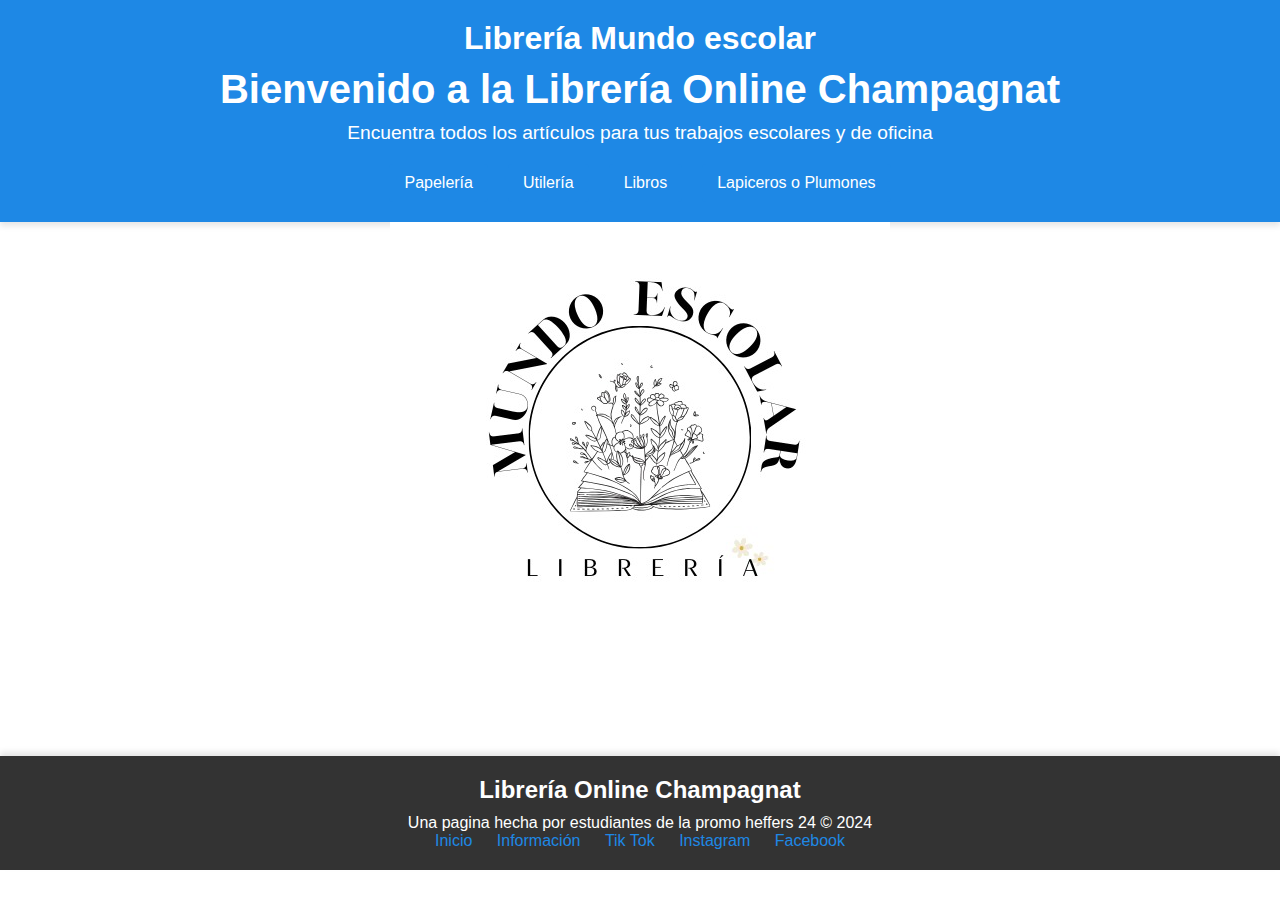
<file: index.html>
<!DOCTYPE html>
<html lang="en">
<head>
    <meta charset="UTF-8">
    <meta name="viewport" content="width=device-width, initial-scale=1.0">
    <title>Librería Online Champagnat</title>
    <link rel="stylesheet" href="style.css">
</head>
<body>
    <header class="header">
        <div class="menu">
            <a href="#" class="logo">Librería Mundo escolar</a>
        </div>
        <div class="header-content container">
            <h1>Bienvenido a la Librería Online Champagnat</h1>
            <p>Encuentra todos los artículos para tus trabajos escolares y de oficina</p>
            <div class="button-container">
                <a href="papeleria.html" class="header-button">Papelería</a>
                <a href="utileria.html" class="header-button">Utilería</a>
                <a href="libros.html" class="header-button">Libros</a>
                <a href="lapiceros.html" class="header-button">Lapiceros o Plumones</a>
            </div>
        </div>
    </header>
    <!-- Sección de Imagen Responsiva -->
    <section class="hero-image">
        <img src="ventas/logo nuevo.jpeg" alt="Imagen de librería" class="responsive-image">
    </section>



    <!-- Footer -->
    <footer class="footer container">
        <h3>Librería Online Champagnat</h3>
        <p>Una pagina hecha por estudiantes de la promo heffers 24  &copy; 2024</p>
        <div class="links">
            <ul>
                <li><a href="#">Inicio</a></li>
                <li><a href="informacion.html">Información</a></li>
                <li><a href="https://www.tiktok.com/@libreria_mundoesc?_t=8rDCK4qss1I&_r=1">Tik Tok</a></li>
                <li><a href="https://www.instagram.com/libreria__mundoescolar?igsh=MWx2NHFrb2ZqYzIyMw==">Instagram</a></li>
                <li><a href="https://www.facebook.com/profile.php?id=61568429519338&mibextid=LQQJ4d">Facebook</a></li>
                
            </ul>
        </div>
    </footer>

   
</body>
</html>
</file>
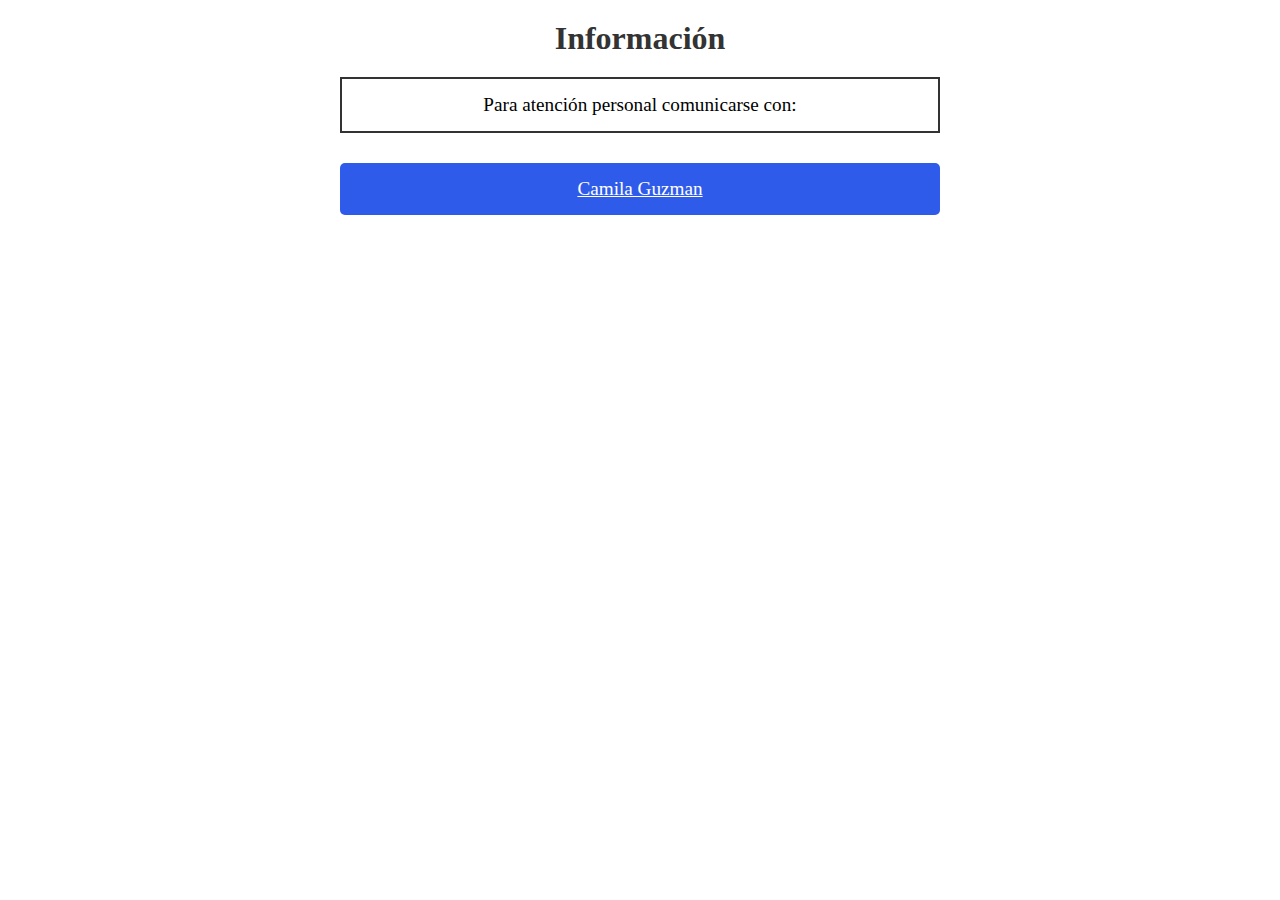
<file: informacion.html>
<!DOCTYPE html>
<html lang="en">
<head>
    <meta charset="UTF-8">
    <meta name="viewport" content="width=device-width, initial-scale=1.0">
    <title>Información</title>
    <link rel="stylesheet" href="info.css">
</head>
<body>
    <section class="info-section">
        <h1>Información</h1>
        <p class="info-paragraph">Para atención personal comunicarse con:</p>
        <div class="button-container">
            <a  href="https://wa.me/+59163584371" class="contact-button">Camila Guzman</a>
            
        </div>
    </section>
</body>
</html>
</file>
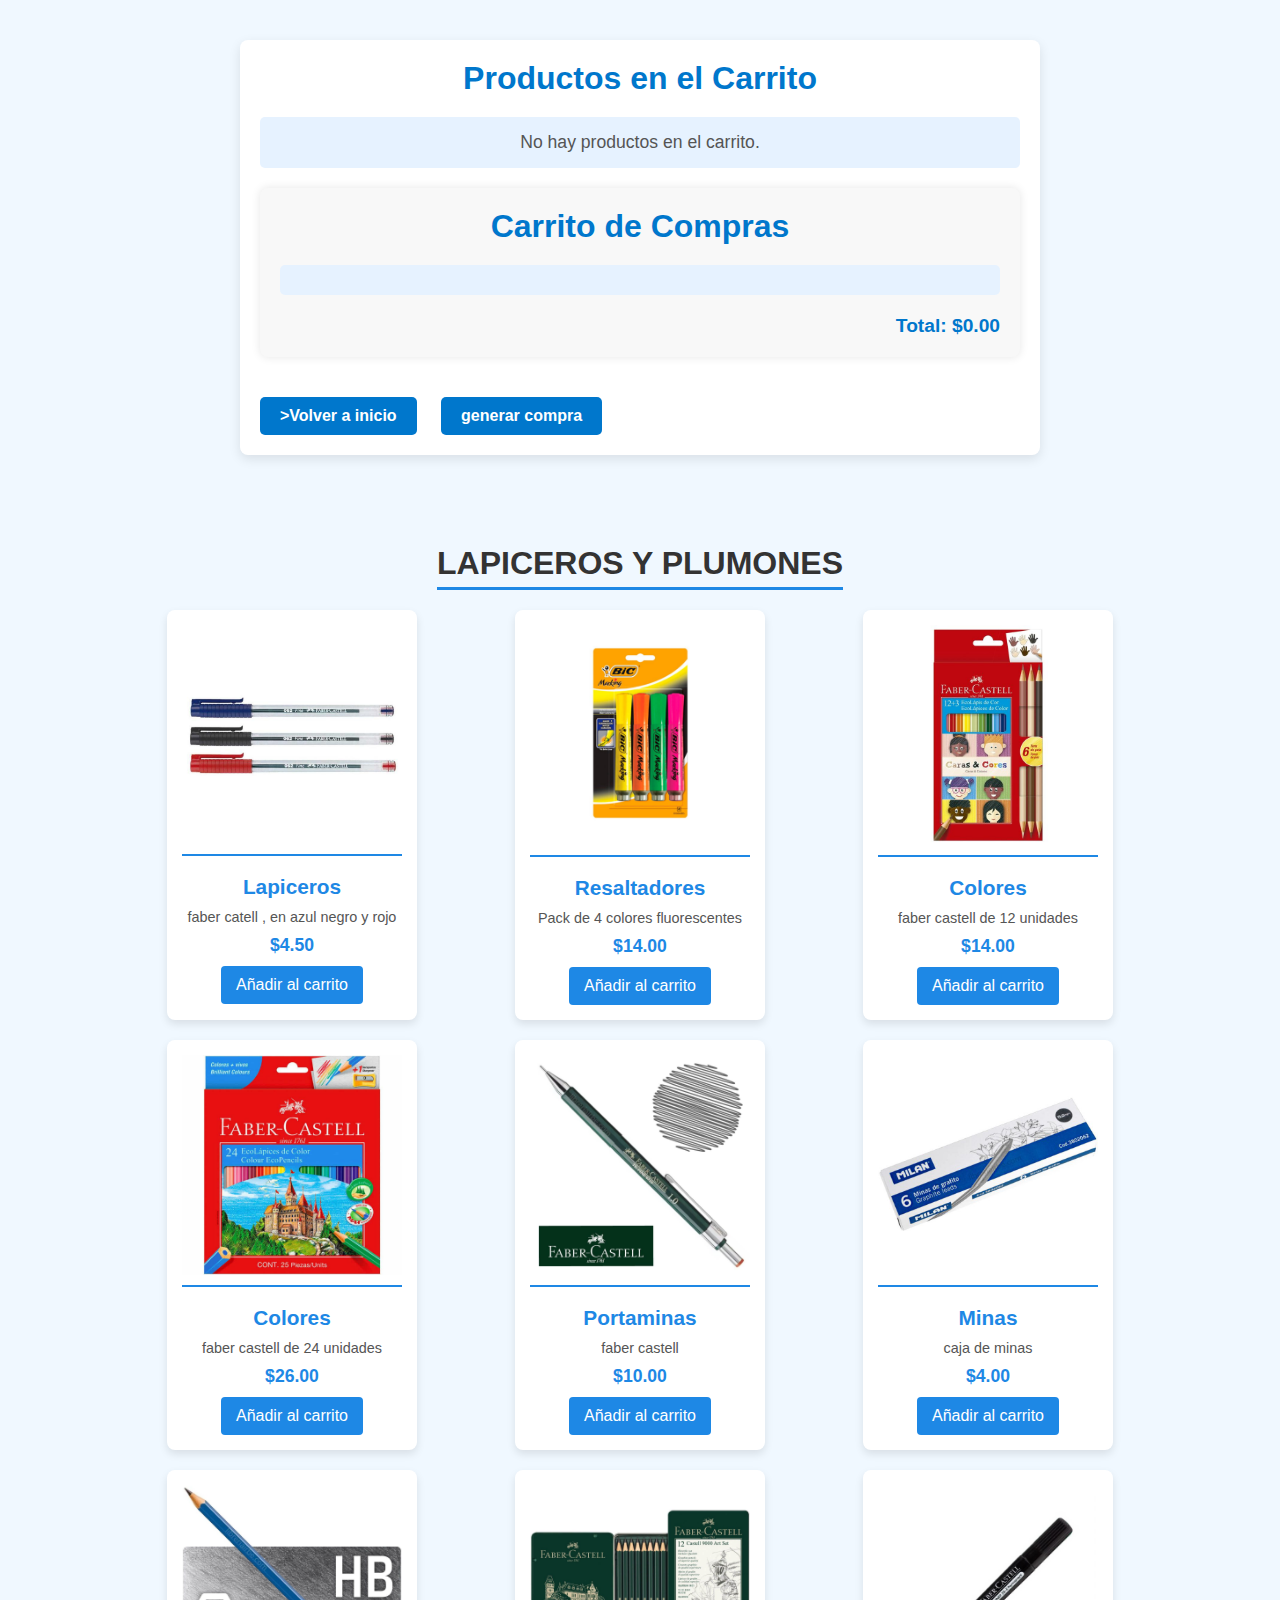
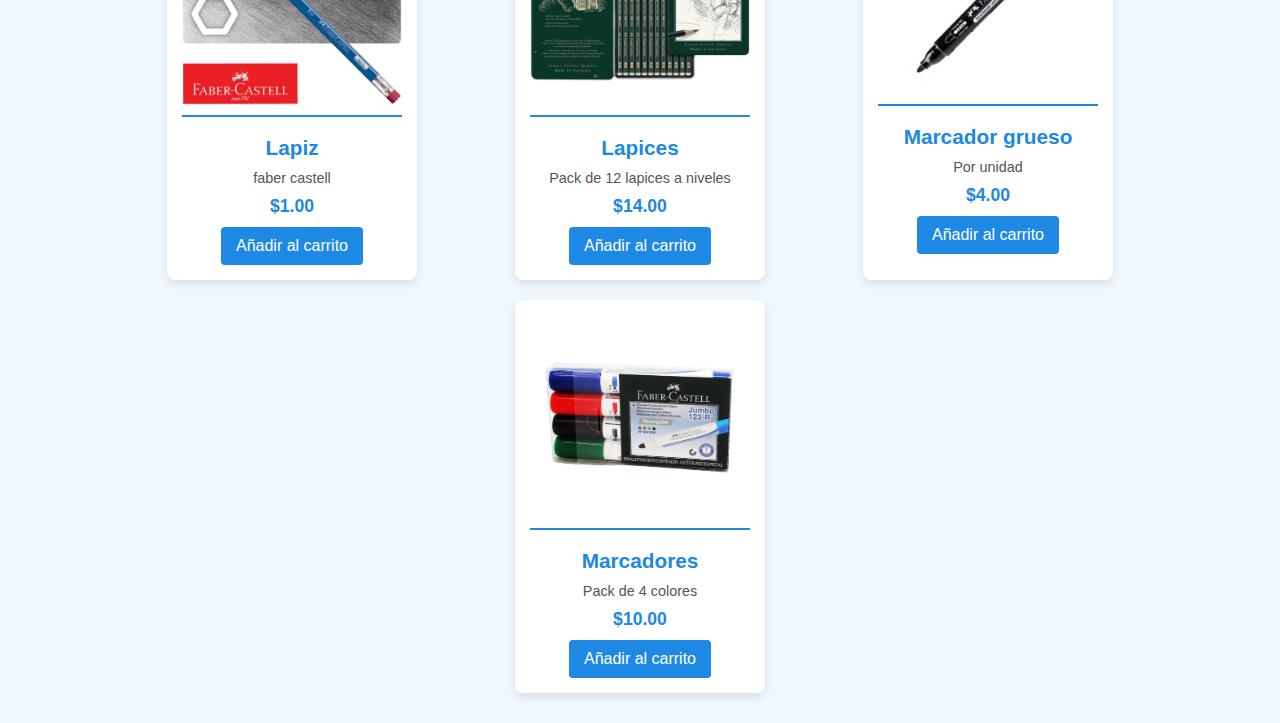
<file: lapiceros.html>
<!DOCTYPE html>
<html lang="en">
<head>
    <meta charset="UTF-8">
    <meta name="viewport" content="width=device-width, initial-scale=1.0">
    <title>Document</title>
    <link rel="stylesheet" href="lapiceros.css"> </head>
</head>
<body>
    <!-- Sección del Carrito -->
    <section class="cart container" id="carrito">
        <h2>Productos en el Carrito</h2>
        <div class="cart-items" id="cartItems">
            <p>No hay productos en el carrito.</p> <!-- Mensaje inicial -->
        </div>
        <div class="cart">
            <h2>Carrito de Compras</h2>
            <div class="cart-items" id="cartItemsContainer"></div>
            <div id="cartTotal" class="cart-total">Total: $0.00</div> <!-- Espacio para el total -->
        </div>
        
        <a href="index.html" class="btn checkout"> >Volver a inicio</a>
        <a href="qr.html" class="header-button">generar compra</a>
    </section>


    <section class="section container" id="lapiceros">
        <h2>Lapiceros y Plumones</h2>
        <div class="product-grid">
            <div class="product">
                <img src="ventas/lapfaber.jpeg" alt="Lapicero Azul">
                <h3>Lapiceros</h3>
                <p>faber catell , en azul negro y rojo</p>
                <p class="price">$4.50</p>
                <button class="btn add-to-cart" data-name="Lapicero Azul" data-price="2.50">Añadir al carrito</button>
            </div>
            
            <div class="product">
                <img src="ventas/resalbic.jpeg" alt="Resaltadores">
                <h3>Resaltadores</h3>
                <p>Pack de 4 colores fluorescentes</p>
                <p class="price">$14.00</p>
                <button class="btn add-to-cart" data-name="Resaltadores" data-price="3.50">Añadir al carrito</button>
            </div>
            <div class="product">
                <img src="ventas/colores 12.jpeg" alt="Resaltadores">
                <h3>Colores</h3>
                <p>faber castell de 12 unidades</p>
                <p class="price">$14.00</p>
                <button class="btn add-to-cart" data-name="Resaltadores" data-price="3.50">Añadir al carrito</button>
            </div>
            <div class="product">
                <img src="ventas/colores 24.jpeg" alt="Resaltadores">
                <h3>Colores</h3>
                <p>faber castell de 24 unidades</p>
                <p class="price">$26.00</p>
                <button class="btn add-to-cart" data-name="Resaltadores" data-price="3.50">Añadir al carrito</button>
            </div>
            <div class="product">
                <img src="ventas/portamin.jpeg" alt="Resaltadores">
                <h3>Portaminas </h3>
                <p>faber castell</p>
                <p class="price">$10.00</p>
                <button class="btn add-to-cart" data-name="Resaltadores" data-price="3.50">Añadir al carrito</button>
            </div>
            <div class="product">
                <img src="ventas/minas.jpeg" alt="Resaltadores">
                <h3>Minas</h3>
                <p>caja de minas</p>
                <p class="price">$4.00</p>
                <button class="btn add-to-cart" data-name="Resaltadores" data-price="3.50">Añadir al carrito</button>
            </div>
            <div class="product">
                <img src="ventas/lapiz.jpeg" alt="Resaltadores">
                <h3>Lapiz </h3>
                <p>faber castell</p>
                <p class="price">$1.00</p>
                <button class="btn add-to-cart" data-name="Resaltadores" data-price="3.50">Añadir al carrito</button>
            </div>
            <div class="product">
                <img src="ventas/lapices.jpeg" alt="Resaltadores">
                <h3>Lapices</h3>
                <p>Pack de 12 lapices a niveles</p>
                <p class="price">$14.00</p>
                <button class="btn add-to-cart" data-name="Resaltadores" data-price="3.50">Añadir al carrito</button>
            </div>
            <div class="product">
                <img src="ventas/marcador.jpeg" alt="Resaltadores">
                <h3>Marcador grueso</h3>
                <p>Por unidad</p>
                <p class="price">$4.00</p>
                <button class="btn add-to-cart" data-name="Resaltadores" data-price="3.50">Añadir al carrito</button>
            </div>
            <div class="product">
                <img src="ventas/marcadoresgrue.jpeg" alt="Resaltadores">
                <h3>Marcadores</h3>
                <p>Pack de 4 colores</p>
                <p class="price">$10.00</p>
                <button class="btn add-to-cart" data-name="Resaltadores" data-price="3.50">Añadir al carrito</button>
            </div>
            
        </div>
    </section>
    <script>
        let cartItems = []; // Array para almacenar los artículos del carrito
const cartItemsContainer = document.getElementById('cartItemsContainer');
const cartTotal = document.getElementById('cartTotal'); // Referencia al elemento de total

// Event listeners para agregar productos al carrito
document.querySelectorAll('.btn').forEach(button => {
    button.addEventListener('click', () => {
        const productName = button.parentElement.querySelector('h3').textContent;
        const productPrice = parseFloat(button.parentElement.querySelector('.price').textContent.replace('$', ''));

        // Agregar el producto al carrito
        cartItems.push({ name: productName, price: productPrice });

        // Actualizar la visualización del carrito
        updateCartDisplay();
    });
});

function updateCartDisplay() {
    cartItemsContainer.innerHTML = ''; // Limpiar el contenido actual
    let total = 0; // Inicializar el total

    if (cartItems.length === 0) {
        cartItemsContainer.innerHTML = '<p>No hay productos en el carrito.</p>';
        cartTotal.textContent = 'Total: $0.00'; // Actualizar total
        return;
    }

    cartItems.forEach((item, index) => {
        const itemElement = document.createElement('div');
        itemElement.textContent = `${item.name} - $${item.price.toFixed(2)}`;

        // Crear el botón de eliminar
        const removeButton = document.createElement('button');
        removeButton.textContent = 'Eliminar';
        removeButton.classList.add('btn', 'remove-from-cart');
        removeButton.addEventListener('click', () => {
            // Eliminar el producto del carrito
            cartItems.splice(index, 1);
            updateCartDisplay(); // Actualizar visualización
        });

        itemElement.appendChild(removeButton);
        cartItemsContainer.appendChild(itemElement);

        // Sumar el precio al total
        total += item.price;
    });

    // Actualizar el total mostrado en el carrito
    cartTotal.textContent = `Total: $${total.toFixed(2)}`;
}

    </script>

</body>
</html>
</file>
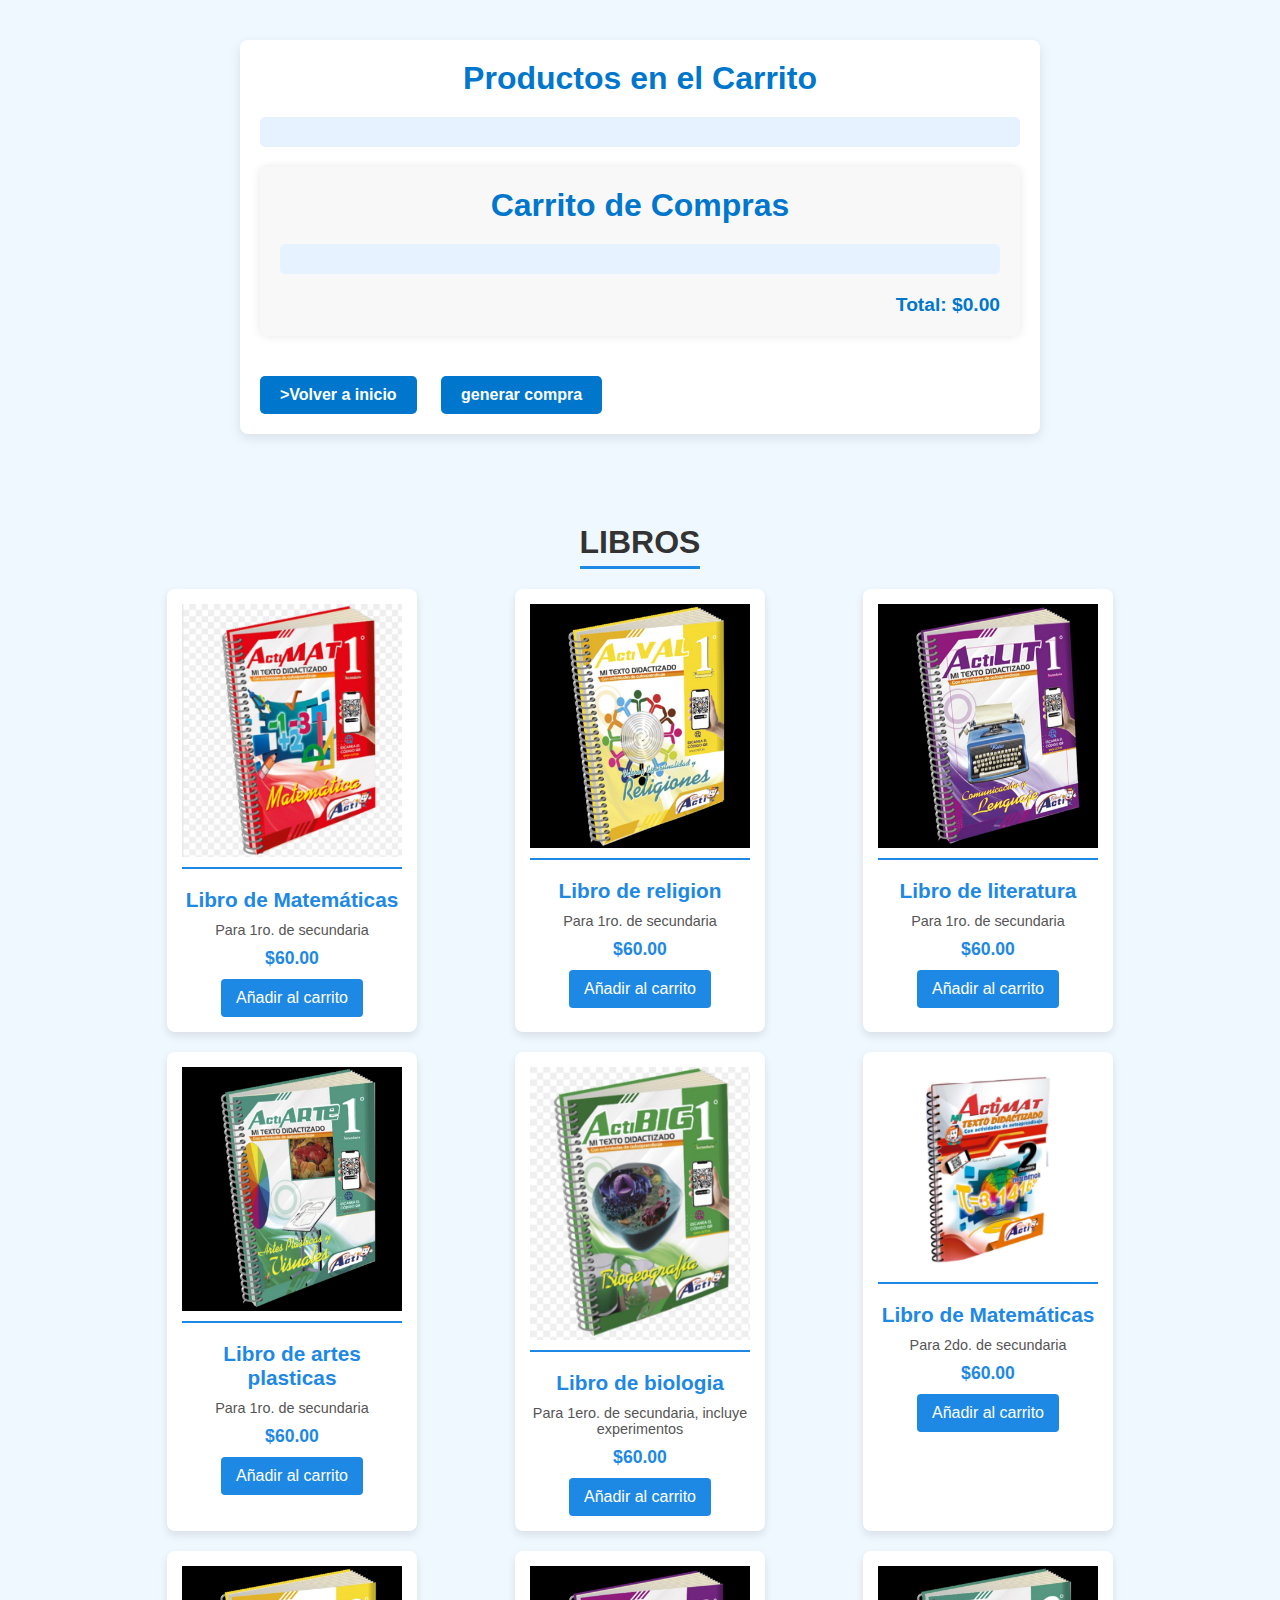
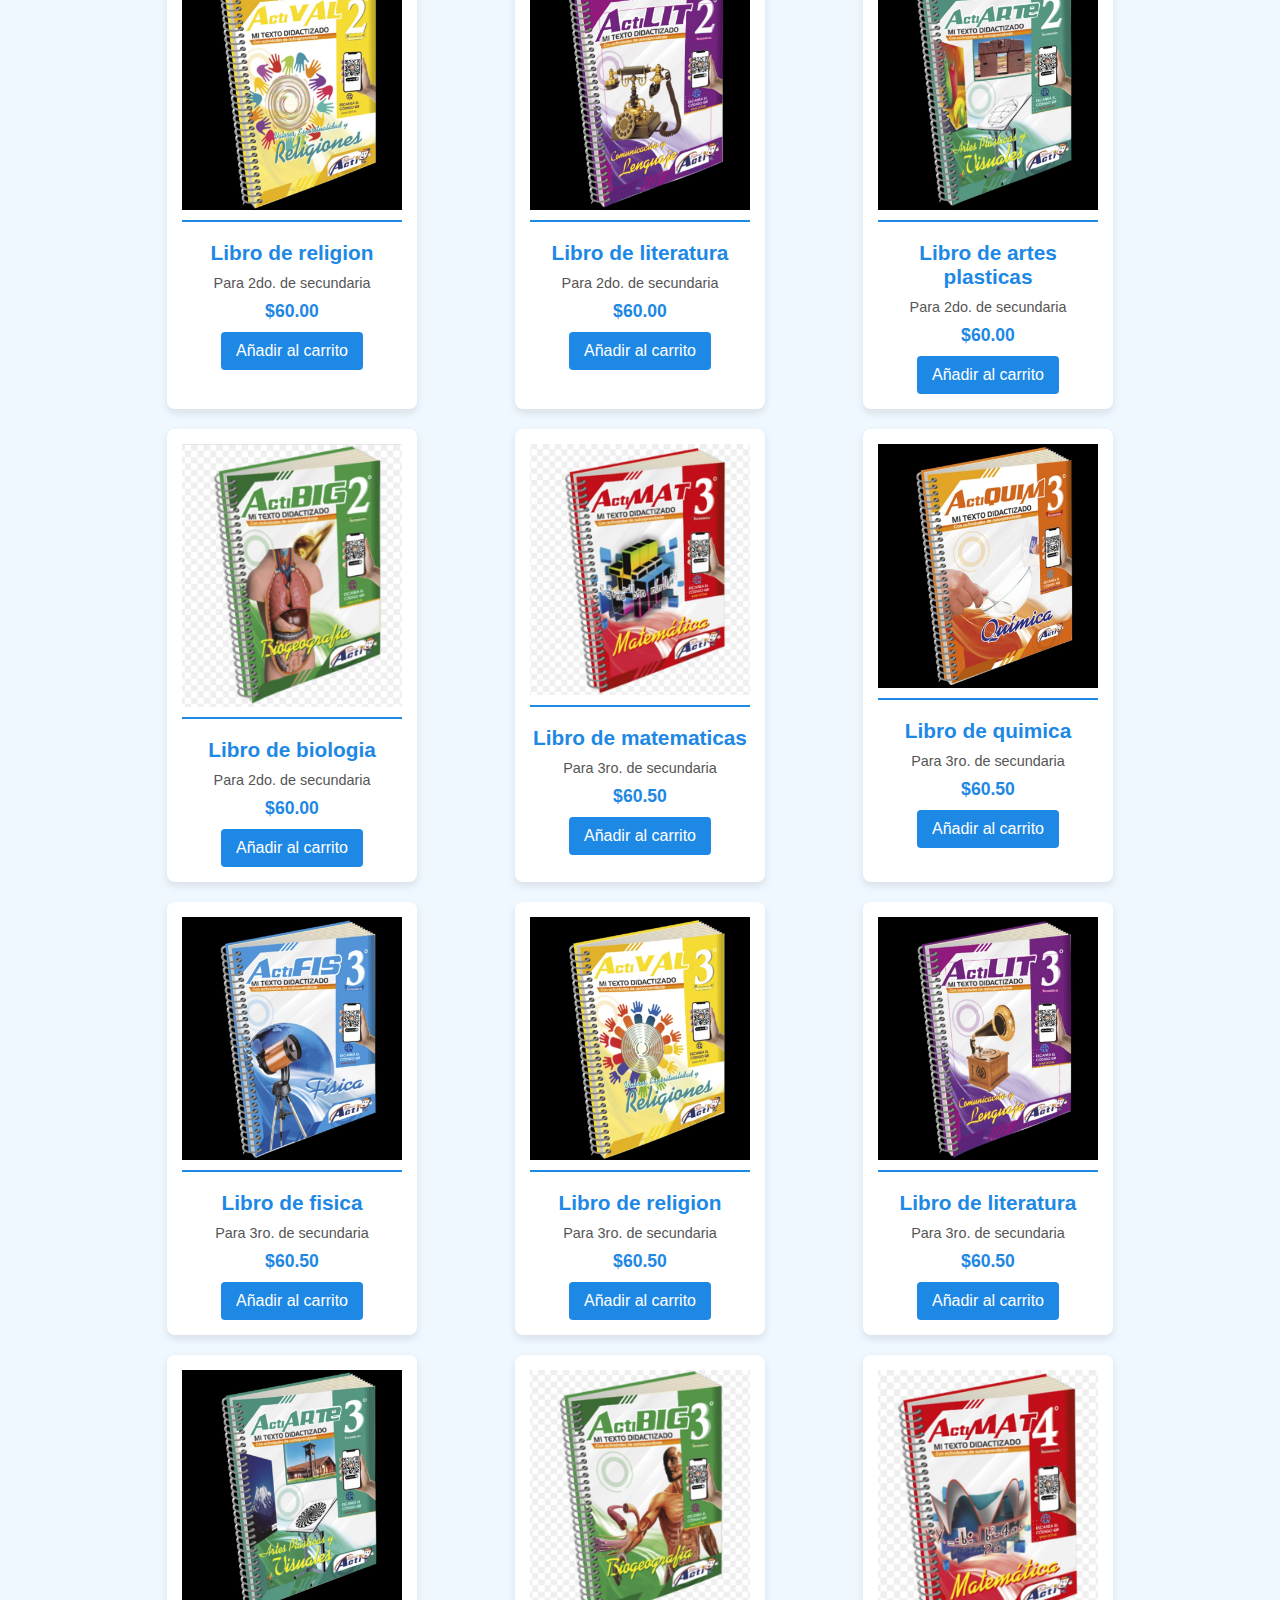
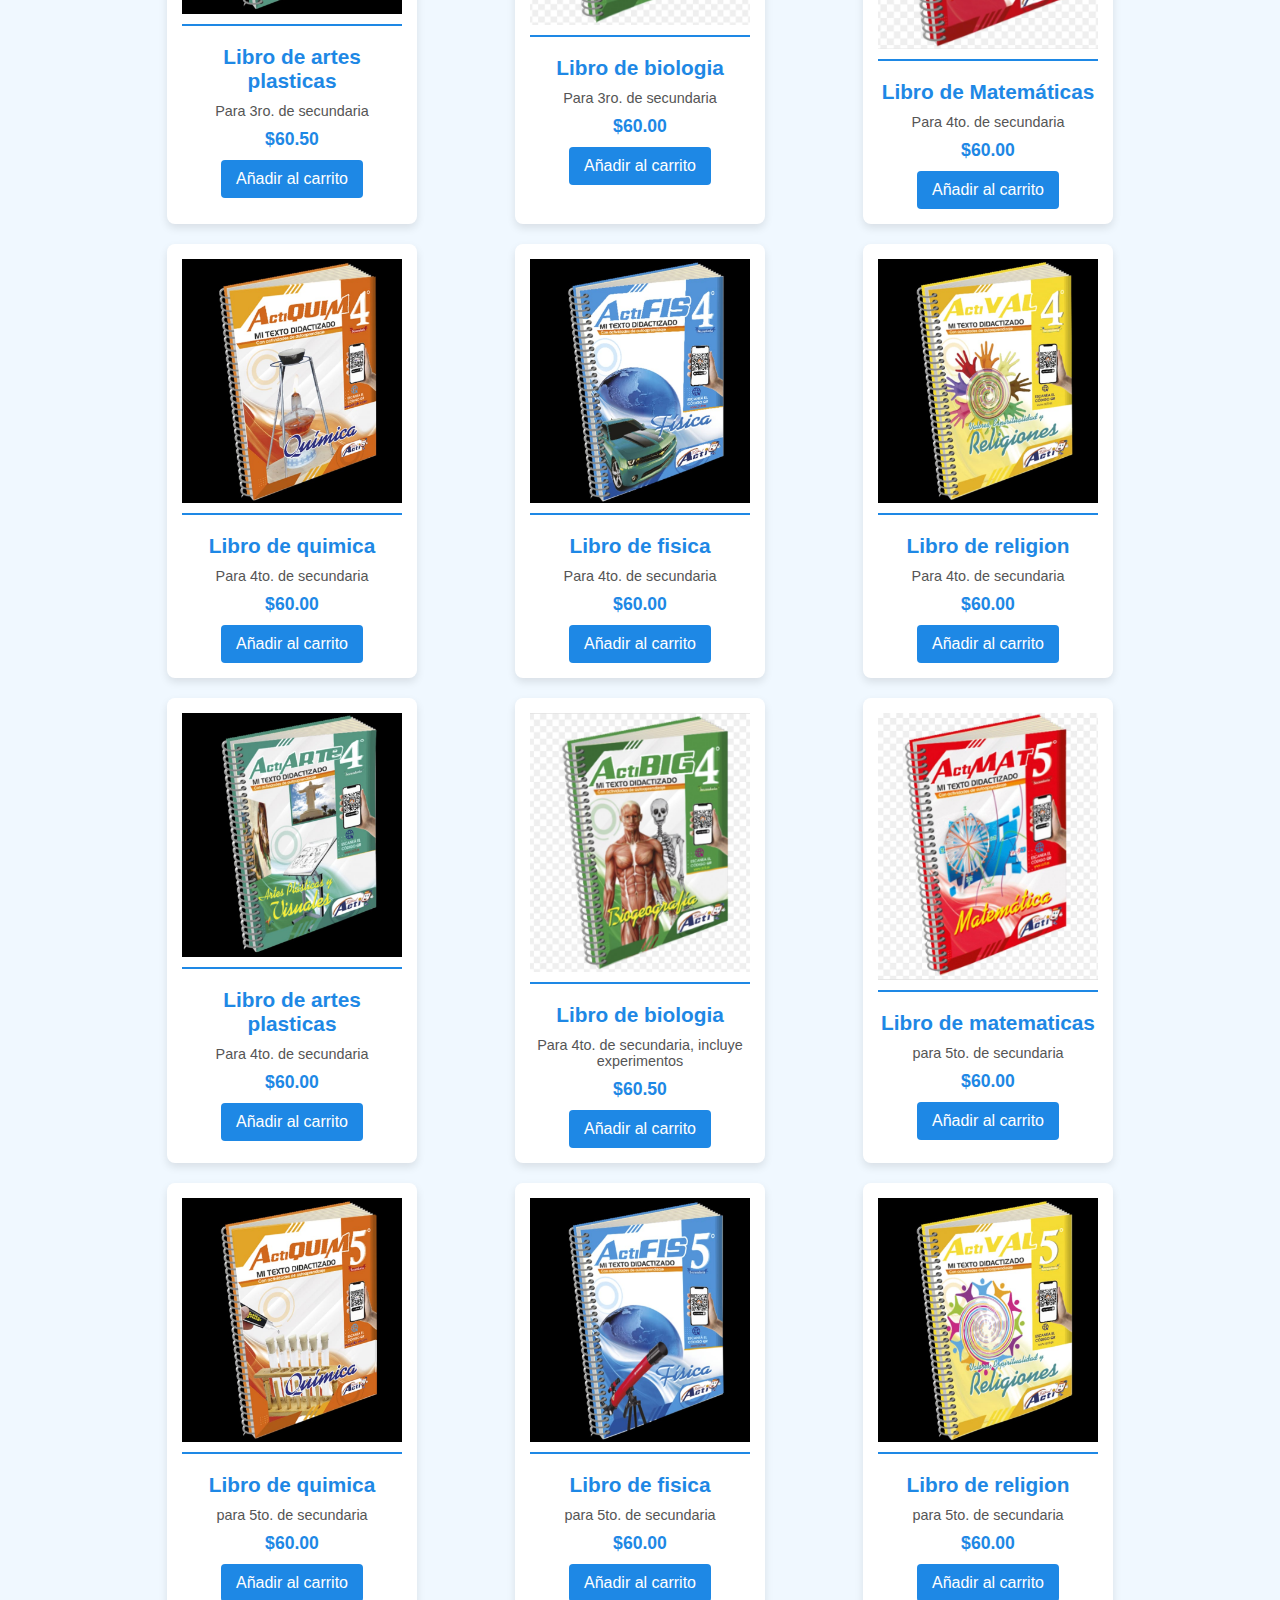
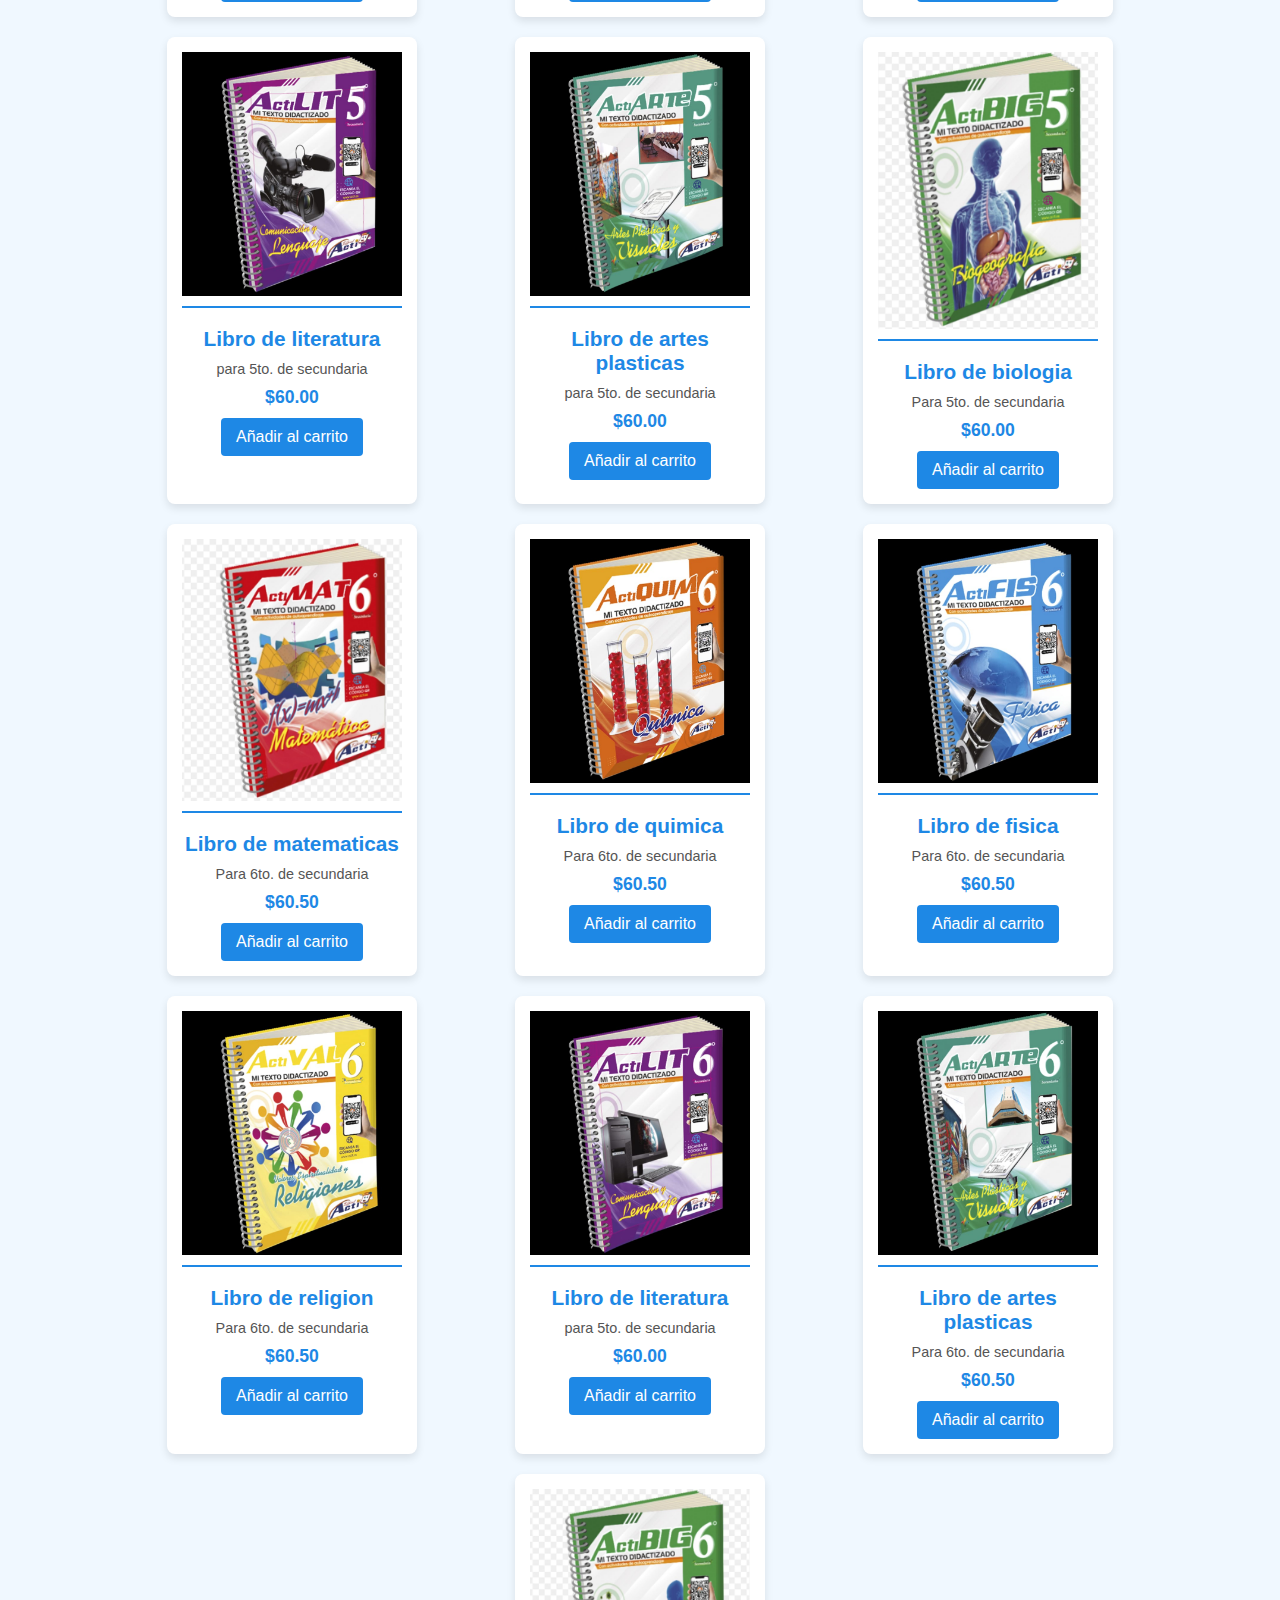
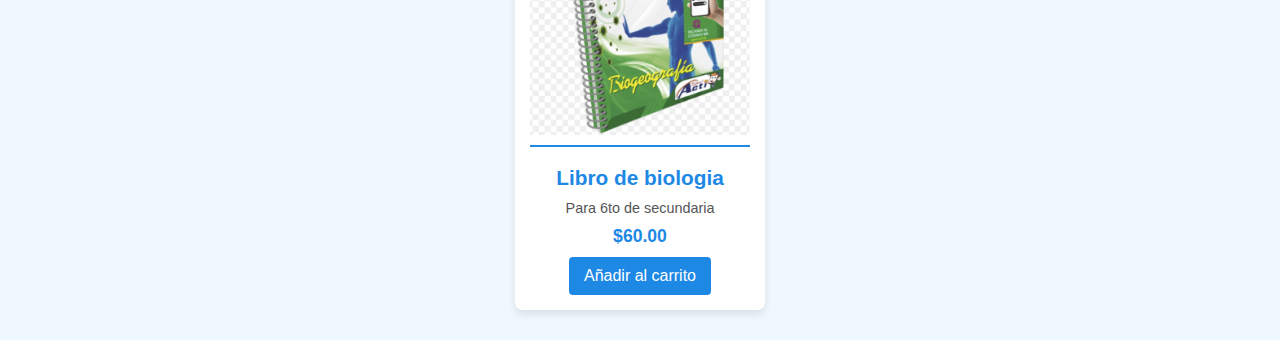
<file: libros.html>
<!DOCTYPE html>
<html lang="en">
<head>
    <meta charset="UTF-8">
    <meta name="viewport" content="width=device-width, initial-scale=1.0">
    <title>Document</title>
    <link rel="stylesheet" href="libros.css"> </head>
</head>
<body>
    
   
    
    
    <!-- Sección del Carrito -->
    <section class="cart container" id="carrito">
        <h2>Productos en el Carrito</h2>
        <div class="cart-items" id="cartItems">
            <p></p> <!-- Mensaje inicial -->
        </div>
        <div class="cart">
            <h2>Carrito de Compras</h2>
            <div class="cart-items" id="cartItemsContainer"></div>
            <div id="cartTotal" class="cart-total">Total: $0.00</div> <!-- Espacio para el total -->
        </div>
        
        <a href="index.html" class="btn checkout"> >Volver a inicio</a>
        <a href="qr.html" class="header-button">generar compra</a>
    </section>


    <section class="section container" id="libros">
        <h2>Libros</h2>
        <div class="product-grid">
            <div class="product">
                <img src="ventas/1ero.jpeg" alt="Libro de Matemáticas">
                <h3>Libro de Matemáticas</h3>
                <p>Para 1ro. de secundaria</p>
                <p class="price">$60.00</p>
                <button class="btn add-to-cart" data-name="Libro de Matemáticas" data-price="15.00">Añadir al carrito</button>
            </div>
            
            
            
            <div class="product">
                <img src="ventas/reli1.jpeg" alt="Libro de Matemáticas">
                <h3>Libro de religion</h3>
                <p>Para 1ro. de secundaria</p>
                <p class="price">$60.00</p>
                <button class="btn add-to-cart" data-name="Libro de Matemáticas" data-price="15.00">Añadir al carrito</button>
            </div>
            
            <div class="product">
                <img src="ventas/lite1.jpeg" alt="Libro de Matemáticas">
                <h3>Libro de literatura</h3>
                <p>Para 1ro. de secundaria</p>
                <p class="price">$60.00</p>
                <button class="btn add-to-cart" data-name="Libro de Matemáticas" data-price="15.00">Añadir al carrito</button>
            </div>
            <div class="product">
                <img src="ventas/arte 1.jpeg" alt="Libro de Matemáticas">
                <h3>Libro de artes plasticas</h3>
                <p>Para 1ro. de secundaria</p>
                <p class="price">$60.00</p>
                <button class="btn add-to-cart" data-name="Libro de Matemáticas" data-price="15.00">Añadir al carrito</button>
            </div>
            <div class="product">
                <img src="ventas/1er2.jpeg" alt="Libro de Ciencias">
                <h3>Libro de biologia</h3>
                <p>Para 1ero. de secundaria, incluye experimentos</p>
                <p class="price">$60.00</p>
                <button class="btn add-to-cart" data-name="Libro de Ciencias" data-price="13.50">Añadir al carrito</button>
            </div>
            <div class="product">
                <img src="ventas/2do.jpeg" alt="Libro de Literatura">
                <h3>Libro de Matemáticas</h3>
                <p>Para 2do. de secundaria</p>
                <p class="price">$60.00</p>
                <button class="btn add-to-cart" data-name="Libro de Literatura" data-price="14.00">Añadir al carrito</button>
            </div>
            <div class="product">
                <img src="ventas/reli2.jpeg" alt="Libro de Literatura">
                <h3>Libro de religion</h3>
                <p>Para 2do. de secundaria</p>
                <p class="price">$60.00</p>
                <button class="btn add-to-cart" data-name="Libro de Literatura" data-price="14.00">Añadir al carrito</button>
            </div>
            
            
            <div class="product">
                <img src="ventas/lite2.jpeg" alt="Libro de Literatura">
                <h3>Libro de literatura</h3>
                <p>Para 2do. de secundaria</p>
                <p class="price">$60.00</p>
                <button class="btn add-to-cart" data-name="Libro de Literatura" data-price="14.00">Añadir al carrito</button>
            </div>
            <div class="product">
                <img src="ventas/arte3.jpeg" alt="Libro de Literatura">
                <h3>Libro de artes plasticas</h3>
                <p>Para 2do. de secundaria</p>
                <p class="price">$60.00</p>
                <button class="btn add-to-cart" data-name="Libro de Literatura" data-price="14.00">Añadir al carrito</button>
            </div>
            <div class="product">
                <img src="ventas/2do2.jpeg" alt="Libro de Matemáticas">
                <h3>Libro de biologia</h3>
                <p>Para 2do. de secundaria</p>
                <p class="price">$60.00</p>
                <button class="btn add-to-cart" data-name="Libro de Matemáticas" data-price="15.00">Añadir al carrito</button>
            </div>
            <div class="product">
                <img src="ventas/3ro.jpeg" alt="Libro de Ciencias">
                <h3>Libro de matematicas</h3>
                <p>Para 3ro. de secundaria</p>
                <p class="price">$60.50</p>
                <button class="btn add-to-cart" data-name="Libro de Ciencias" data-price="13.50">Añadir al carrito</button>
            </div>
            <div class="product">
                <img src="ventas/quimi3.jpeg" alt="Libro de Ciencias">
                <h3>Libro de quimica</h3>
                <p>Para 3ro. de secundaria</p>
                <p class="price">$60.50</p>
                <button class="btn add-to-cart" data-name="Libro de Ciencias" data-price="13.50">Añadir al carrito</button>
            </div>
            <div class="product">
                <img src="ventas/fis3.jpeg" alt="Libro de Ciencias">
                <h3>Libro de fisica</h3>
                <p>Para 3ro. de secundaria</p>
                <p class="price">$60.50</p>
                <button class="btn add-to-cart" data-name="Libro de Ciencias" data-price="13.50">Añadir al carrito</button>
            </div>
            <div class="product">
                <img src="ventas/reli3.jpeg" alt="Libro de Ciencias">
                <h3>Libro de religion</h3>
                <p>Para 3ro. de secundaria</p>
                <p class="price">$60.50</p>
                <button class="btn add-to-cart" data-name="Libro de Ciencias" data-price="13.50">Añadir al carrito</button>
            </div>
            
            
            <div class="product">
                <img src="ventas/lite 3.jpeg" alt="Libro de Ciencias">
                <h3>Libro de literatura</h3>
                <p>Para 3ro. de secundaria</p>
                <p class="price">$60.50</p>
                <button class="btn add-to-cart" data-name="Libro de Ciencias" data-price="13.50">Añadir al carrito</button>
            </div>
            <div class="product">
                <img src="ventas/arte4.jpeg" alt="Libro de Ciencias">
                <h3>Libro de artes plasticas</h3>
                <p>Para 3ro. de secundaria</p>
                <p class="price">$60.50</p>
                <button class="btn add-to-cart" data-name="Libro de Ciencias" data-price="13.50">Añadir al carrito</button>
            </div>
            <div class="product">
                <img src="ventas/3ro2.jpeg" alt="Libro de Literatura">
                <h3>Libro de biologia</h3>
                <p>Para 3ro. de secundaria</p>
                <p class="price">$60.00</p>
                <button class="btn add-to-cart" data-name="Libro de Literatura" data-price="14.00">Añadir al carrito</button>
            </div>
            <div class="product">
                <img src="ventas/4to.jpeg" alt="Libro de Matemáticas">
                <h3>Libro de Matemáticas</h3>
                <p>Para 4to. de secundaria</p>
                <p class="price">$60.00</p>
                <button class="btn add-to-cart" data-name="Libro de Matemáticas" data-price="15.00">Añadir al carrito</button>
            </div>
            <div class="product">
                <img src="ventas/quimi4.jpeg" alt="Libro de Matemáticas">
                <h3>Libro de quimica</h3>
                <p>Para 4to. de secundaria</p>
                <p class="price">$60.00</p>
                <button class="btn add-to-cart" data-name="Libro de Matemáticas" data-price="15.00">Añadir al carrito</button>
            </div>
            <div class="product">
                <img src="ventas/fis4.jpeg" alt="Libro de Matemáticas">
                <h3>Libro de fisica</h3>
                <p>Para 4to. de secundaria</p>
                <p class="price">$60.00</p>
                <button class="btn add-to-cart" data-name="Libro de Matemáticas" data-price="15.00">Añadir al carrito</button>
            </div>
            <div class="product">
                <img src="ventas/reli4.jpeg" alt="Libro de Matemáticas">
                <h3>Libro de religion</h3>
                <p>Para 4to. de secundaria</p>
                <p class="price">$60.00</p>
                <button class="btn add-to-cart" data-name="Libro de Matemáticas" data-price="15.00">Añadir al carrito</button>
            </div>
            
            
            <div class="product">
                <img src="ventas/arte 5.jpeg" alt="Libro de Matemáticas">
                <h3>Libro de artes plasticas</h3>
                <p>Para 4to. de secundaria</p>
                <p class="price">$60.00</p>
                <button class="btn add-to-cart" data-name="Libro de Matemáticas" data-price="15.00">Añadir al carrito</button>
            </div>
            <div class="product">
                <img src="ventas/4to2.jpeg" alt="Libro de Ciencias">
                <h3>Libro de biologia</h3>
                <p>Para 4to. de secundaria, incluye experimentos</p>
                <p class="price">$60.50</p>
                <button class="btn add-to-cart" data-name="Libro de Ciencias" data-price="13.50">Añadir al carrito</button>
            </div>
            <div class="product">
                <img src="ventas/5to.jpeg" alt="Libro de Literatura">
                <h3>Libro de matematicas</h3>
                <p>para 5to. de secundaria</p>
                <p class="price">$60.00</p>
                <button class="btn add-to-cart" data-name="Libro de Literatura" data-price="14.00">Añadir al carrito</button>
            </div>
            <div class="product">
                <img src="ventas/quimi5.jpeg" alt="Libro de Literatura">
                <h3>Libro de quimica</h3>
                <p>para 5to. de secundaria</p>
                <p class="price">$60.00</p>
                <button class="btn add-to-cart" data-name="Libro de Literatura" data-price="14.00">Añadir al carrito</button>
            </div>
            <div class="product">
                <img src="ventas/fis5.jpeg" alt="Libro de Literatura">
                <h3>Libro de fisica</h3>
                <p>para 5to. de secundaria</p>
                <p class="price">$60.00</p>
                <button class="btn add-to-cart" data-name="Libro de Literatura" data-price="14.00">Añadir al carrito</button>
            </div>
            <div class="product">
                <img src="ventas/reli5.jpeg" alt="Libro de Literatura">
                <h3>Libro de religion</h3>
                <p>para 5to. de secundaria</p>
                <p class="price">$60.00</p>
                <button class="btn add-to-cart" data-name="Libro de Literatura" data-price="14.00">Añadir al carrito</button>
            </div>
            
            
            <div class="product">
                <img src="ventas/lite5.jpeg" alt="Libro de Literatura">
                <h3>Libro de literatura</h3>
                <p>para 5to. de secundaria</p>
                <p class="price">$60.00</p>
                <button class="btn add-to-cart" data-name="Libro de Literatura" data-price="14.00">Añadir al carrito</button>
            </div>
            <div class="product">
                <img src="ventas/arte6.jpeg" alt="Libro de Literatura">
                <h3>Libro de artes plasticas</h3>
                <p>para 5to. de secundaria</p>
                <p class="price">$60.00</p>
                <button class="btn add-to-cart" data-name="Libro de Literatura" data-price="14.00">Añadir al carrito</button>
            </div>
            <div class="product">
                <img src="ventas/5to2.jpeg" alt="Libro de Matemáticas">
                <h3>Libro de biologia</h3>
                <p>Para 5to. de secundaria</p>
                <p class="price">$60.00</p>
                <button class="btn add-to-cart" data-name="Libro de Matemáticas" data-price="15.00">Añadir al carrito</button>
            </div>
            <div class="product">
                <img src="ventas/6to.jpeg" alt="Libro de Ciencias">
                <h3>Libro de matematicas</h3>
                <p>Para 6to. de secundaria</p>
                <p class="price">$60.50</p>
                <button class="btn add-to-cart" data-name="Libro de Ciencias" data-price="13.50">Añadir al carrito</button>
            </div>
            <div class="product">
                <img src="ventas/quimi6.jpeg" alt="Libro de Ciencias">
                <h3>Libro de quimica</h3>
                <p>Para 6to. de secundaria</p>
                <p class="price">$60.50</p>
                <button class="btn add-to-cart" data-name="Libro de Ciencias" data-price="13.50">Añadir al carrito</button>
            </div>
            <div class="product">
                <img src="ventas/fis6.jpeg" alt="Libro de Ciencias">
                <h3>Libro de fisica</h3>
                <p>Para 6to. de secundaria</p>
                <p class="price">$60.50</p>
                <button class="btn add-to-cart" data-name="Libro de Ciencias" data-price="13.50">Añadir al carrito</button>
            </div>
            <div class="product">
                <img src="ventas/reli6.jpeg" alt="Libro de Ciencias">
                <h3>Libro de religion</h3>
                <p>Para 6to. de secundaria</p>
                <p class="price">$60.50</p>
                <button class="btn add-to-cart" data-name="Libro de Ciencias" data-price="13.50">Añadir al carrito</button>
            </div>
            
            
            <div class="product">
                <img src="ventas/lite 6.jpeg" alt="Libro de Literatura">
                <h3>Libro de literatura</h3>
                <p>para 5to. de secundaria</p>
                <p class="price">$60.00</p>
                <button class="btn add-to-cart" data-name="Libro de Literatura" data-price="14.00">Añadir al carrito</button>
            </div>
            <div class="product">
                <img src="ventas/arte 2.jpeg" alt="Libro de Ciencias">
                <h3>Libro de artes plasticas</h3>
                <p>Para 6to. de secundaria</p>
                <p class="price">$60.50</p>
                <button class="btn add-to-cart" data-name="Libro de Ciencias" data-price="13.50">Añadir al carrito</button>
            </div>
            <div class="product">
                <img src="ventas/6to2.jpeg" alt="Libro de Literatura">
                <h3>Libro de biologia</h3>
                <p>Para 6to de secundaria</p>
                <p class="price">$60.00</p>
                <button class="btn add-to-cart" data-name="Libro de Literatura" data-price="14.00">Añadir al carrito</button>
            </div>
        </div>
    </section>
    <script>
        let cartItems = []; // Array para almacenar los artículos del carrito
const cartItemsContainer = document.getElementById('cartItemsContainer');
const cartTotal = document.getElementById('cartTotal'); // Referencia al elemento de total

// Event listeners para agregar productos al carrito
document.querySelectorAll('.btn').forEach(button => {
    button.addEventListener('click', () => {
        const productName = button.parentElement.querySelector('h3').textContent;
        const productPrice = parseFloat(button.parentElement.querySelector('.price').textContent.replace('$', ''));

        // Agregar el producto al carrito
        cartItems.push({ name: productName, price: productPrice });

        // Actualizar la visualización del carrito
        updateCartDisplay();
    });
});

function updateCartDisplay() {
    cartItemsContainer.innerHTML = ''; // Limpiar el contenido actual
    let total = 0; // Inicializar el total

    if (cartItems.length === 0) {
        cartItemsContainer.innerHTML = '<p>No hay productos en el carrito.</p>';
        cartTotal.textContent = 'Total: $0.00'; // Actualizar total
        return;
    }

    cartItems.forEach((item, index) => {
        const itemElement = document.createElement('div');
        itemElement.textContent = `${item.name} - $${item.price.toFixed(2)}`;

        // Crear el botón de eliminar
        const removeButton = document.createElement('button');
        removeButton.textContent = 'Eliminar';
        removeButton.classList.add('btn', 'remove-from-cart');
        removeButton.addEventListener('click', () => {
            // Eliminar el producto del carrito
            cartItems.splice(index, 1);
            updateCartDisplay(); // Actualizar visualización
        });

        itemElement.appendChild(removeButton);
        cartItemsContainer.appendChild(itemElement);

        // Sumar el precio al total
        total += item.price;
    });

    // Actualizar el total mostrado en el carrito
    cartTotal.textContent = `Total: $${total.toFixed(2)}`;
}

    </script>
    <script>
        function filterContent() {
            const searchTerm = document.querySelector('.search-input').value.toLowerCase();
            const items = document.querySelectorAll('.item');
            
            items.forEach(item => {
                if (item.textContent.toLowerCase().includes(searchTerm)) {
                    item.style.display = 'block';
                } else {
                    item.style.display = 'none';
                }
            });
        }
    </script>
    

</body>
</html>
</file>
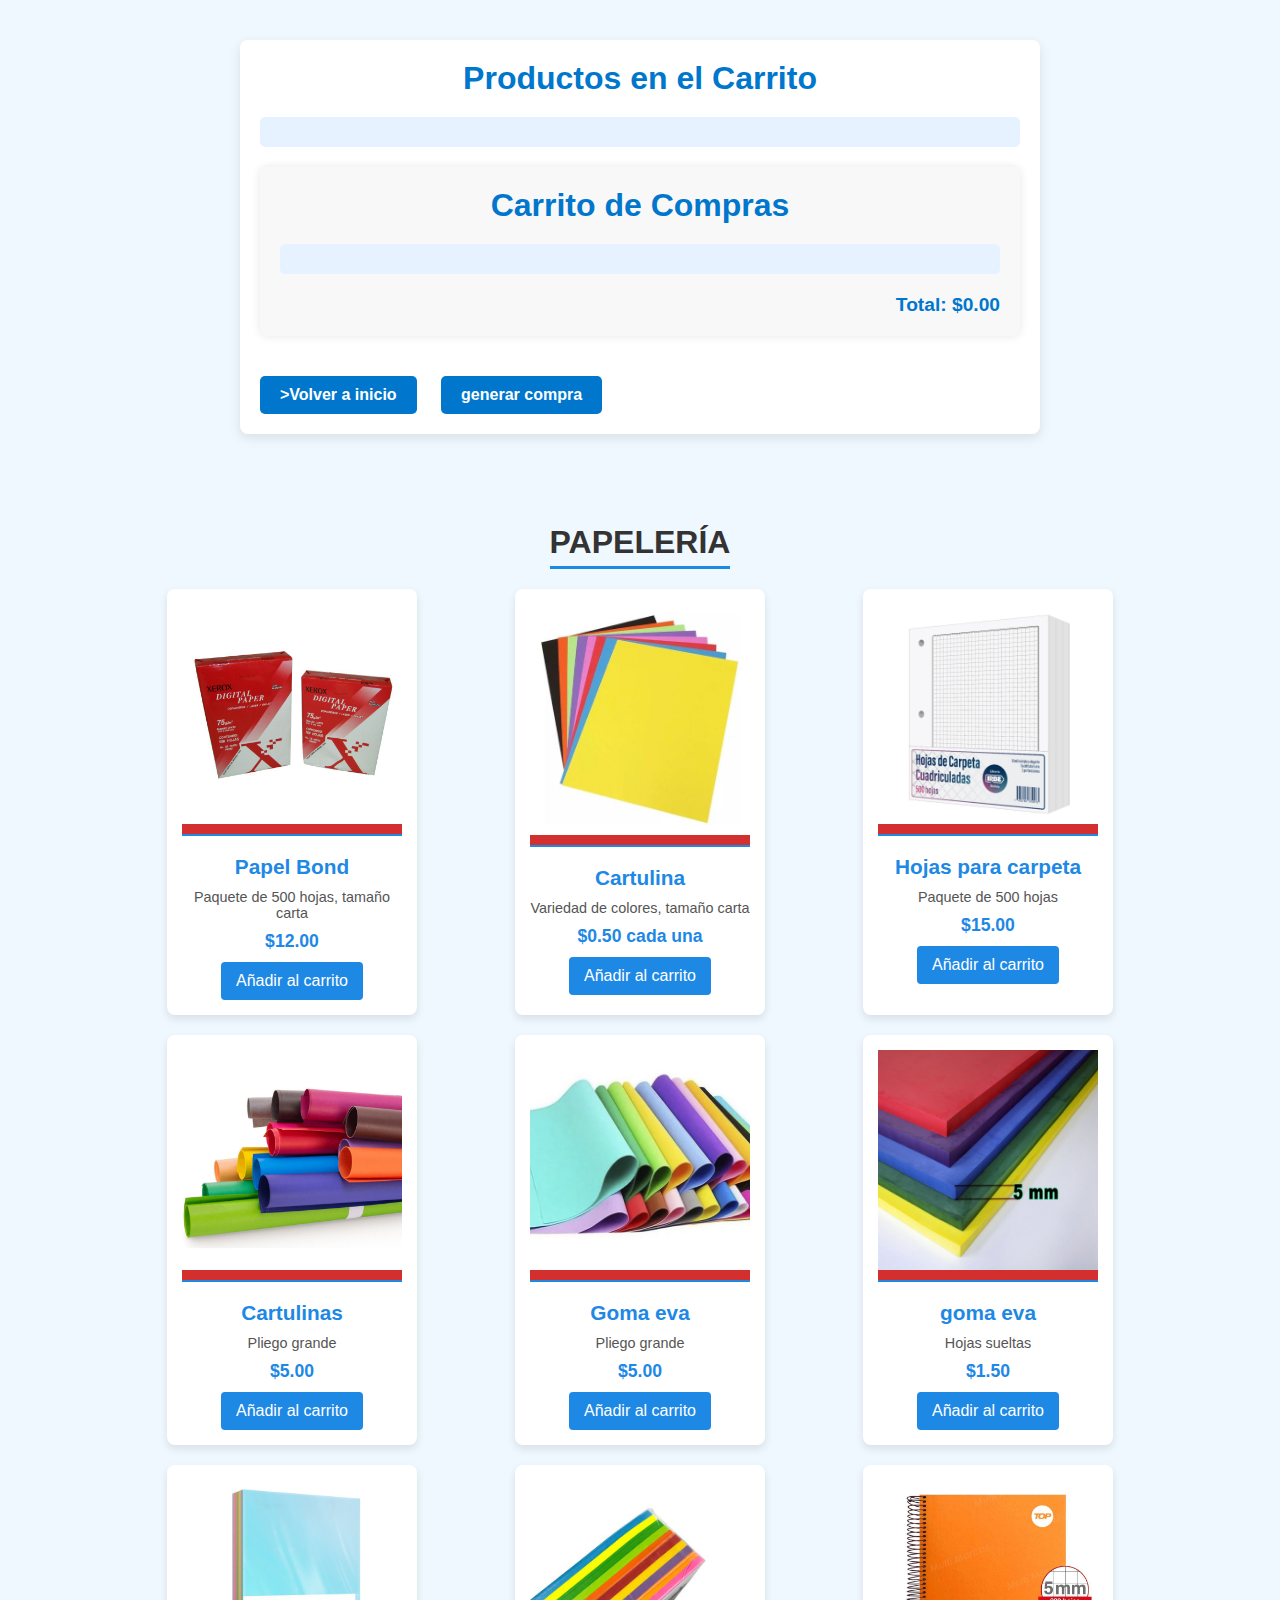
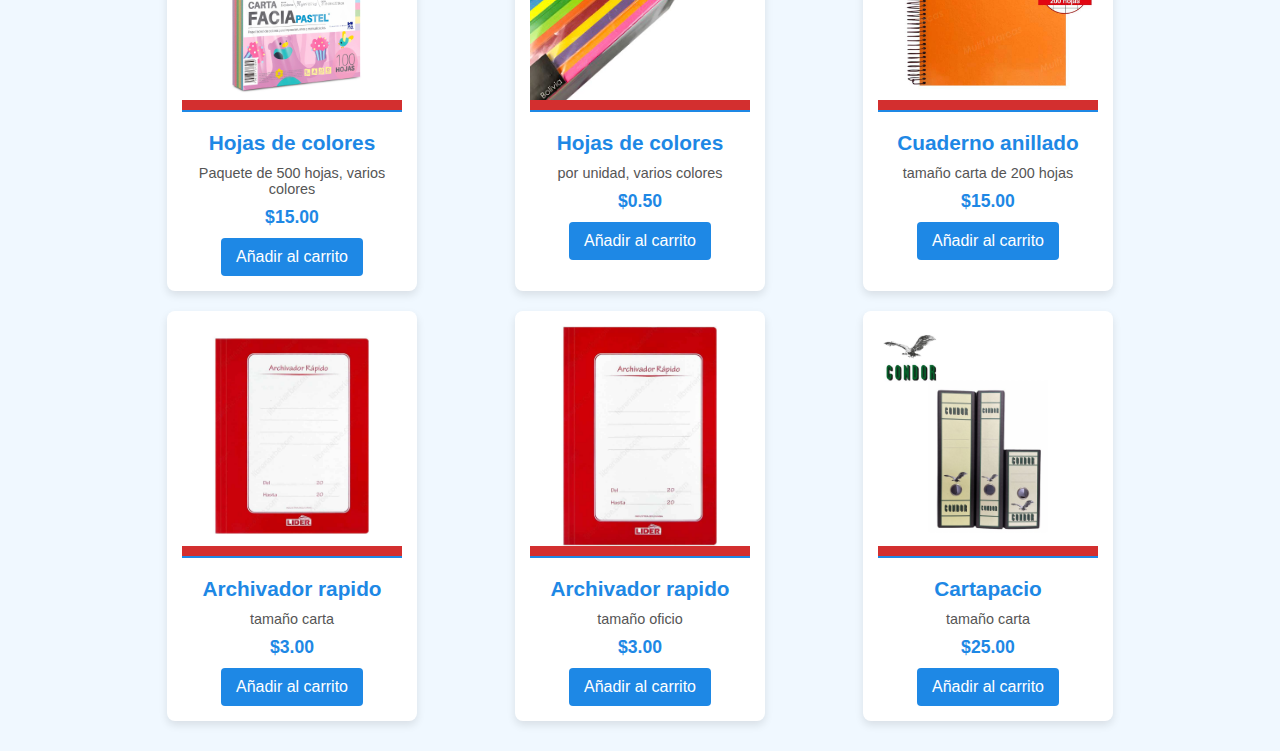
<file: papeleria.html>
<!DOCTYPE html>
<html lang="en">
<head>
    <meta charset="UTF-8">
    <meta name="viewport" content="width=device-width, initial-scale=1.0">
    <title>Document</title>
    <link rel="stylesheet" href="pape.css">
</head>
<body>
    <!-- Sección del Carrito -->
    <section class="cart container" id="carrito">
        <h2>Productos en el Carrito</h2>
        <div class="cart-items" id="cartItems">
            <p></p> <!-- Mensaje inicial -->
        </div>
        <div class="cart">
            <h2>Carrito de Compras</h2>
            <div class="cart-items" id="cartItemsContainer"></div>
            <div id="cartTotal" class="cart-total">Total: $0.00</div> <!-- Espacio para el total -->
        </div>
        
        <a href="index.html" class="btn checkout"> >Volver a inicio</a>
        <a href="qr.html" class="header-button">generar compra</a>
    </section>


    <section class="section container" id="papeleria">
        <h2>Papelería</h2>
        <div class="product-grid">
            <div class="product">
                <img src="ventas/bondofi.jpeg" alt="Papel Bond">
                <h3>Papel Bond</h3>
                <p>Paquete de 500 hojas, tamaño carta</p>
                <p class="price">$12.00</p>
                <button class="btn add-to-cart" data-name="Papel Bond" data-price="12.00">Añadir al carrito</button>
            </div>
            <div class="product">
                <img src="ventas/hoja cart.jpeg" alt="Cartulina">
                <h3>Cartulina</h3>
                <p>Variedad de colores, tamaño carta</p>
                <p class="price">$0.50 cada una</p>
                <button class="btn add-to-cart" data-name="Cartulina" data-price="0.50">Añadir al carrito</button>
            </div>
            <div class="product">
                <img src="ventas/carpeta.jpeg" alt="Notas Adhesivas">
                <h3>Hojas para carpeta </h3>
                <p>Paquete de 500 hojas</p>
                <p class="price">$15.00</p>
                <button class="btn add-to-cart" data-name="Notas Adhesivas" data-price="3.00">Añadir al carrito</button>
            </div>
           
            <div class="product">
                <img src="ventas/pliego cartu.jpeg" alt="Notas Adhesivas">
                <h3>Cartulinas</h3>
                <p>Pliego grande</p>
                <p class="price">$5.00</p>
                <button class="btn add-to-cart" data-name="Notas Adhesivas" data-price="3.00">Añadir al carrito</button>
            </div>
            <div class="product">
                <img src="ventas/pliego bon.jpeg" alt="Notas Adhesivas">
                <h3>Goma eva </h3>
                <p>Pliego grande</p>
                <p class="price">$5.00</p>
                <button class="btn add-to-cart" data-name="Notas Adhesivas" data-price="3.00">Añadir al carrito</button>
            </div>
            <div class="product">
                <img src="ventas/hoja bon.jpeg" alt="Notas Adhesivas">
                <h3>goma eva</h3>
                <p>Hojas sueltas </p>
                <p class="price">$1.50</p>
                <button class="btn add-to-cart" data-name="Notas Adhesivas" data-price="3.00">Añadir al carrito</button>
            </div>
            <div class="product">
                <img src="ventas/paquete colores.jpeg" alt="Notas Adhesivas">
                <h3>Hojas de colores</h3>
                <p>Paquete de 500 hojas, varios colores</p>
                <p class="price">$15.00</p>
                <button class="btn add-to-cart" data-name="Notas Adhesivas" data-price="3.00">Añadir al carrito</button>
            </div>
            <div class="product">
                <img src="ventas/hojacolores.jpeg" alt="Notas Adhesivas">
                <h3>Hojas de colores</h3>
                <p>por unidad, varios colores</p>
                <p class="price">$0.50</p>
                <button class="btn add-to-cart" data-name="Notas Adhesivas" data-price="3.00">Añadir al carrito</button>
            </div>
            <div class="product">
                <img src="ventas/cuadercar.jpeg" alt="Notas Adhesivas">
                <h3>Cuaderno anillado</h3>
                <p>tamaño carta de 200 hojas</p>
                <p class="price">$15.00</p>
                <button class="btn add-to-cart" data-name="Notas Adhesivas" data-price="3.00">Añadir al carrito</button>
            </div>
            
            <div class="product">
                <img src="ventas/archicar.jpeg" alt="Notas Adhesivas">
                <h3>Archivador rapido</h3>
                <p>tamaño carta</p>
                <p class="price">$3.00</p>
                <button class="btn add-to-cart" data-name="Notas Adhesivas" data-price="3.00">Añadir al carrito</button>
            </div>
            <div class="product">
                <img src="ventas/archiofi.jpeg" alt="Notas Adhesivas">
                <h3>Archivador rapido</h3>
                <p>tamaño oficio</p>
                <p class="price">$3.00</p>
                <button class="btn add-to-cart" data-name="Notas Adhesivas" data-price="3.00">Añadir al carrito</button>
            </div>
            <div class="product">
                <img src="ventas/cartapas.jpeg" alt="Notas Adhesivas">
                <h3>Cartapacio</h3>
                <p>tamaño carta</p>
                <p class="price">$25.00</p>
                <button class="btn add-to-cart" data-name="Notas Adhesivas" data-price="3.00">Añadir al carrito</button>
            </div>
           
        </div>
    </section>
    <script>
        let cartItems = []; // Array para almacenar los artículos del carrito
const cartItemsContainer = document.getElementById('cartItemsContainer');
const cartTotal = document.getElementById('cartTotal'); // Referencia al elemento de total

// Event listeners para agregar productos al carrito
document.querySelectorAll('.btn').forEach(button => {
    button.addEventListener('click', () => {
        const productName = button.parentElement.querySelector('h3').textContent;
        const productPrice = parseFloat(button.parentElement.querySelector('.price').textContent.replace('$', ''));

        // Agregar el producto al carrito
        cartItems.push({ name: productName, price: productPrice });

        // Actualizar la visualización del carrito
        updateCartDisplay();
    });
});

function updateCartDisplay() {
    cartItemsContainer.innerHTML = ''; // Limpiar el contenido actual
    let total = 0; // Inicializar el total

    if (cartItems.length === 0) {
        cartItemsContainer.innerHTML = '<p>No hay productos en el carrito.</p>';
        cartTotal.textContent = 'Total: $0.00'; // Actualizar total
        return;
    }

    cartItems.forEach((item, index) => {
        const itemElement = document.createElement('div');
        itemElement.textContent = `${item.name} - $${item.price.toFixed(2)}`;

        // Crear el botón de eliminar
        const removeButton = document.createElement('button');
        removeButton.textContent = 'Eliminar';
        removeButton.classList.add('btn', 'remove-from-cart');
        removeButton.addEventListener('click', () => {
            // Eliminar el producto del carrito
            cartItems.splice(index, 1);
            updateCartDisplay(); // Actualizar visualización
        });

        itemElement.appendChild(removeButton);
        cartItemsContainer.appendChild(itemElement);

        // Sumar el precio al total
        total += item.price;
    });

    // Actualizar el total mostrado en el carrito
    cartTotal.textContent = `Total: $${total.toFixed(2)}`;
}

    </script>
</body>
</html>
</file>
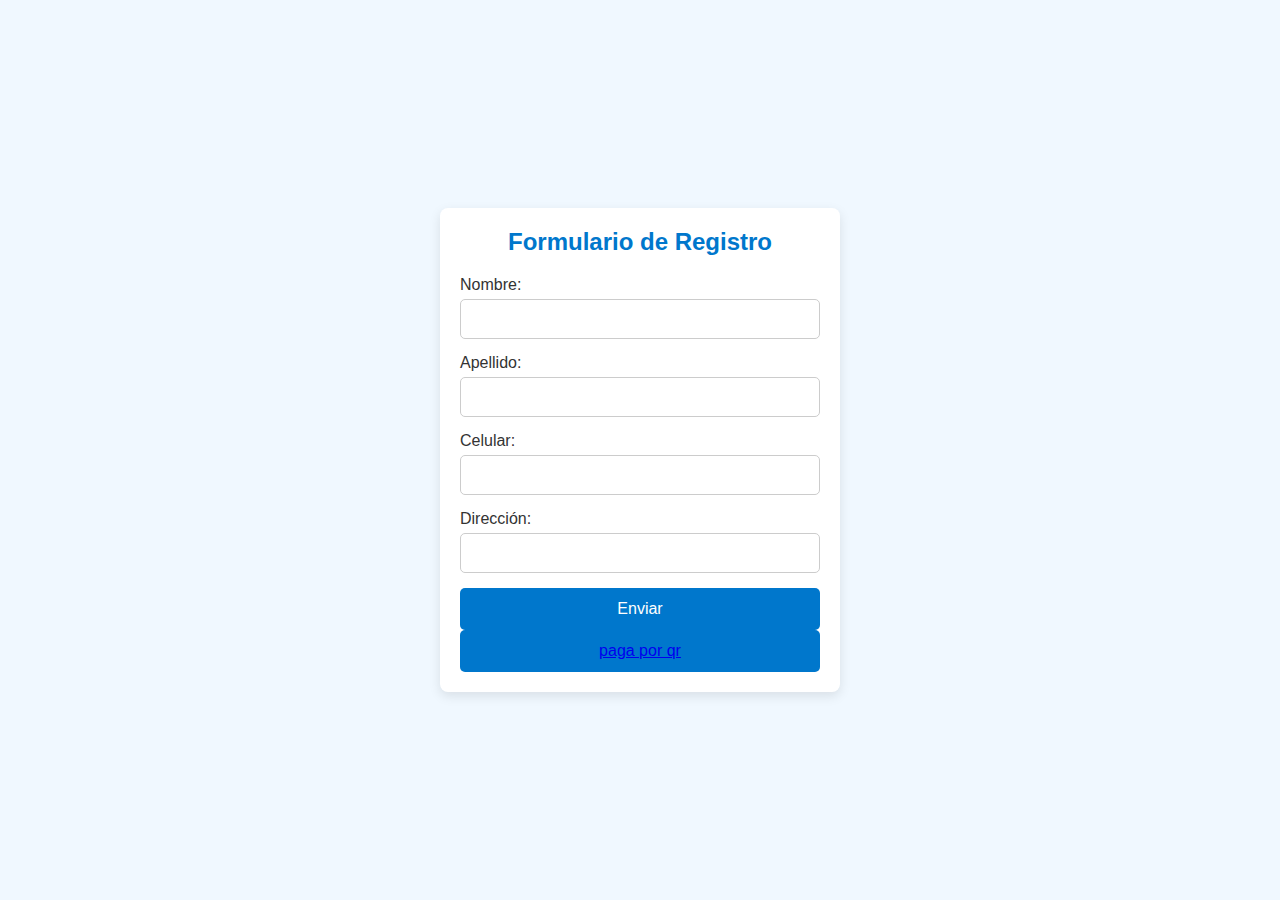
<file: qr.html>
<!DOCTYPE html>
<html lang="es">
<head>
    <meta charset="UTF-8">
    <meta name="viewport" content="width=device-width, initial-scale=1.0">
    <title>Formulario de Registro</title>
    <style>
        /* Basic reset */
        * {
            margin: 0;
            padding: 0;
            box-sizing: border-box;
            font-family: Arial, sans-serif;
        }

        body {
            display: flex;
            justify-content: center;
            align-items: center;
            min-height: 100vh;
            background-color: #f0f8ff;
        }

        .form-container {
            width: 90%;
            max-width: 400px;
            background-color: #ffffff;
            padding: 20px;
            border-radius: 8px;
            box-shadow: 0 4px 12px rgba(0, 0, 0, 0.1);
        }

        .form-container h2 {
            text-align: center;
            color: #0077cc;
            margin-bottom: 20px;
        }

        .form-group {
            margin-bottom: 15px;
        }

        .form-group label {
            display: block;
            margin-bottom: 5px;
            color: #333;
        }

        .form-group input {
            width: 100%;
            padding: 10px;
            border: 1px solid #ccc;
            border-radius: 5px;
            font-size: 1em;
        }

        .submit-btn {
            width: 100%;
            padding: 12px;
            background-color: #0077cc;
            color: #ffffff;
            border: none;
            border-radius: 5px;
            font-size: 1em;
            cursor: pointer;
            transition: background-color 0.3s ease;
        }

        .submit-btn:hover {
            background-color: #005fa3;
        }

        .message {
            text-align: center;
            margin-top: 20px;
            color: green;
            font-size: 1.1em;
            display: none; /* Hidden by default */
        }
    </style>
</head>
<body>

    <div class="form-container">
        <h2>Formulario de Registro</h2>
        <form id="registrationForm">
            <div class="form-group">
                <label for="nombre">Nombre:</label>
                <input type="text" id="nombre" required>
            </div>
            <div class="form-group">
                <label for="apellido">Apellido:</label>
                <input type="text" id="apellido" required>
            </div>
            <div class="form-group">
                <label for="celular">Celular:</label>
                <input type="tel" id="celular" required>
            </div>
            <div class="form-group">
                <label for="direccion">Dirección:</label>
                <input type="text" id="direccion" required>
            </div>
            <button type="submit" class="submit-btn">Enviar</button>
            <button type="submit" class="submit-btn"><a href="qrr.html">paga por qr</a></button>
        </form>
        <div class="message" id="successMessage">Datos registrados</div>
    </div>

    <script>
        // JavaScript to handle form submission
        document.getElementById("registrationForm").addEventListener("submit", function(event) {
            event.preventDefault(); // Prevents form from refreshing the page
            
            // Display the success message
            document.getElementById("successMessage").style.display = "block";
        });
    </script>

</body>
</html>
</file>
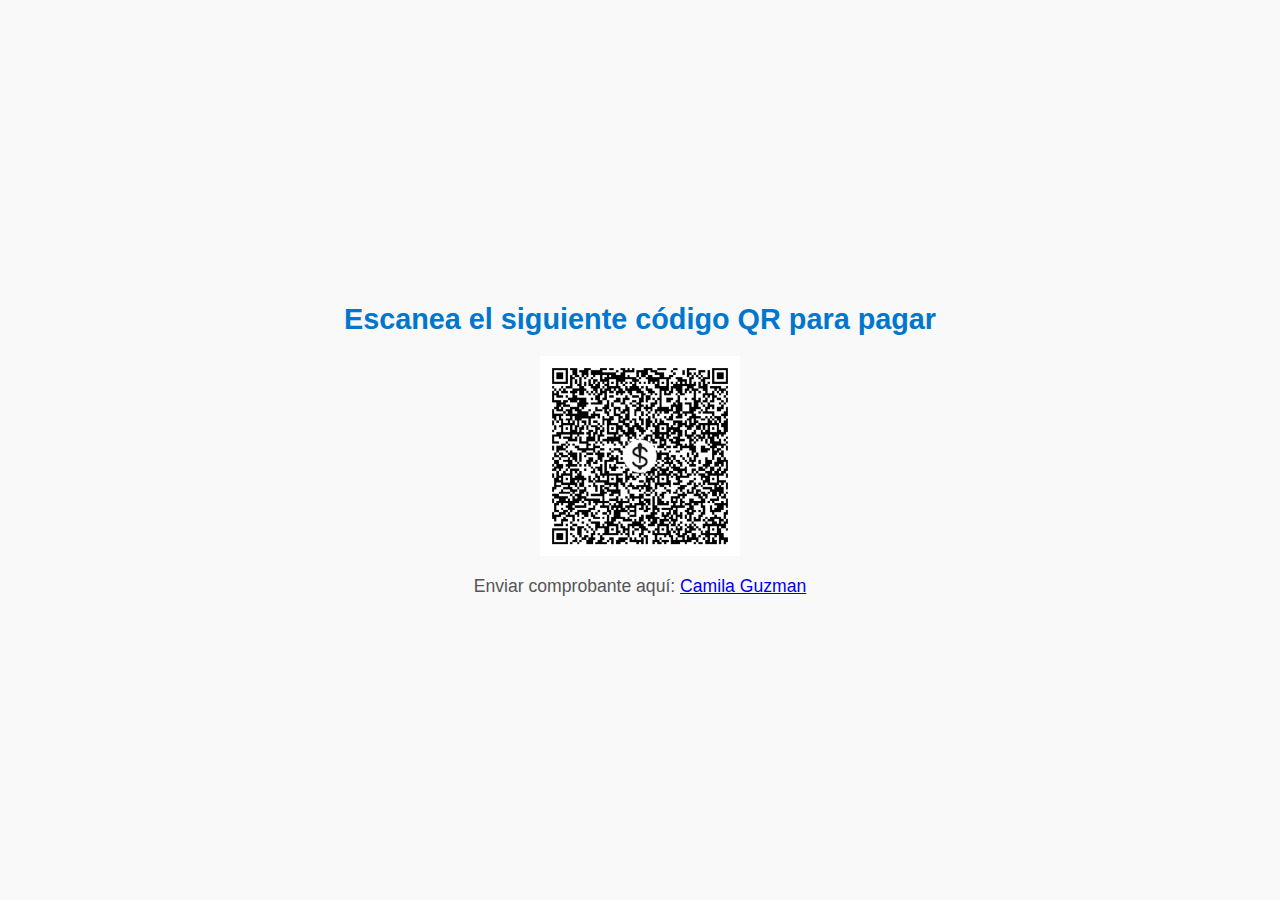
<file: qrr.html>
<!DOCTYPE html>
<html lang="es">
<head>
    <meta charset="UTF-8">
    <meta name="viewport" content="width=device-width, initial-scale=1.0">
    <title>Pagar con QR</title>
    <style>
        /* Basic Reset */
        * {
            margin: 0;
            padding: 0;
            box-sizing: border-box;
            font-family: Arial, sans-serif;
        }

        body {
            display: flex;
            justify-content: center;
            align-items: center;
            min-height: 100vh;
            background-color: #f9f9f9;
            color: #333;
            flex-direction: column;
            padding: 20px;
            text-align: center;
        }

        h1 {
            font-size: 1.8em;
            color: #0077cc;
            margin-bottom: 20px;
        }

        .qr-image {
            width: 200px;
            height: 200px;
            margin-bottom: 20px;
        }

        p {
            font-size: 1.1em;
            color: #555;
        }
    </style>
</head>
<body>

    <h1>Escanea el siguiente código QR para pagar</h1>
    
    <!-- Replace "qr-code.png" with the path to your QR code image -->
    <img src="ventas/qr miar.jpeg" alt="Código QR de Pago" class="qr-image">
    
    <p>Enviar comprobante aquí: <a href="https://wa.me/+59163584371">Camila Guzman</a></p>

</body>
</html>
</file>
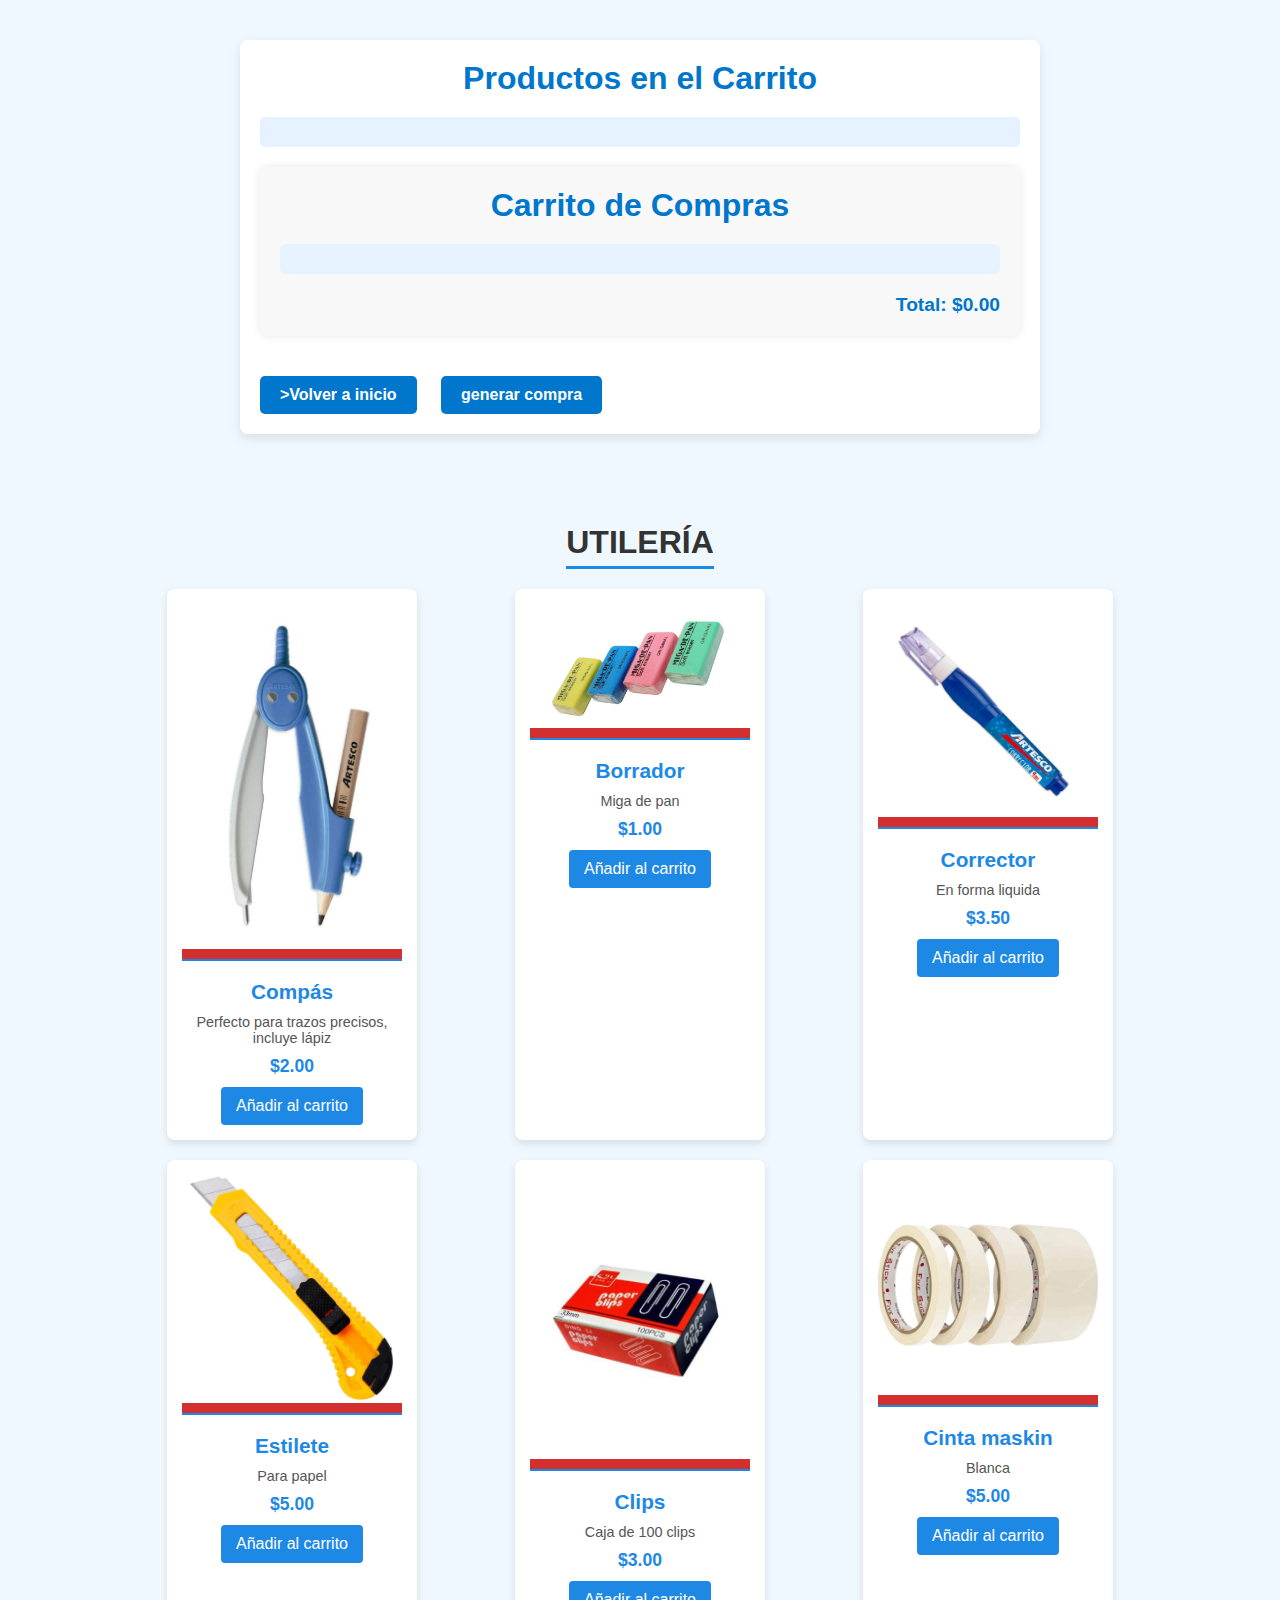
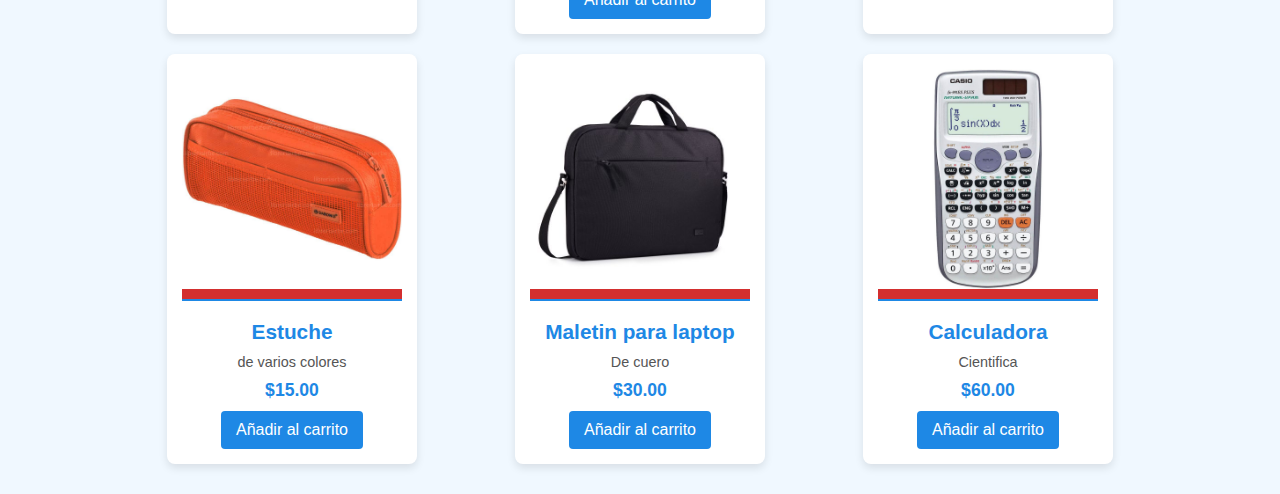
<file: utileria.html>
<!DOCTYPE html>
<html lang="en">
<head>
    <meta charset="UTF-8">
    <meta name="viewport" content="width=device-width, initial-scale=1.0">
    <title>Document</title>
    <link rel="stylesheet" href="util.css"> </head>
</head>
<body>
    <!-- Sección del Carrito -->
    <section class="cart container" id="carrito">
        <h2>Productos en el Carrito</h2>
        <div class="cart-items" id="cartItems">
            <p></p> <!-- Mensaje inicial -->
        </div>
        <div class="cart">
            <h2>Carrito de Compras</h2>
            <div class="cart-items" id="cartItemsContainer"></div>
            <div id="cartTotal" class="cart-total">Total: $0.00</div> <!-- Espacio para el total -->
        </div>
        
        <a href="index.html" class="btn checkout"> >Volver a inicio</a>
        <a href="qr.html" class="header-button">generar compra</a>
    </section>


    <section class="section container" id="utileria">
        <h2>Utilería</h2>
        <div class="product-grid">

            
            
            <div class="product">
                <img src="ventas/compas.jpeg" alt="Compás">
                <h3>Compás</h3>
                <p>Perfecto para trazos precisos, incluye lápiz</p>
                <p class="price">$2.00</p>
                <button class="btn add-to-cart" data-name="Compás" data-price="2.00">Añadir al carrito</button>
            </div>
            
            <div class="product">
                <img src="ventas/miga de pan.jpeg" alt="Tijeras">
                <h3>Borrador</h3>
                <p>Miga de pan</p>
                <p class="price">$1.00</p>
                <button class="btn add-to-cart" data-name="Tijeras" data-price="1.20">Añadir al carrito</button>
            </div>
            <div class="product">
                <img src="ventas/correc.jpeg" alt="Tijeras">
                <h3>Corrector</h3>
                <p>En forma liquida</p>
                <p class="price">$3.50</p>
                <button class="btn add-to-cart" data-name="Tijeras" data-price="1.20">Añadir al carrito</button>
            </div>
            
            <div class="product">
                <img src="ventas/estile.jpeg" alt="Tijeras">
                <h3>Estilete</h3>
                <p>Para papel</p>
                <p class="price">$5.00</p>
                <button class="btn add-to-cart" data-name="Tijeras" data-price="1.20">Añadir al carrito</button>
            </div>
            <div class="product">
                <img src="ventas/clips.jpeg" alt="Tijeras">
                <h3>Clips</h3>
                <p>Caja de 100 clips</p>
                <p class="price">$3.00</p>
                <button class="btn add-to-cart" data-name="Tijeras" data-price="1.20">Añadir al carrito</button>
            </div>
            
            <div class="product">
                <img src="ventas/masking.jpeg" alt="Tijeras">
                <h3>Cinta maskin</h3>
                <p>Blanca</p>
                <p class="price">$5.00</p>
                <button class="btn add-to-cart" data-name="Tijeras" data-price="1.20">Añadir al carrito</button>
            </div>
            <div class="product">
                <img src="ventas/estuchera.jpeg" alt="Tijeras">
                <h3>Estuche</h3>
                <p>de varios colores</p>
                <p class="price">$15.00</p>
                <button class="btn add-to-cart" data-name="Tijeras" data-price="1.20">Añadir al carrito</button>
            </div>
            
            <div class="product">
                <img src="ventas/maletin.jpeg" alt="Tijeras">
                <h3>Maletin para laptop</h3>
                <p>De cuero</p>
                <p class="price">$30.00</p>
                <button class="btn add-to-cart" data-name="Tijeras" data-price="1.20">Añadir al carrito</button>
            </div>
            <div class="product">
                <img src="ventas/calcu.jpeg" alt="Tijeras">
                <h3>Calculadora</h3>
                <p>Cientifica</p>
                <p class="price">$60.00</p>
                <button class="btn add-to-cart" data-name="Tijeras" data-price="1.20">Añadir al carrito</button>
            </div>
        </div>
    </section>
    <script>
        let cartItems = []; // Array para almacenar los artículos del carrito
const cartItemsContainer = document.getElementById('cartItemsContainer');
const cartTotal = document.getElementById('cartTotal'); // Referencia al elemento de total

// Event listeners para agregar productos al carrito
document.querySelectorAll('.btn').forEach(button => {
    button.addEventListener('click', () => {
        const productName = button.parentElement.querySelector('h3').textContent;
        const productPrice = parseFloat(button.parentElement.querySelector('.price').textContent.replace('$', ''));

        // Agregar el producto al carrito
        cartItems.push({ name: productName, price: productPrice });

        // Actualizar la visualización del carrito
        updateCartDisplay();
    });
});

function updateCartDisplay() {
    cartItemsContainer.innerHTML = ''; // Limpiar el contenido actual
    let total = 0; // Inicializar el total

    if (cartItems.length === 0) {
        cartItemsContainer.innerHTML = '<p>No hay productos en el carrito.</p>';
        cartTotal.textContent = 'Total: $0.00'; // Actualizar total
        return;
    }

    cartItems.forEach((item, index) => {
        const itemElement = document.createElement('div');
        itemElement.textContent = `${item.name} - $${item.price.toFixed(2)}`;

        // Crear el botón de eliminar
        const removeButton = document.createElement('button');
        removeButton.textContent = 'Eliminar';
        removeButton.classList.add('btn', 'remove-from-cart');
        removeButton.addEventListener('click', () => {
            // Eliminar el producto del carrito
            cartItems.splice(index, 1);
            updateCartDisplay(); // Actualizar visualización
        });

        itemElement.appendChild(removeButton);
        cartItemsContainer.appendChild(itemElement);

        // Sumar el precio al total
        total += item.price;
    });

    // Actualizar el total mostrado en el carrito
    cartTotal.textContent = `Total: $${total.toFixed(2)}`;
}

    </script>


</body>
</html>
</file>
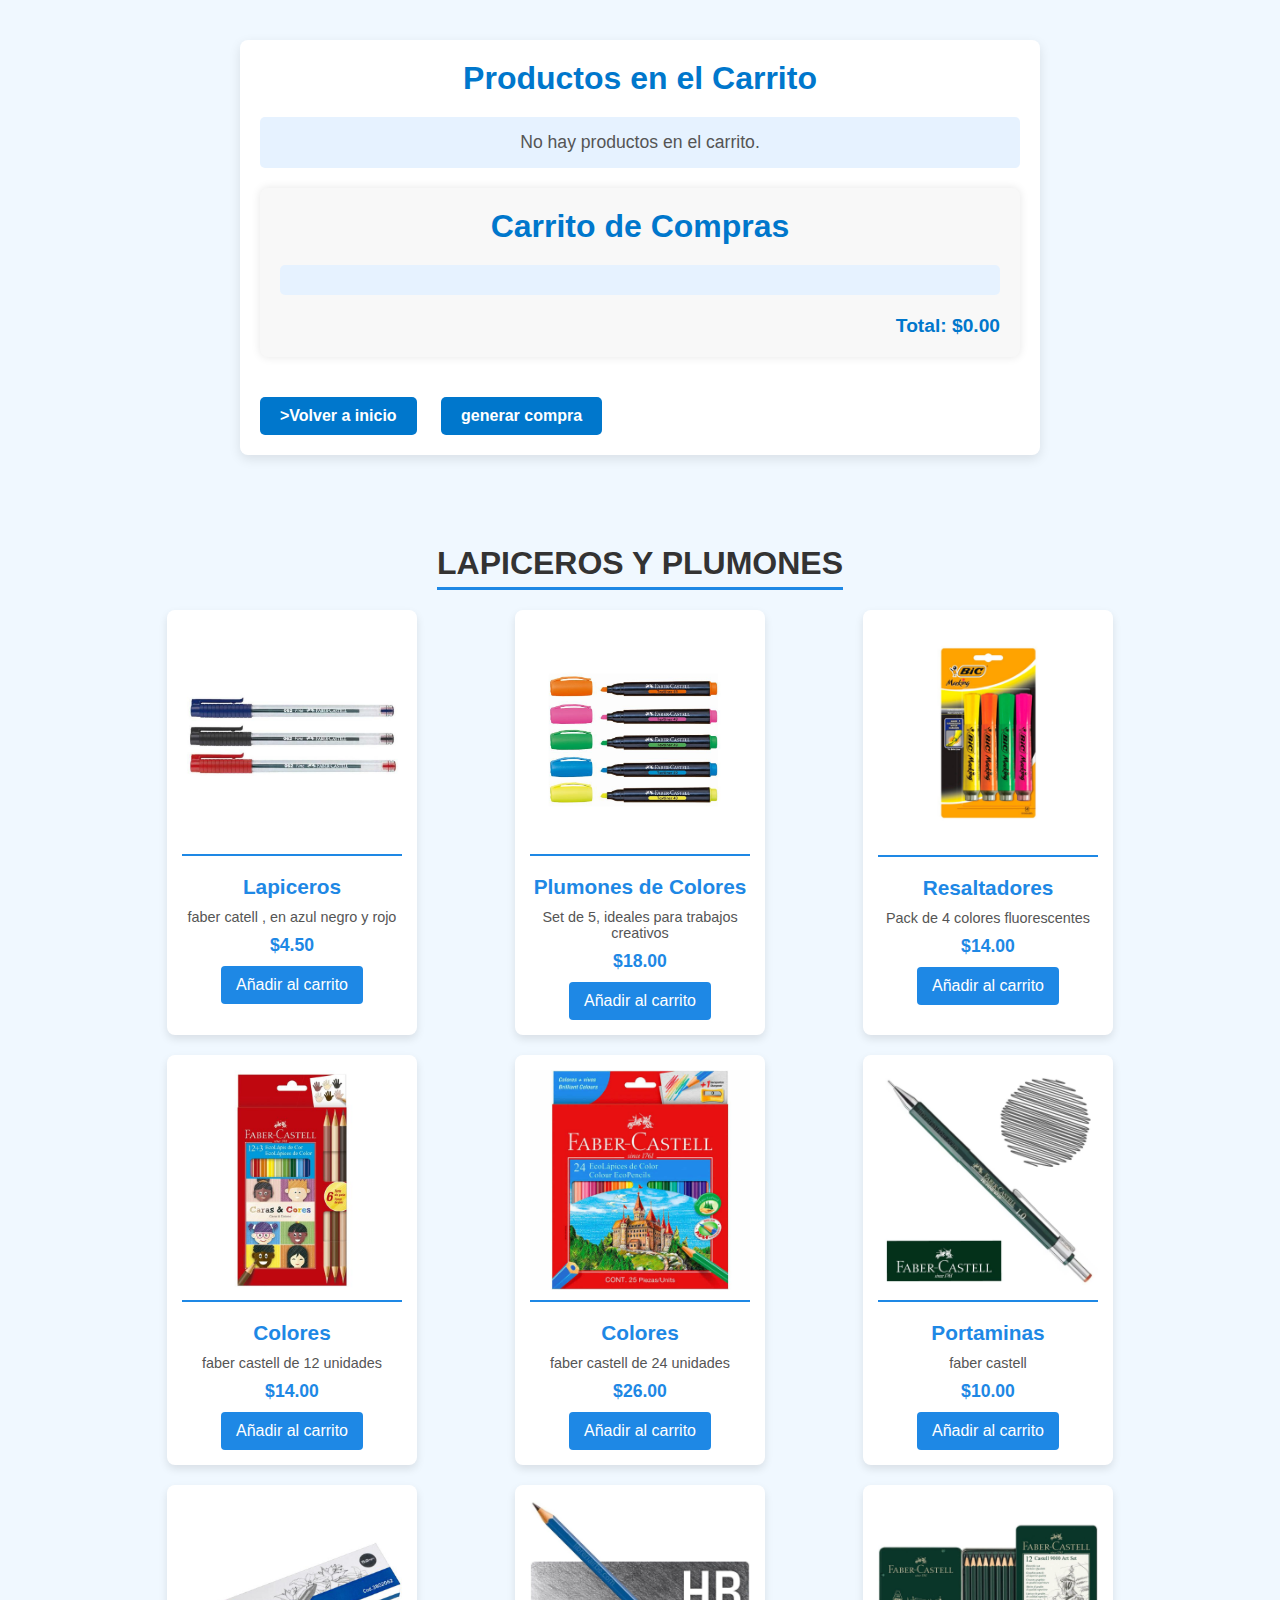
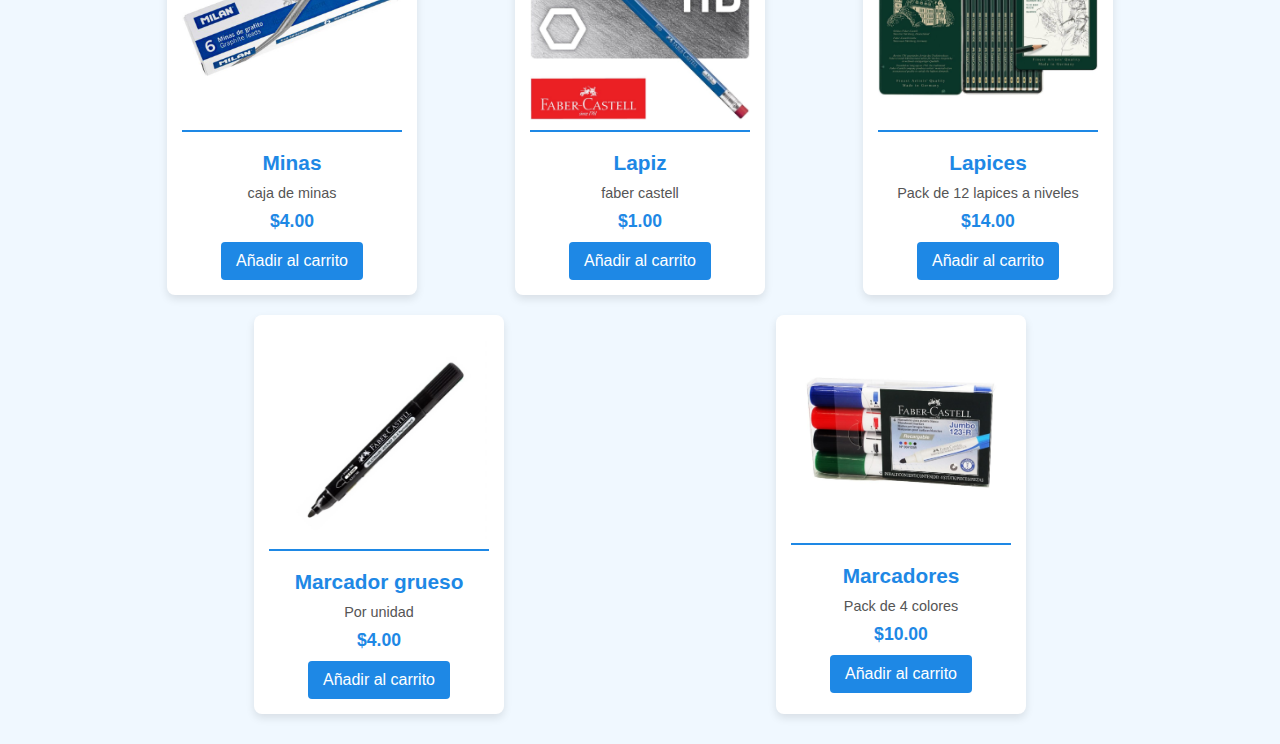
<file: ventas/lapiceros.html>
<!DOCTYPE html>
<html lang="en">
<head>
    <meta charset="UTF-8">
    <meta name="viewport" content="width=device-width, initial-scale=1.0">
    <title>Document</title>
    <link rel="stylesheet" href="lapiceros.css"> </head>
</head>
<body>
    <!-- Sección del Carrito -->
    <section class="cart container" id="carrito">
        <h2>Productos en el Carrito</h2>
        <div class="cart-items" id="cartItems">
            <p>No hay productos en el carrito.</p> <!-- Mensaje inicial -->
        </div>
        <div class="cart">
            <h2>Carrito de Compras</h2>
            <div class="cart-items" id="cartItemsContainer"></div>
            <div id="cartTotal" class="cart-total">Total: $0.00</div> <!-- Espacio para el total -->
        </div>
        
        <a href="index.html" class="btn checkout"> >Volver a inicio</a>
        <a href="qr.html" class="header-button">generar compra</a>
    </section>


    <section class="section container" id="lapiceros">
        <h2>Lapiceros y Plumones</h2>
        <div class="product-grid">
            <div class="product">
                <img src="ventas/lapfaber.jpeg" alt="Lapicero Azul">
                <h3>Lapiceros</h3>
                <p>faber catell , en azul negro y rojo</p>
                <p class="price">$4.50</p>
                <button class="btn add-to-cart" data-name="Lapicero Azul" data-price="2.50">Añadir al carrito</button>
            </div>
            <div class="product">
                <img src="ventas/resalfaber.jpeg" alt="Plumones de Colores">
                <h3>Plumones de Colores</h3>
                <p>Set de 5, ideales para trabajos creativos</p>
                <p class="price">$18.00</p>
                <button class="btn add-to-cart" data-name="Plumones de Colores" data-price="5.00">Añadir al carrito</button>
            </div>
            <div class="product">
                <img src="ventas/resalbic.jpeg" alt="Resaltadores">
                <h3>Resaltadores</h3>
                <p>Pack de 4 colores fluorescentes</p>
                <p class="price">$14.00</p>
                <button class="btn add-to-cart" data-name="Resaltadores" data-price="3.50">Añadir al carrito</button>
            </div>
            <div class="product">
                <img src="ventas/colores 12.jpeg" alt="Resaltadores">
                <h3>Colores</h3>
                <p>faber castell de 12 unidades</p>
                <p class="price">$14.00</p>
                <button class="btn add-to-cart" data-name="Resaltadores" data-price="3.50">Añadir al carrito</button>
            </div>
            <div class="product">
                <img src="ventas/colores 24.jpeg" alt="Resaltadores">
                <h3>Colores</h3>
                <p>faber castell de 24 unidades</p>
                <p class="price">$26.00</p>
                <button class="btn add-to-cart" data-name="Resaltadores" data-price="3.50">Añadir al carrito</button>
            </div>
            <div class="product">
                <img src="ventas/portamin.jpeg" alt="Resaltadores">
                <h3>Portaminas </h3>
                <p>faber castell</p>
                <p class="price">$10.00</p>
                <button class="btn add-to-cart" data-name="Resaltadores" data-price="3.50">Añadir al carrito</button>
            </div>
            <div class="product">
                <img src="ventas/minas.jpeg" alt="Resaltadores">
                <h3>Minas</h3>
                <p>caja de minas</p>
                <p class="price">$4.00</p>
                <button class="btn add-to-cart" data-name="Resaltadores" data-price="3.50">Añadir al carrito</button>
            </div>
            <div class="product">
                <img src="ventas/lapiz.jpeg" alt="Resaltadores">
                <h3>Lapiz </h3>
                <p>faber castell</p>
                <p class="price">$1.00</p>
                <button class="btn add-to-cart" data-name="Resaltadores" data-price="3.50">Añadir al carrito</button>
            </div>
            <div class="product">
                <img src="ventas/lapices.jpeg" alt="Resaltadores">
                <h3>Lapices</h3>
                <p>Pack de 12 lapices a niveles</p>
                <p class="price">$14.00</p>
                <button class="btn add-to-cart" data-name="Resaltadores" data-price="3.50">Añadir al carrito</button>
            </div>
            <div class="product">
                <img src="ventas/marcador.jpeg" alt="Resaltadores">
                <h3>Marcador grueso</h3>
                <p>Por unidad</p>
                <p class="price">$4.00</p>
                <button class="btn add-to-cart" data-name="Resaltadores" data-price="3.50">Añadir al carrito</button>
            </div>
            <div class="product">
                <img src="ventas/marcadoresgrue.jpeg" alt="Resaltadores">
                <h3>Marcadores</h3>
                <p>Pack de 4 colores</p>
                <p class="price">$10.00</p>
                <button class="btn add-to-cart" data-name="Resaltadores" data-price="3.50">Añadir al carrito</button>
            </div>
            
        </div>
    </section>
    <script>
        let cartItems = []; // Array para almacenar los artículos del carrito
const cartItemsContainer = document.getElementById('cartItemsContainer');
const cartTotal = document.getElementById('cartTotal'); // Referencia al elemento de total

// Event listeners para agregar productos al carrito
document.querySelectorAll('.btn').forEach(button => {
    button.addEventListener('click', () => {
        const productName = button.parentElement.querySelector('h3').textContent;
        const productPrice = parseFloat(button.parentElement.querySelector('.price').textContent.replace('$', ''));

        // Agregar el producto al carrito
        cartItems.push({ name: productName, price: productPrice });

        // Actualizar la visualización del carrito
        updateCartDisplay();
    });
});

function updateCartDisplay() {
    cartItemsContainer.innerHTML = ''; // Limpiar el contenido actual
    let total = 0; // Inicializar el total

    if (cartItems.length === 0) {
        cartItemsContainer.innerHTML = '<p>No hay productos en el carrito.</p>';
        cartTotal.textContent = 'Total: $0.00'; // Actualizar total
        return;
    }

    cartItems.forEach((item, index) => {
        const itemElement = document.createElement('div');
        itemElement.textContent = `${item.name} - $${item.price.toFixed(2)}`;

        // Crear el botón de eliminar
        const removeButton = document.createElement('button');
        removeButton.textContent = 'Eliminar';
        removeButton.classList.add('btn', 'remove-from-cart');
        removeButton.addEventListener('click', () => {
            // Eliminar el producto del carrito
            cartItems.splice(index, 1);
            updateCartDisplay(); // Actualizar visualización
        });

        itemElement.appendChild(removeButton);
        cartItemsContainer.appendChild(itemElement);

        // Sumar el precio al total
        total += item.price;
    });

    // Actualizar el total mostrado en el carrito
    cartTotal.textContent = `Total: $${total.toFixed(2)}`;
}

    </script>

</body>
</html>
</file>
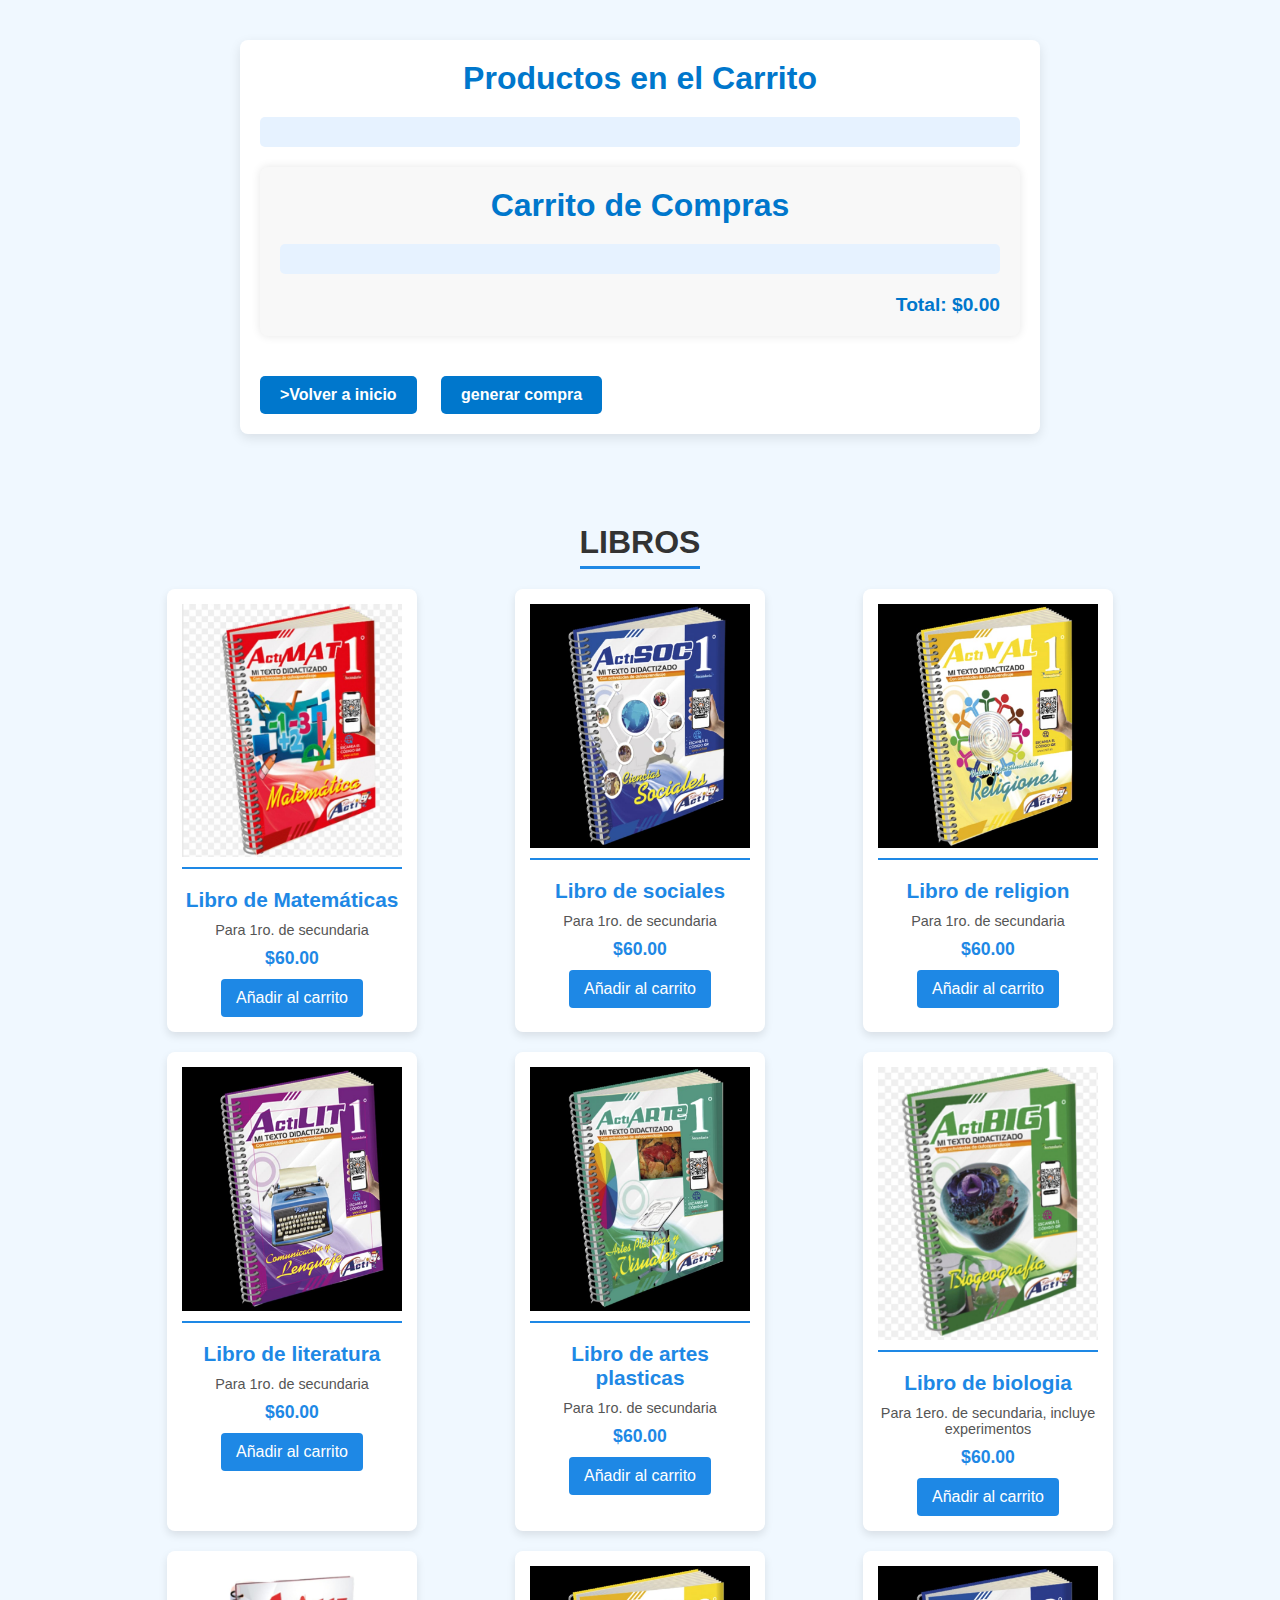
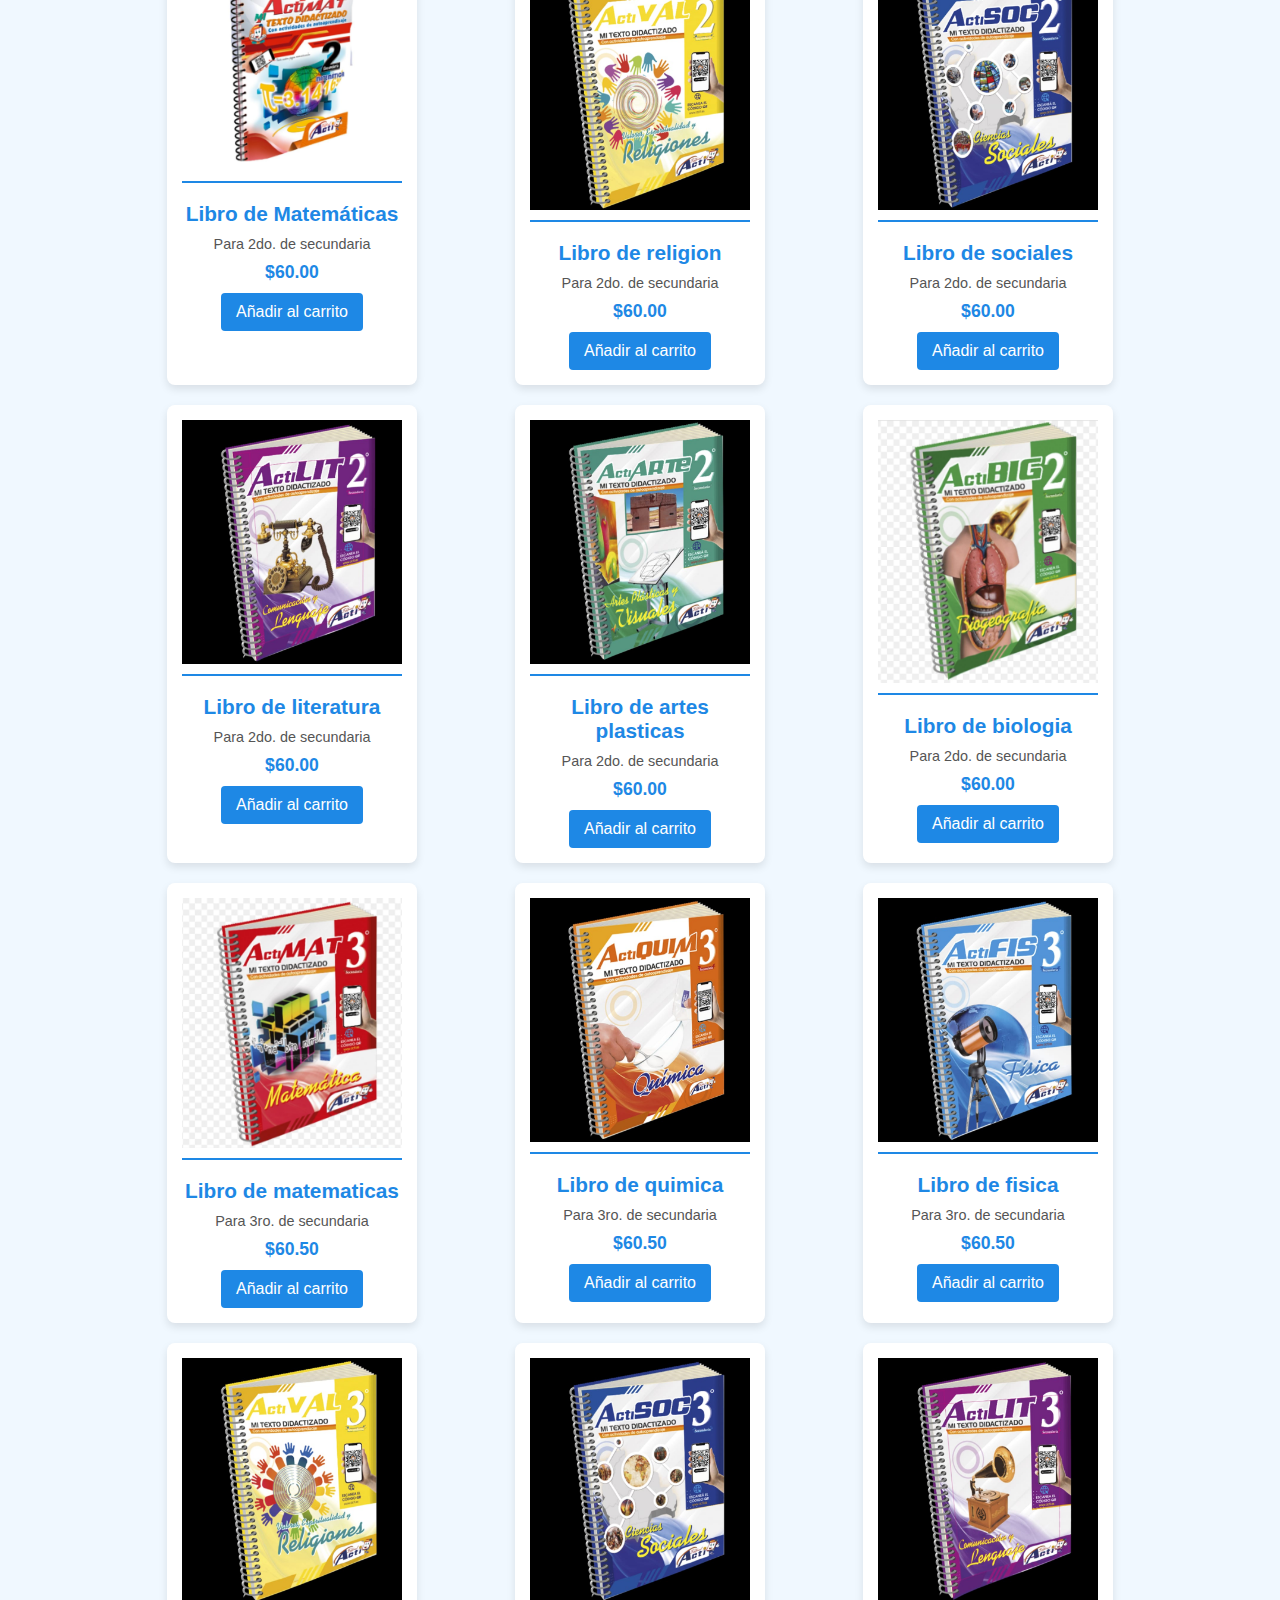
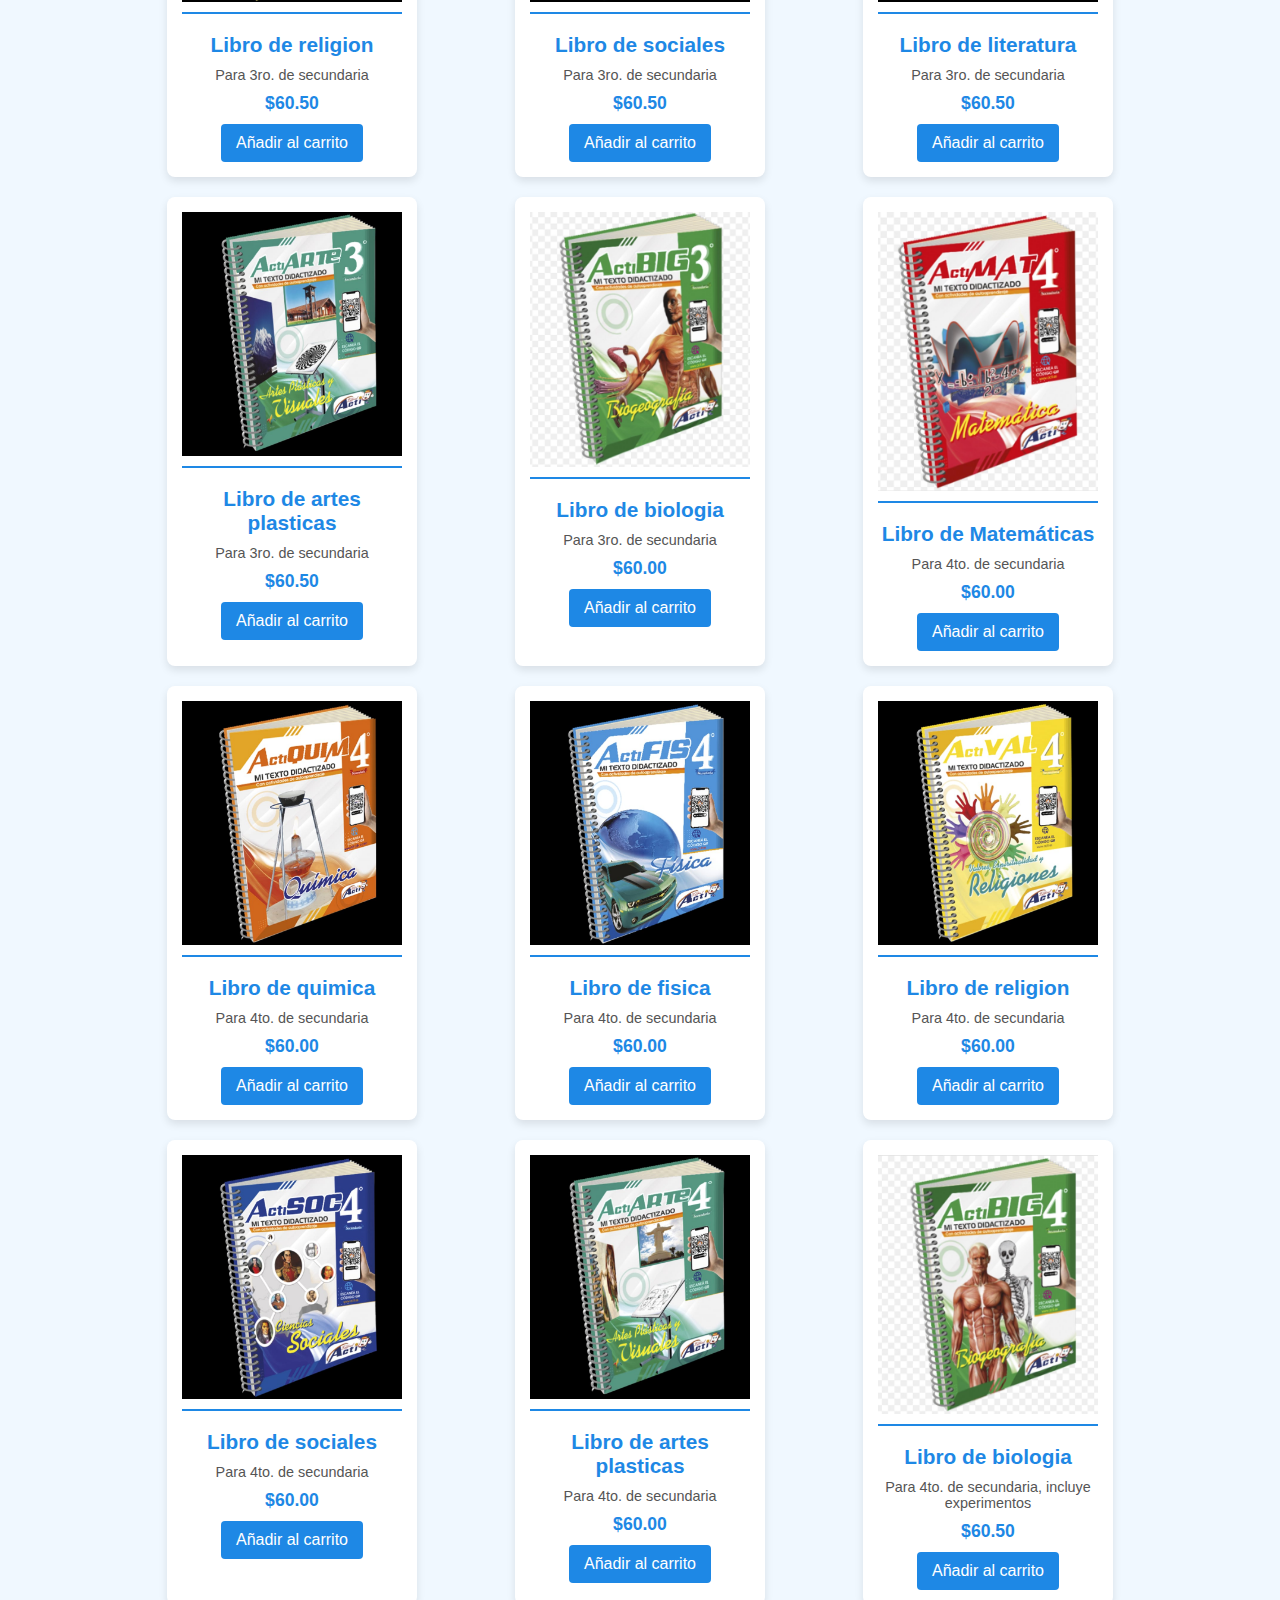
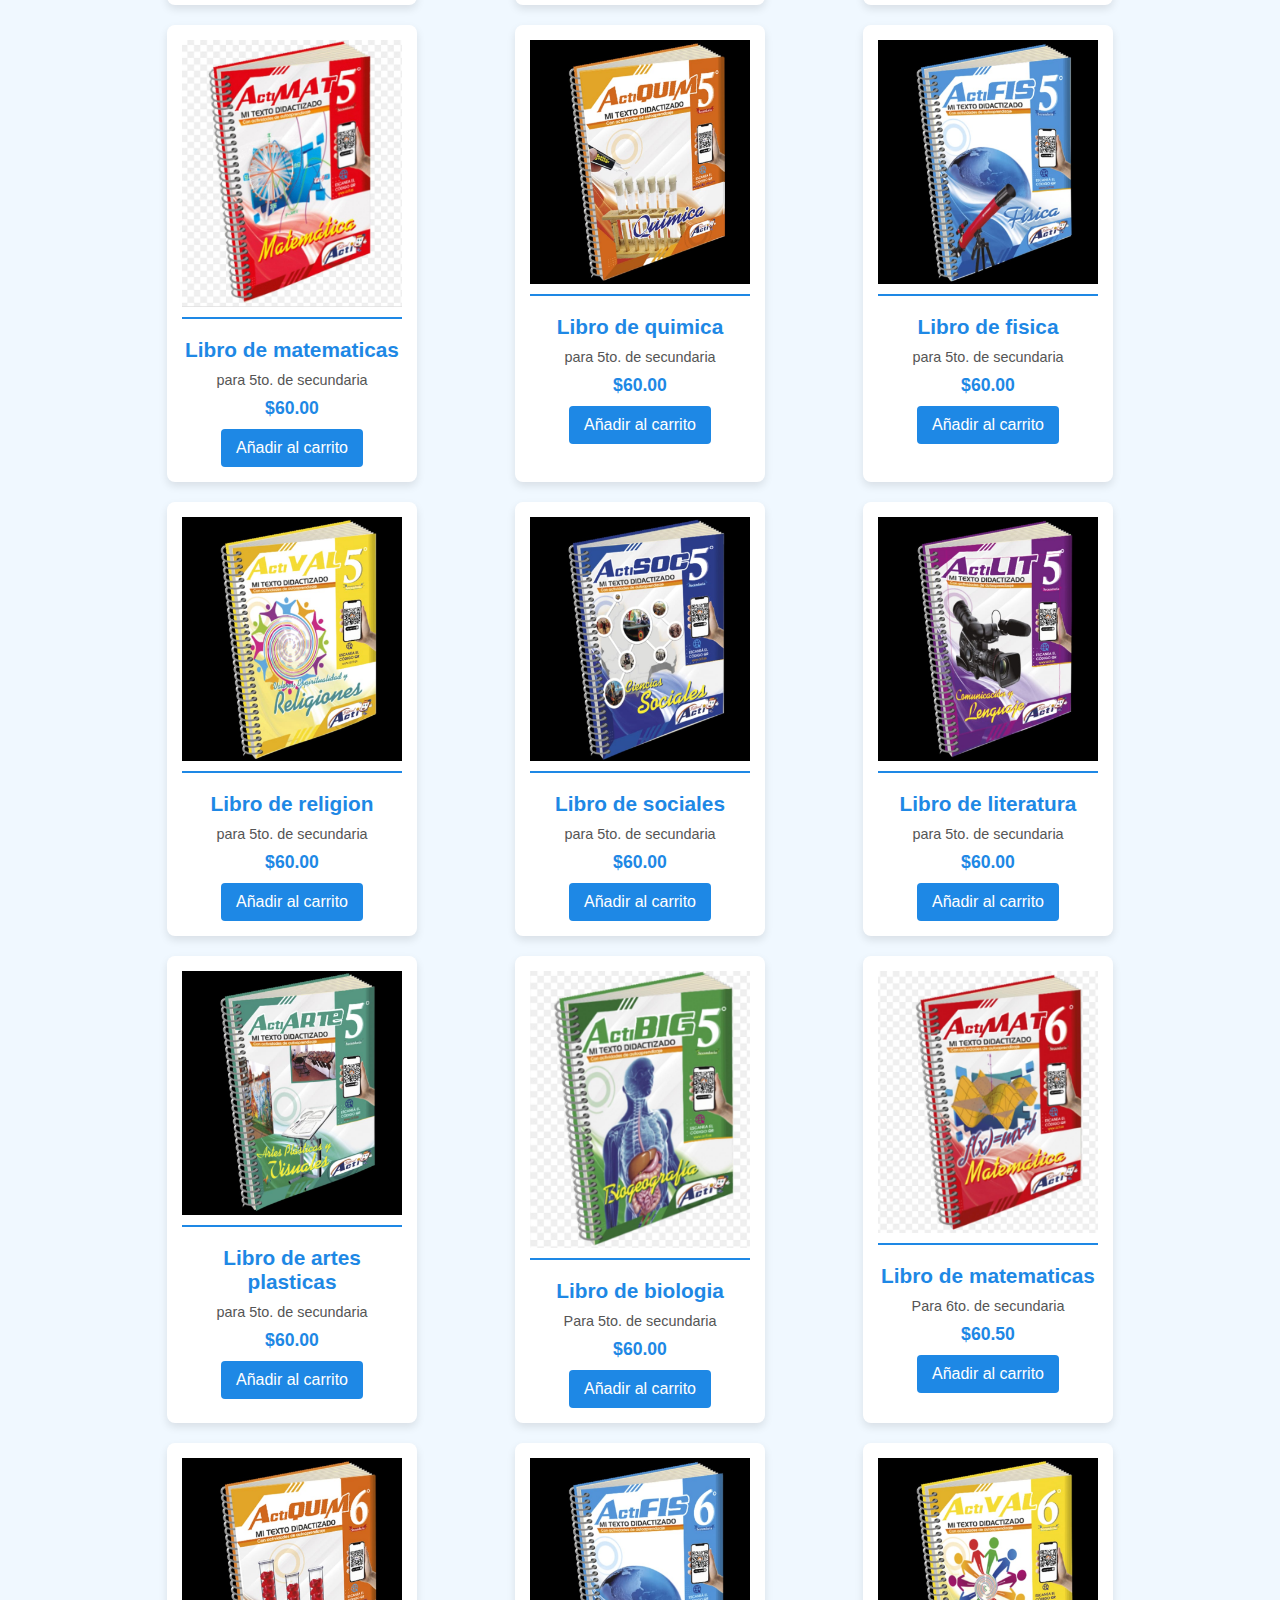
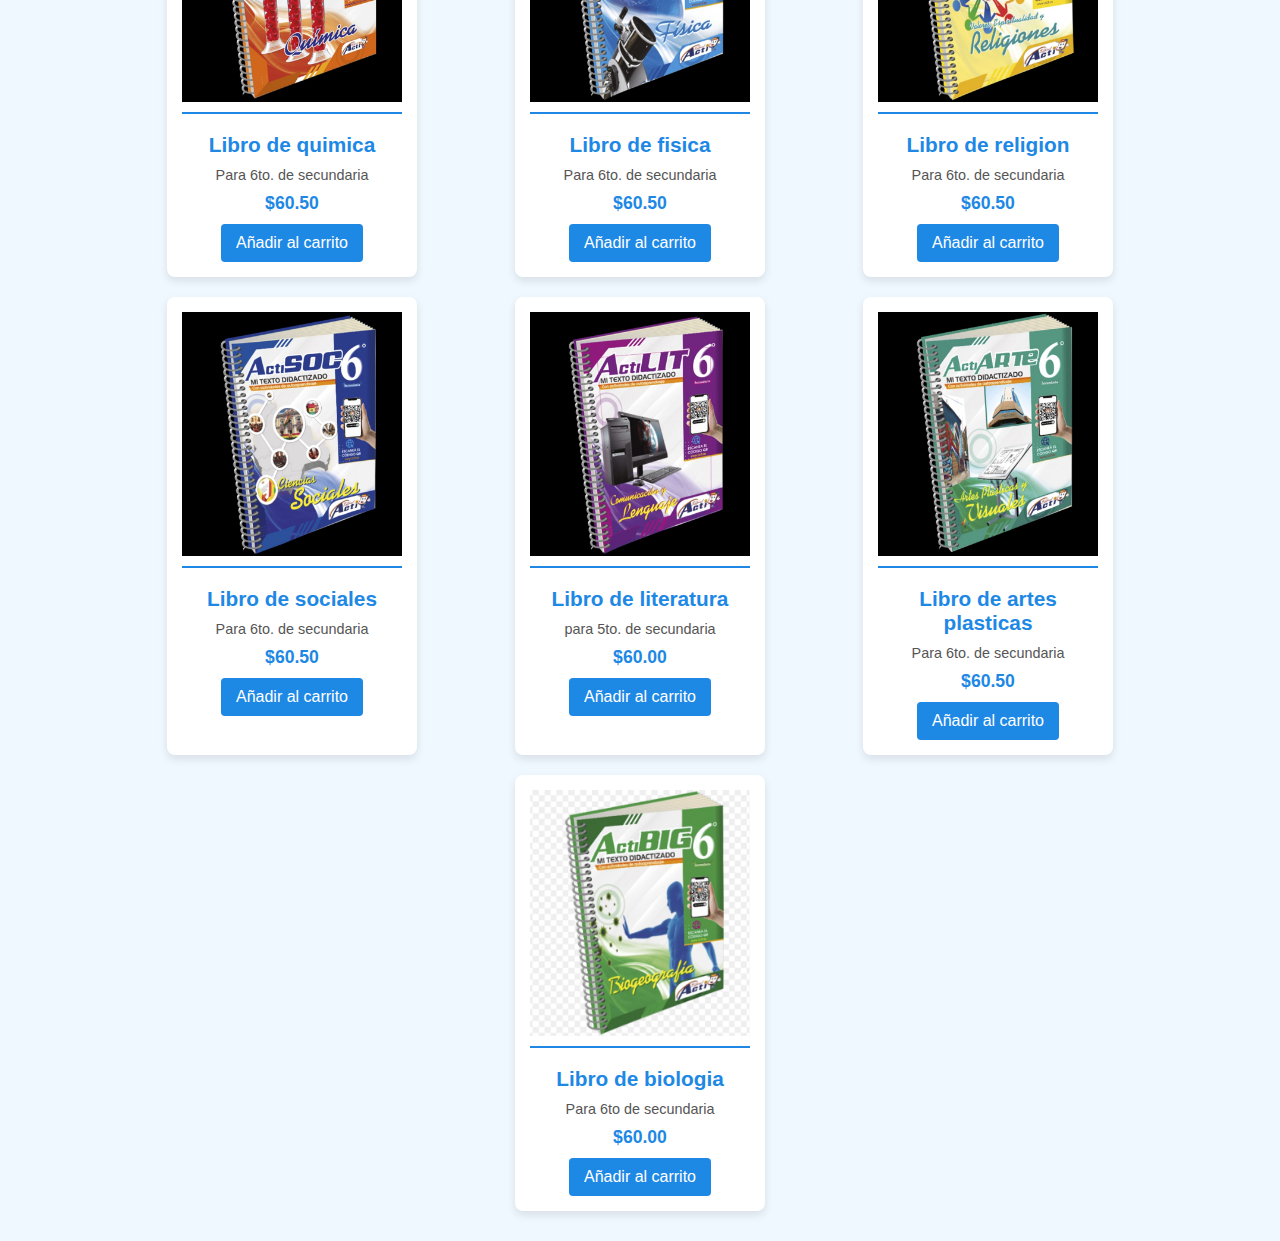
<file: ventas/libros.html>
<!DOCTYPE html>
<html lang="en">
<head>
    <meta charset="UTF-8">
    <meta name="viewport" content="width=device-width, initial-scale=1.0">
    <title>Document</title>
    <link rel="stylesheet" href="libros.css"> </head>
</head>
<body>
    
   
    
    
    <!-- Sección del Carrito -->
    <section class="cart container" id="carrito">
        <h2>Productos en el Carrito</h2>
        <div class="cart-items" id="cartItems">
            <p></p> <!-- Mensaje inicial -->
        </div>
        <div class="cart">
            <h2>Carrito de Compras</h2>
            <div class="cart-items" id="cartItemsContainer"></div>
            <div id="cartTotal" class="cart-total">Total: $0.00</div> <!-- Espacio para el total -->
        </div>
        
        <a href="index.html" class="btn checkout"> >Volver a inicio</a>
        <a href="qr.html" class="header-button">generar compra</a>
    </section>


    <section class="section container" id="libros">
        <h2>Libros</h2>
        <div class="product-grid">
            <div class="product">
                <img src="ventas/1ero.jpeg" alt="Libro de Matemáticas">
                <h3>Libro de Matemáticas</h3>
                <p>Para 1ro. de secundaria</p>
                <p class="price">$60.00</p>
                <button class="btn add-to-cart" data-name="Libro de Matemáticas" data-price="15.00">Añadir al carrito</button>
            </div>
            
            
            <div class="product">
                <img src="ventas/socia1.jpeg" alt="Libro de Matemáticas">
                <h3>Libro de sociales</h3>
                <p>Para 1ro. de secundaria</p>
                <p class="price">$60.00</p>
                <button class="btn add-to-cart" data-name="Libro de Matemáticas" data-price="15.00">Añadir al carrito</button>
            </div>
            <div class="product">
                <img src="ventas/reli1.jpeg" alt="Libro de Matemáticas">
                <h3>Libro de religion</h3>
                <p>Para 1ro. de secundaria</p>
                <p class="price">$60.00</p>
                <button class="btn add-to-cart" data-name="Libro de Matemáticas" data-price="15.00">Añadir al carrito</button>
            </div>
            
            <div class="product">
                <img src="ventas/lite1.jpeg" alt="Libro de Matemáticas">
                <h3>Libro de literatura</h3>
                <p>Para 1ro. de secundaria</p>
                <p class="price">$60.00</p>
                <button class="btn add-to-cart" data-name="Libro de Matemáticas" data-price="15.00">Añadir al carrito</button>
            </div>
            <div class="product">
                <img src="ventas/arte 1.jpeg" alt="Libro de Matemáticas">
                <h3>Libro de artes plasticas</h3>
                <p>Para 1ro. de secundaria</p>
                <p class="price">$60.00</p>
                <button class="btn add-to-cart" data-name="Libro de Matemáticas" data-price="15.00">Añadir al carrito</button>
            </div>
            <div class="product">
                <img src="ventas/1er2.jpeg" alt="Libro de Ciencias">
                <h3>Libro de biologia</h3>
                <p>Para 1ero. de secundaria, incluye experimentos</p>
                <p class="price">$60.00</p>
                <button class="btn add-to-cart" data-name="Libro de Ciencias" data-price="13.50">Añadir al carrito</button>
            </div>
            <div class="product">
                <img src="ventas/2do.jpeg" alt="Libro de Literatura">
                <h3>Libro de Matemáticas</h3>
                <p>Para 2do. de secundaria</p>
                <p class="price">$60.00</p>
                <button class="btn add-to-cart" data-name="Libro de Literatura" data-price="14.00">Añadir al carrito</button>
            </div>
            <div class="product">
                <img src="ventas/reli2.jpeg" alt="Libro de Literatura">
                <h3>Libro de religion</h3>
                <p>Para 2do. de secundaria</p>
                <p class="price">$60.00</p>
                <button class="btn add-to-cart" data-name="Libro de Literatura" data-price="14.00">Añadir al carrito</button>
            </div>
            <div class="product">
                <img src="ventas/socia2.jpeg" alt="Libro de Literatura">
                <h3>Libro de sociales</h3>
                <p>Para 2do. de secundaria</p>
                <p class="price">$60.00</p>
                <button class="btn add-to-cart" data-name="Libro de Literatura" data-price="14.00">Añadir al carrito</button>
            </div>
            
            <div class="product">
                <img src="ventas/lite2.jpeg" alt="Libro de Literatura">
                <h3>Libro de literatura</h3>
                <p>Para 2do. de secundaria</p>
                <p class="price">$60.00</p>
                <button class="btn add-to-cart" data-name="Libro de Literatura" data-price="14.00">Añadir al carrito</button>
            </div>
            <div class="product">
                <img src="ventas/arte3.jpeg" alt="Libro de Literatura">
                <h3>Libro de artes plasticas</h3>
                <p>Para 2do. de secundaria</p>
                <p class="price">$60.00</p>
                <button class="btn add-to-cart" data-name="Libro de Literatura" data-price="14.00">Añadir al carrito</button>
            </div>
            <div class="product">
                <img src="ventas/2do2.jpeg" alt="Libro de Matemáticas">
                <h3>Libro de biologia</h3>
                <p>Para 2do. de secundaria</p>
                <p class="price">$60.00</p>
                <button class="btn add-to-cart" data-name="Libro de Matemáticas" data-price="15.00">Añadir al carrito</button>
            </div>
            <div class="product">
                <img src="ventas/3ro.jpeg" alt="Libro de Ciencias">
                <h3>Libro de matematicas</h3>
                <p>Para 3ro. de secundaria</p>
                <p class="price">$60.50</p>
                <button class="btn add-to-cart" data-name="Libro de Ciencias" data-price="13.50">Añadir al carrito</button>
            </div>
            <div class="product">
                <img src="ventas/quimi3.jpeg" alt="Libro de Ciencias">
                <h3>Libro de quimica</h3>
                <p>Para 3ro. de secundaria</p>
                <p class="price">$60.50</p>
                <button class="btn add-to-cart" data-name="Libro de Ciencias" data-price="13.50">Añadir al carrito</button>
            </div>
            <div class="product">
                <img src="ventas/fis3.jpeg" alt="Libro de Ciencias">
                <h3>Libro de fisica</h3>
                <p>Para 3ro. de secundaria</p>
                <p class="price">$60.50</p>
                <button class="btn add-to-cart" data-name="Libro de Ciencias" data-price="13.50">Añadir al carrito</button>
            </div>
            <div class="product">
                <img src="ventas/reli3.jpeg" alt="Libro de Ciencias">
                <h3>Libro de religion</h3>
                <p>Para 3ro. de secundaria</p>
                <p class="price">$60.50</p>
                <button class="btn add-to-cart" data-name="Libro de Ciencias" data-price="13.50">Añadir al carrito</button>
            </div>
            <div class="product">
                <img src="ventas/socia3.jpeg" alt="Libro de Ciencias">
                <h3>Libro de sociales</h3>
                <p>Para 3ro. de secundaria</p>
                <p class="price">$60.50</p>
                <button class="btn add-to-cart" data-name="Libro de Ciencias" data-price="13.50">Añadir al carrito</button>
            </div>
            
            <div class="product">
                <img src="ventas/lite 3.jpeg" alt="Libro de Ciencias">
                <h3>Libro de literatura</h3>
                <p>Para 3ro. de secundaria</p>
                <p class="price">$60.50</p>
                <button class="btn add-to-cart" data-name="Libro de Ciencias" data-price="13.50">Añadir al carrito</button>
            </div>
            <div class="product">
                <img src="ventas/arte4.jpeg" alt="Libro de Ciencias">
                <h3>Libro de artes plasticas</h3>
                <p>Para 3ro. de secundaria</p>
                <p class="price">$60.50</p>
                <button class="btn add-to-cart" data-name="Libro de Ciencias" data-price="13.50">Añadir al carrito</button>
            </div>
            <div class="product">
                <img src="ventas/3ro2.jpeg" alt="Libro de Literatura">
                <h3>Libro de biologia</h3>
                <p>Para 3ro. de secundaria</p>
                <p class="price">$60.00</p>
                <button class="btn add-to-cart" data-name="Libro de Literatura" data-price="14.00">Añadir al carrito</button>
            </div>
            <div class="product">
                <img src="ventas/4to.jpeg" alt="Libro de Matemáticas">
                <h3>Libro de Matemáticas</h3>
                <p>Para 4to. de secundaria</p>
                <p class="price">$60.00</p>
                <button class="btn add-to-cart" data-name="Libro de Matemáticas" data-price="15.00">Añadir al carrito</button>
            </div>
            <div class="product">
                <img src="ventas/quimi4.jpeg" alt="Libro de Matemáticas">
                <h3>Libro de quimica</h3>
                <p>Para 4to. de secundaria</p>
                <p class="price">$60.00</p>
                <button class="btn add-to-cart" data-name="Libro de Matemáticas" data-price="15.00">Añadir al carrito</button>
            </div>
            <div class="product">
                <img src="ventas/fis4.jpeg" alt="Libro de Matemáticas">
                <h3>Libro de fisica</h3>
                <p>Para 4to. de secundaria</p>
                <p class="price">$60.00</p>
                <button class="btn add-to-cart" data-name="Libro de Matemáticas" data-price="15.00">Añadir al carrito</button>
            </div>
            <div class="product">
                <img src="ventas/reli4.jpeg" alt="Libro de Matemáticas">
                <h3>Libro de religion</h3>
                <p>Para 4to. de secundaria</p>
                <p class="price">$60.00</p>
                <button class="btn add-to-cart" data-name="Libro de Matemáticas" data-price="15.00">Añadir al carrito</button>
            </div>
            
            <div class="product">
                <img src="ventas/socia4.jpeg" alt="Libro de Matemáticas">
                <h3>Libro de sociales</h3>
                <p>Para 4to. de secundaria</p>
                <p class="price">$60.00</p>
                <button class="btn add-to-cart" data-name="Libro de Matemáticas" data-price="15.00">Añadir al carrito</button>
            </div>
            <div class="product">
                <img src="ventas/arte 5.jpeg" alt="Libro de Matemáticas">
                <h3>Libro de artes plasticas</h3>
                <p>Para 4to. de secundaria</p>
                <p class="price">$60.00</p>
                <button class="btn add-to-cart" data-name="Libro de Matemáticas" data-price="15.00">Añadir al carrito</button>
            </div>
            <div class="product">
                <img src="ventas/4to2.jpeg" alt="Libro de Ciencias">
                <h3>Libro de biologia</h3>
                <p>Para 4to. de secundaria, incluye experimentos</p>
                <p class="price">$60.50</p>
                <button class="btn add-to-cart" data-name="Libro de Ciencias" data-price="13.50">Añadir al carrito</button>
            </div>
            <div class="product">
                <img src="ventas/5to.jpeg" alt="Libro de Literatura">
                <h3>Libro de matematicas</h3>
                <p>para 5to. de secundaria</p>
                <p class="price">$60.00</p>
                <button class="btn add-to-cart" data-name="Libro de Literatura" data-price="14.00">Añadir al carrito</button>
            </div>
            <div class="product">
                <img src="ventas/quimi5.jpeg" alt="Libro de Literatura">
                <h3>Libro de quimica</h3>
                <p>para 5to. de secundaria</p>
                <p class="price">$60.00</p>
                <button class="btn add-to-cart" data-name="Libro de Literatura" data-price="14.00">Añadir al carrito</button>
            </div>
            <div class="product">
                <img src="ventas/fis5.jpeg" alt="Libro de Literatura">
                <h3>Libro de fisica</h3>
                <p>para 5to. de secundaria</p>
                <p class="price">$60.00</p>
                <button class="btn add-to-cart" data-name="Libro de Literatura" data-price="14.00">Añadir al carrito</button>
            </div>
            <div class="product">
                <img src="ventas/reli5.jpeg" alt="Libro de Literatura">
                <h3>Libro de religion</h3>
                <p>para 5to. de secundaria</p>
                <p class="price">$60.00</p>
                <button class="btn add-to-cart" data-name="Libro de Literatura" data-price="14.00">Añadir al carrito</button>
            </div>
            <div class="product">
                <img src="ventas/socia5.jpeg" alt="Libro de Literatura">
                <h3>Libro de sociales</h3>
                <p>para 5to. de secundaria</p>
                <p class="price">$60.00</p>
                <button class="btn add-to-cart" data-name="Libro de Literatura" data-price="14.00">Añadir al carrito</button>
            </div>
            
            <div class="product">
                <img src="ventas/lite5.jpeg" alt="Libro de Literatura">
                <h3>Libro de literatura</h3>
                <p>para 5to. de secundaria</p>
                <p class="price">$60.00</p>
                <button class="btn add-to-cart" data-name="Libro de Literatura" data-price="14.00">Añadir al carrito</button>
            </div>
            <div class="product">
                <img src="ventas/arte6.jpeg" alt="Libro de Literatura">
                <h3>Libro de artes plasticas</h3>
                <p>para 5to. de secundaria</p>
                <p class="price">$60.00</p>
                <button class="btn add-to-cart" data-name="Libro de Literatura" data-price="14.00">Añadir al carrito</button>
            </div>
            <div class="product">
                <img src="ventas/5to2.jpeg" alt="Libro de Matemáticas">
                <h3>Libro de biologia</h3>
                <p>Para 5to. de secundaria</p>
                <p class="price">$60.00</p>
                <button class="btn add-to-cart" data-name="Libro de Matemáticas" data-price="15.00">Añadir al carrito</button>
            </div>
            <div class="product">
                <img src="ventas/6to.jpeg" alt="Libro de Ciencias">
                <h3>Libro de matematicas</h3>
                <p>Para 6to. de secundaria</p>
                <p class="price">$60.50</p>
                <button class="btn add-to-cart" data-name="Libro de Ciencias" data-price="13.50">Añadir al carrito</button>
            </div>
            <div class="product">
                <img src="ventas/quimi6.jpeg" alt="Libro de Ciencias">
                <h3>Libro de quimica</h3>
                <p>Para 6to. de secundaria</p>
                <p class="price">$60.50</p>
                <button class="btn add-to-cart" data-name="Libro de Ciencias" data-price="13.50">Añadir al carrito</button>
            </div>
            <div class="product">
                <img src="ventas/fis6.jpeg" alt="Libro de Ciencias">
                <h3>Libro de fisica</h3>
                <p>Para 6to. de secundaria</p>
                <p class="price">$60.50</p>
                <button class="btn add-to-cart" data-name="Libro de Ciencias" data-price="13.50">Añadir al carrito</button>
            </div>
            <div class="product">
                <img src="ventas/reli6.jpeg" alt="Libro de Ciencias">
                <h3>Libro de religion</h3>
                <p>Para 6to. de secundaria</p>
                <p class="price">$60.50</p>
                <button class="btn add-to-cart" data-name="Libro de Ciencias" data-price="13.50">Añadir al carrito</button>
            </div>
            <div class="product">
                <img src="ventas/socia6.jpeg" alt="Libro de Ciencias">
                <h3>Libro de sociales</h3>
                <p>Para 6to. de secundaria</p>
                <p class="price">$60.50</p>
                <button class="btn add-to-cart" data-name="Libro de Ciencias" data-price="13.50">Añadir al carrito</button>
            </div>
            
            <div class="product">
                <img src="ventas/lite 6.jpeg" alt="Libro de Literatura">
                <h3>Libro de literatura</h3>
                <p>para 5to. de secundaria</p>
                <p class="price">$60.00</p>
                <button class="btn add-to-cart" data-name="Libro de Literatura" data-price="14.00">Añadir al carrito</button>
            </div>
            <div class="product">
                <img src="ventas/arte 2.jpeg" alt="Libro de Ciencias">
                <h3>Libro de artes plasticas</h3>
                <p>Para 6to. de secundaria</p>
                <p class="price">$60.50</p>
                <button class="btn add-to-cart" data-name="Libro de Ciencias" data-price="13.50">Añadir al carrito</button>
            </div>
            <div class="product">
                <img src="ventas/6to2.jpeg" alt="Libro de Literatura">
                <h3>Libro de biologia</h3>
                <p>Para 6to de secundaria</p>
                <p class="price">$60.00</p>
                <button class="btn add-to-cart" data-name="Libro de Literatura" data-price="14.00">Añadir al carrito</button>
            </div>
        </div>
    </section>
    <script>
        let cartItems = []; // Array para almacenar los artículos del carrito
const cartItemsContainer = document.getElementById('cartItemsContainer');
const cartTotal = document.getElementById('cartTotal'); // Referencia al elemento de total

// Event listeners para agregar productos al carrito
document.querySelectorAll('.btn').forEach(button => {
    button.addEventListener('click', () => {
        const productName = button.parentElement.querySelector('h3').textContent;
        const productPrice = parseFloat(button.parentElement.querySelector('.price').textContent.replace('$', ''));

        // Agregar el producto al carrito
        cartItems.push({ name: productName, price: productPrice });

        // Actualizar la visualización del carrito
        updateCartDisplay();
    });
});

function updateCartDisplay() {
    cartItemsContainer.innerHTML = ''; // Limpiar el contenido actual
    let total = 0; // Inicializar el total

    if (cartItems.length === 0) {
        cartItemsContainer.innerHTML = '<p>No hay productos en el carrito.</p>';
        cartTotal.textContent = 'Total: $0.00'; // Actualizar total
        return;
    }

    cartItems.forEach((item, index) => {
        const itemElement = document.createElement('div');
        itemElement.textContent = `${item.name} - $${item.price.toFixed(2)}`;

        // Crear el botón de eliminar
        const removeButton = document.createElement('button');
        removeButton.textContent = 'Eliminar';
        removeButton.classList.add('btn', 'remove-from-cart');
        removeButton.addEventListener('click', () => {
            // Eliminar el producto del carrito
            cartItems.splice(index, 1);
            updateCartDisplay(); // Actualizar visualización
        });

        itemElement.appendChild(removeButton);
        cartItemsContainer.appendChild(itemElement);

        // Sumar el precio al total
        total += item.price;
    });

    // Actualizar el total mostrado en el carrito
    cartTotal.textContent = `Total: $${total.toFixed(2)}`;
}

    </script>
    <script>
        function filterContent() {
            const searchTerm = document.querySelector('.search-input').value.toLowerCase();
            const items = document.querySelectorAll('.item');
            
            items.forEach(item => {
                if (item.textContent.toLowerCase().includes(searchTerm)) {
                    item.style.display = 'block';
                } else {
                    item.style.display = 'none';
                }
            });
        }
    </script>
    

</body>
</html>
</file>
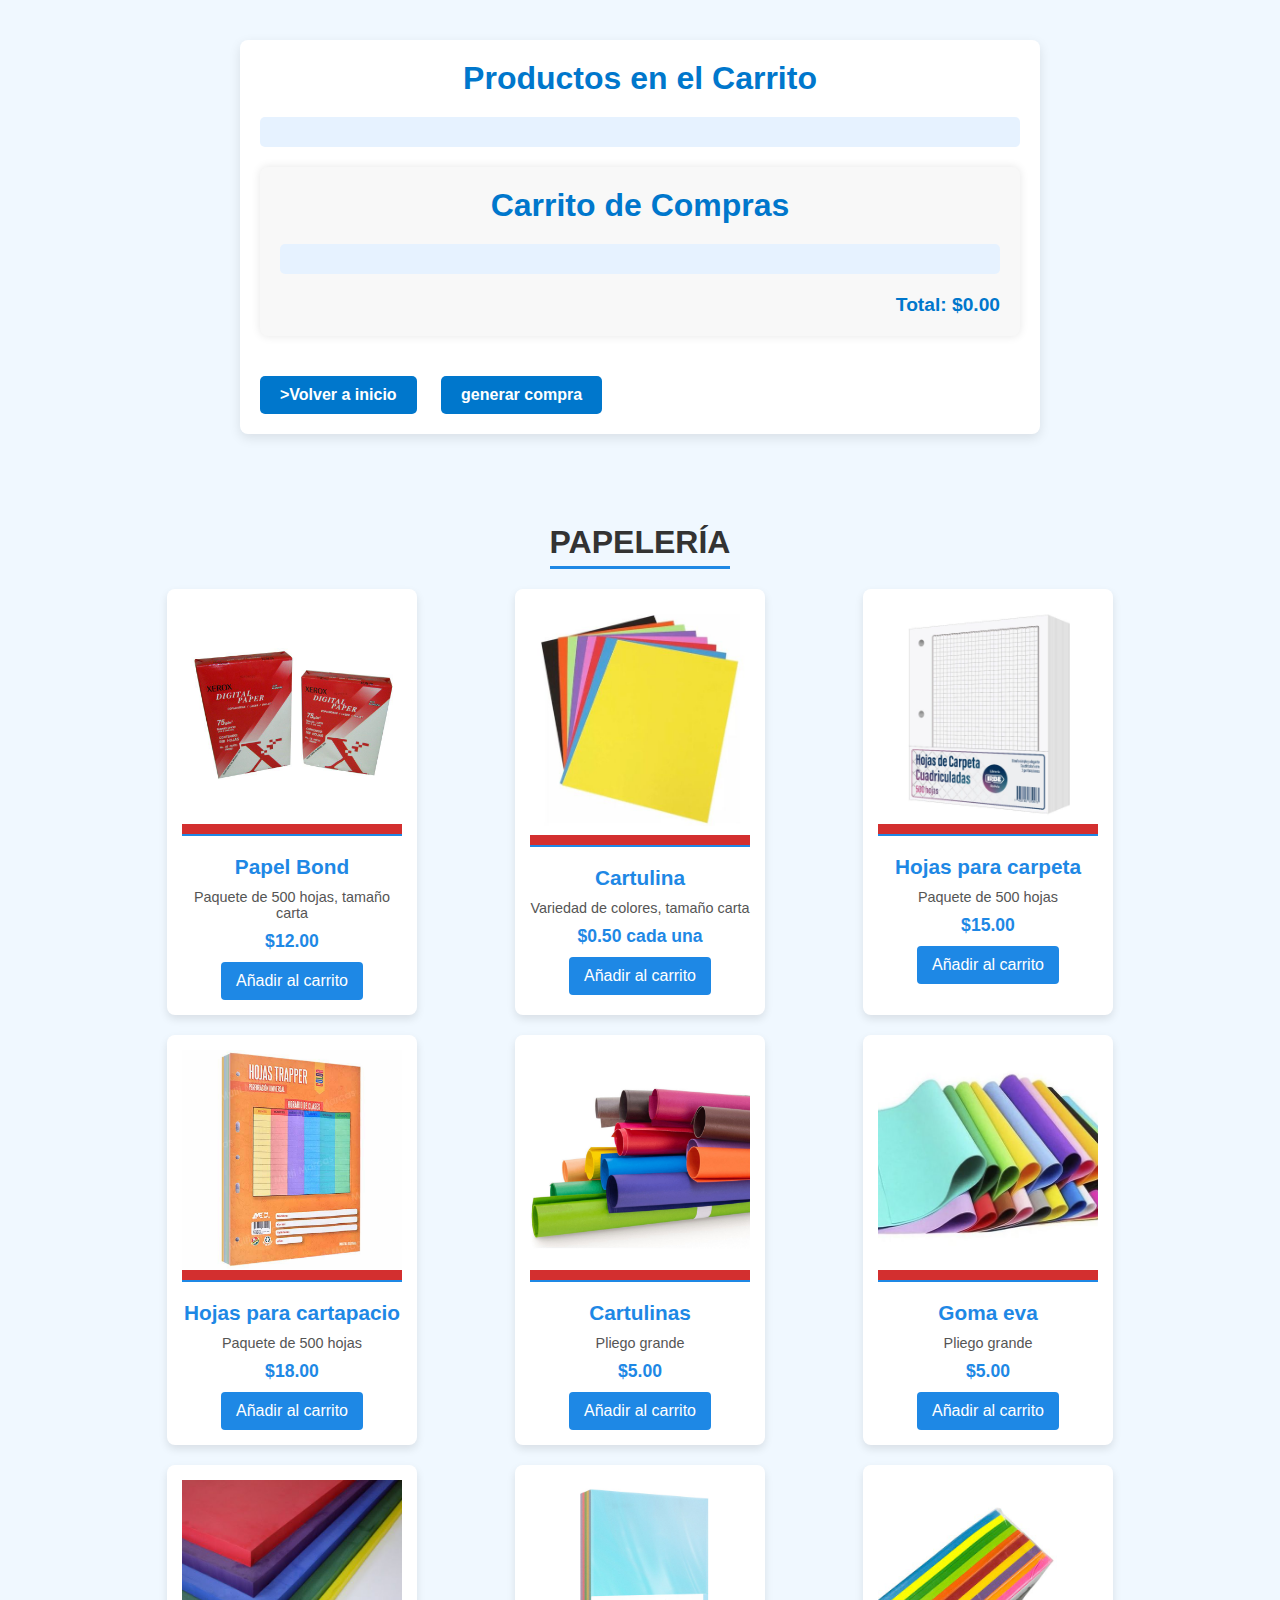
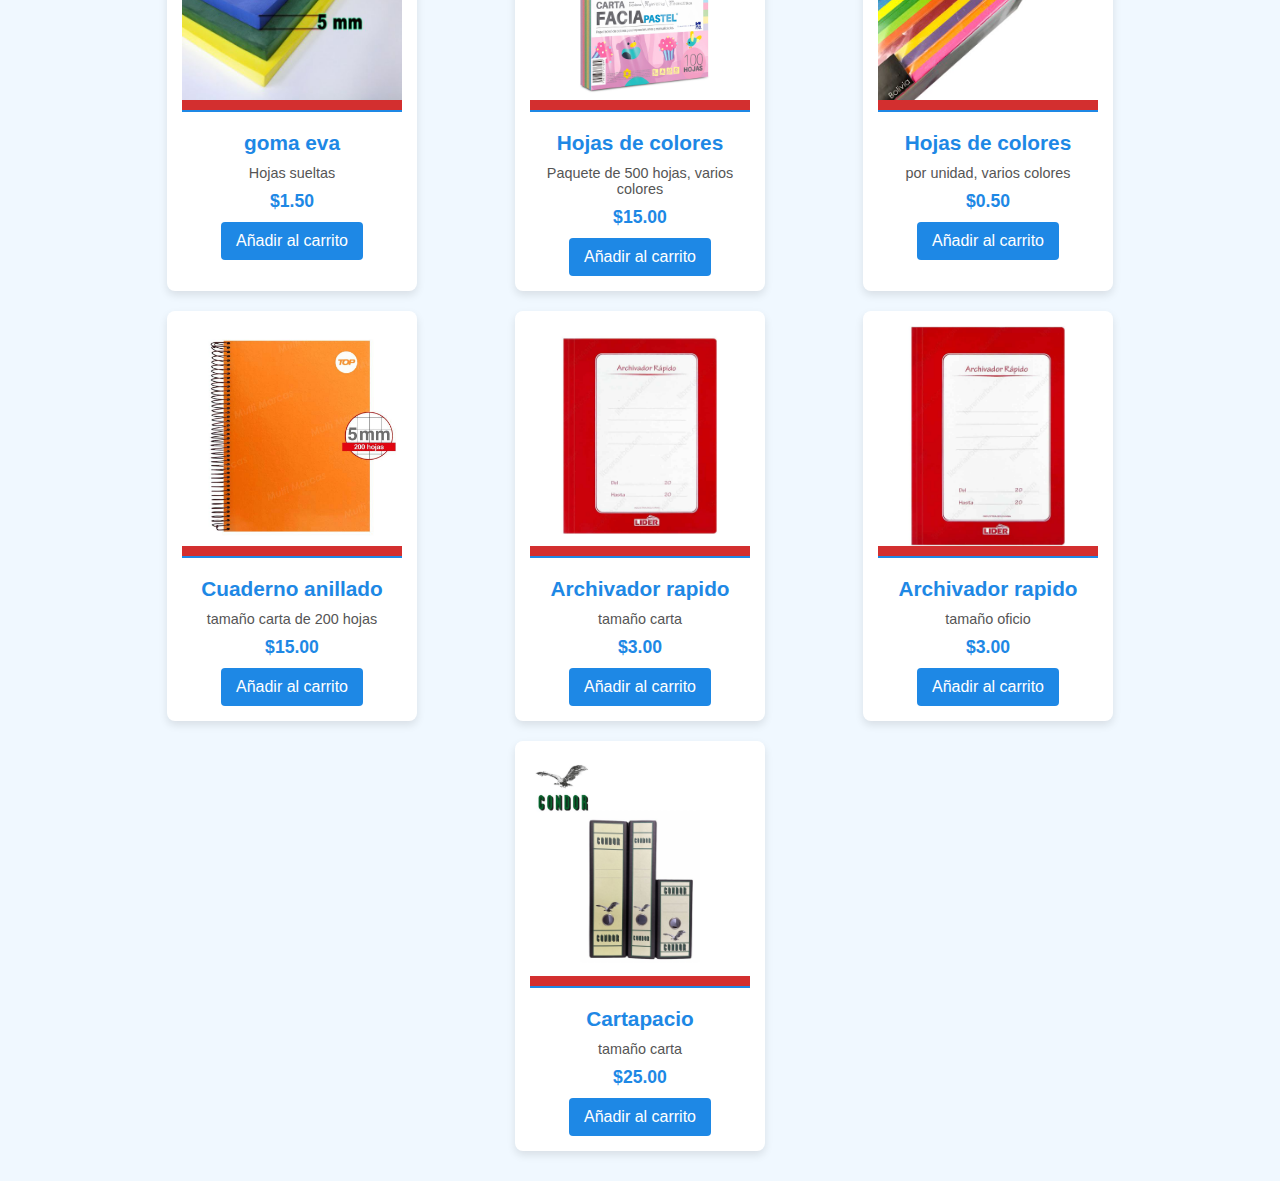
<file: ventas/papeleria.html>
<!DOCTYPE html>
<html lang="en">
<head>
    <meta charset="UTF-8">
    <meta name="viewport" content="width=device-width, initial-scale=1.0">
    <title>Document</title>
    <link rel="stylesheet" href="pape.css">
</head>
<body>
    <!-- Sección del Carrito -->
    <section class="cart container" id="carrito">
        <h2>Productos en el Carrito</h2>
        <div class="cart-items" id="cartItems">
            <p></p> <!-- Mensaje inicial -->
        </div>
        <div class="cart">
            <h2>Carrito de Compras</h2>
            <div class="cart-items" id="cartItemsContainer"></div>
            <div id="cartTotal" class="cart-total">Total: $0.00</div> <!-- Espacio para el total -->
        </div>
        
        <a href="index.html" class="btn checkout"> >Volver a inicio</a>
        <a href="qr.html" class="header-button">generar compra</a>
    </section>


    <section class="section container" id="papeleria">
        <h2>Papelería</h2>
        <div class="product-grid">
            <div class="product">
                <img src="ventas/bondofi.jpeg" alt="Papel Bond">
                <h3>Papel Bond</h3>
                <p>Paquete de 500 hojas, tamaño carta</p>
                <p class="price">$12.00</p>
                <button class="btn add-to-cart" data-name="Papel Bond" data-price="12.00">Añadir al carrito</button>
            </div>
            <div class="product">
                <img src="ventas/hoja cart.jpeg" alt="Cartulina">
                <h3>Cartulina</h3>
                <p>Variedad de colores, tamaño carta</p>
                <p class="price">$0.50 cada una</p>
                <button class="btn add-to-cart" data-name="Cartulina" data-price="0.50">Añadir al carrito</button>
            </div>
            <div class="product">
                <img src="ventas/carpeta.jpeg" alt="Notas Adhesivas">
                <h3>Hojas para carpeta </h3>
                <p>Paquete de 500 hojas</p>
                <p class="price">$15.00</p>
                <button class="btn add-to-cart" data-name="Notas Adhesivas" data-price="3.00">Añadir al carrito</button>
            </div>
            <div class="product">
                <img src="ventas/traper.jpeg" alt="Notas Adhesivas">
                <h3>Hojas para cartapacio</h3>
                <p>Paquete de 500 hojas</p>
                <p class="price">$18.00</p>
                <button class="btn add-to-cart" data-name="Notas Adhesivas" data-price="3.00">Añadir al carrito</button>
            </div>
            <div class="product">
                <img src="ventas/pliego cartu.jpeg" alt="Notas Adhesivas">
                <h3>Cartulinas</h3>
                <p>Pliego grande</p>
                <p class="price">$5.00</p>
                <button class="btn add-to-cart" data-name="Notas Adhesivas" data-price="3.00">Añadir al carrito</button>
            </div>
            <div class="product">
                <img src="ventas/pliego bon.jpeg" alt="Notas Adhesivas">
                <h3>Goma eva </h3>
                <p>Pliego grande</p>
                <p class="price">$5.00</p>
                <button class="btn add-to-cart" data-name="Notas Adhesivas" data-price="3.00">Añadir al carrito</button>
            </div>
            <div class="product">
                <img src="ventas/hoja bon.jpeg" alt="Notas Adhesivas">
                <h3>goma eva</h3>
                <p>Hojas sueltas </p>
                <p class="price">$1.50</p>
                <button class="btn add-to-cart" data-name="Notas Adhesivas" data-price="3.00">Añadir al carrito</button>
            </div>
            <div class="product">
                <img src="ventas/paquete colores.jpeg" alt="Notas Adhesivas">
                <h3>Hojas de colores</h3>
                <p>Paquete de 500 hojas, varios colores</p>
                <p class="price">$15.00</p>
                <button class="btn add-to-cart" data-name="Notas Adhesivas" data-price="3.00">Añadir al carrito</button>
            </div>
            <div class="product">
                <img src="ventas/hojacolores.jpeg" alt="Notas Adhesivas">
                <h3>Hojas de colores</h3>
                <p>por unidad, varios colores</p>
                <p class="price">$0.50</p>
                <button class="btn add-to-cart" data-name="Notas Adhesivas" data-price="3.00">Añadir al carrito</button>
            </div>
            <div class="product">
                <img src="ventas/cuadercar.jpeg" alt="Notas Adhesivas">
                <h3>Cuaderno anillado</h3>
                <p>tamaño carta de 200 hojas</p>
                <p class="price">$15.00</p>
                <button class="btn add-to-cart" data-name="Notas Adhesivas" data-price="3.00">Añadir al carrito</button>
            </div>
            
            <div class="product">
                <img src="ventas/archicar.jpeg" alt="Notas Adhesivas">
                <h3>Archivador rapido</h3>
                <p>tamaño carta</p>
                <p class="price">$3.00</p>
                <button class="btn add-to-cart" data-name="Notas Adhesivas" data-price="3.00">Añadir al carrito</button>
            </div>
            <div class="product">
                <img src="ventas/archiofi.jpeg" alt="Notas Adhesivas">
                <h3>Archivador rapido</h3>
                <p>tamaño oficio</p>
                <p class="price">$3.00</p>
                <button class="btn add-to-cart" data-name="Notas Adhesivas" data-price="3.00">Añadir al carrito</button>
            </div>
            <div class="product">
                <img src="ventas/cartapas.jpeg" alt="Notas Adhesivas">
                <h3>Cartapacio</h3>
                <p>tamaño carta</p>
                <p class="price">$25.00</p>
                <button class="btn add-to-cart" data-name="Notas Adhesivas" data-price="3.00">Añadir al carrito</button>
            </div>
           
        </div>
    </section>
    <script>
        let cartItems = []; // Array para almacenar los artículos del carrito
const cartItemsContainer = document.getElementById('cartItemsContainer');
const cartTotal = document.getElementById('cartTotal'); // Referencia al elemento de total

// Event listeners para agregar productos al carrito
document.querySelectorAll('.btn').forEach(button => {
    button.addEventListener('click', () => {
        const productName = button.parentElement.querySelector('h3').textContent;
        const productPrice = parseFloat(button.parentElement.querySelector('.price').textContent.replace('$', ''));

        // Agregar el producto al carrito
        cartItems.push({ name: productName, price: productPrice });

        // Actualizar la visualización del carrito
        updateCartDisplay();
    });
});

function updateCartDisplay() {
    cartItemsContainer.innerHTML = ''; // Limpiar el contenido actual
    let total = 0; // Inicializar el total

    if (cartItems.length === 0) {
        cartItemsContainer.innerHTML = '<p>No hay productos en el carrito.</p>';
        cartTotal.textContent = 'Total: $0.00'; // Actualizar total
        return;
    }

    cartItems.forEach((item, index) => {
        const itemElement = document.createElement('div');
        itemElement.textContent = `${item.name} - $${item.price.toFixed(2)}`;

        // Crear el botón de eliminar
        const removeButton = document.createElement('button');
        removeButton.textContent = 'Eliminar';
        removeButton.classList.add('btn', 'remove-from-cart');
        removeButton.addEventListener('click', () => {
            // Eliminar el producto del carrito
            cartItems.splice(index, 1);
            updateCartDisplay(); // Actualizar visualización
        });

        itemElement.appendChild(removeButton);
        cartItemsContainer.appendChild(itemElement);

        // Sumar el precio al total
        total += item.price;
    });

    // Actualizar el total mostrado en el carrito
    cartTotal.textContent = `Total: $${total.toFixed(2)}`;
}

    </script>
</body>
</html>
</file>
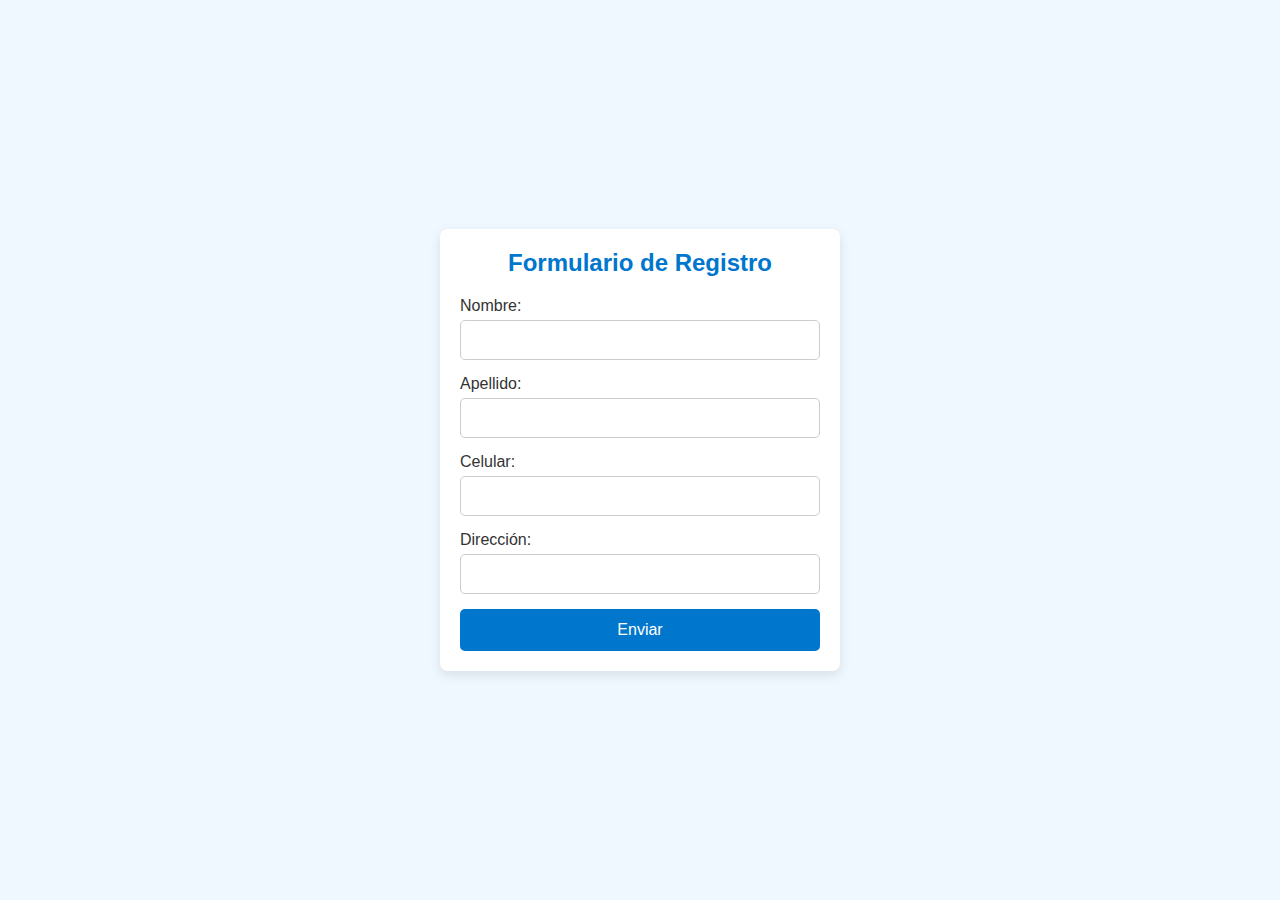
<file: ventas/qr.html>
<!DOCTYPE html>
<html lang="es">
<head>
    <meta charset="UTF-8">
    <meta name="viewport" content="width=device-width, initial-scale=1.0">
    <title>Formulario de Registro</title>
    <style>
        /* Basic reset */
        * {
            margin: 0;
            padding: 0;
            box-sizing: border-box;
            font-family: Arial, sans-serif;
        }

        body {
            display: flex;
            justify-content: center;
            align-items: center;
            min-height: 100vh;
            background-color: #f0f8ff;
        }

        .form-container {
            width: 90%;
            max-width: 400px;
            background-color: #ffffff;
            padding: 20px;
            border-radius: 8px;
            box-shadow: 0 4px 12px rgba(0, 0, 0, 0.1);
        }

        .form-container h2 {
            text-align: center;
            color: #0077cc;
            margin-bottom: 20px;
        }

        .form-group {
            margin-bottom: 15px;
        }

        .form-group label {
            display: block;
            margin-bottom: 5px;
            color: #333;
        }

        .form-group input {
            width: 100%;
            padding: 10px;
            border: 1px solid #ccc;
            border-radius: 5px;
            font-size: 1em;
        }

        .submit-btn {
            width: 100%;
            padding: 12px;
            background-color: #0077cc;
            color: #ffffff;
            border: none;
            border-radius: 5px;
            font-size: 1em;
            cursor: pointer;
            transition: background-color 0.3s ease;
        }

        .submit-btn:hover {
            background-color: #005fa3;
        }

        .message {
            text-align: center;
            margin-top: 20px;
            color: green;
            font-size: 1.1em;
            display: none; /* Hidden by default */
        }
    </style>
</head>
<body>

    <div class="form-container">
        <h2>Formulario de Registro</h2>
        <form id="registrationForm">
            <div class="form-group">
                <label for="nombre">Nombre:</label>
                <input type="text" id="nombre" required>
            </div>
            <div class="form-group">
                <label for="apellido">Apellido:</label>
                <input type="text" id="apellido" required>
            </div>
            <div class="form-group">
                <label for="celular">Celular:</label>
                <input type="tel" id="celular" required>
            </div>
            <div class="form-group">
                <label for="direccion">Dirección:</label>
                <input type="text" id="direccion" required>
            </div>
            <button type="submit" class="submit-btn">Enviar</button>
        </form>
        <div class="message" id="successMessage">Datos registrados</div>
    </div>

    <script>
        // JavaScript to handle form submission
        document.getElementById("registrationForm").addEventListener("submit", function(event) {
            event.preventDefault(); // Prevents form from refreshing the page
            
            // Display the success message
            document.getElementById("successMessage").style.display = "block";
        });
    </script>

</body>
</html>
</file>
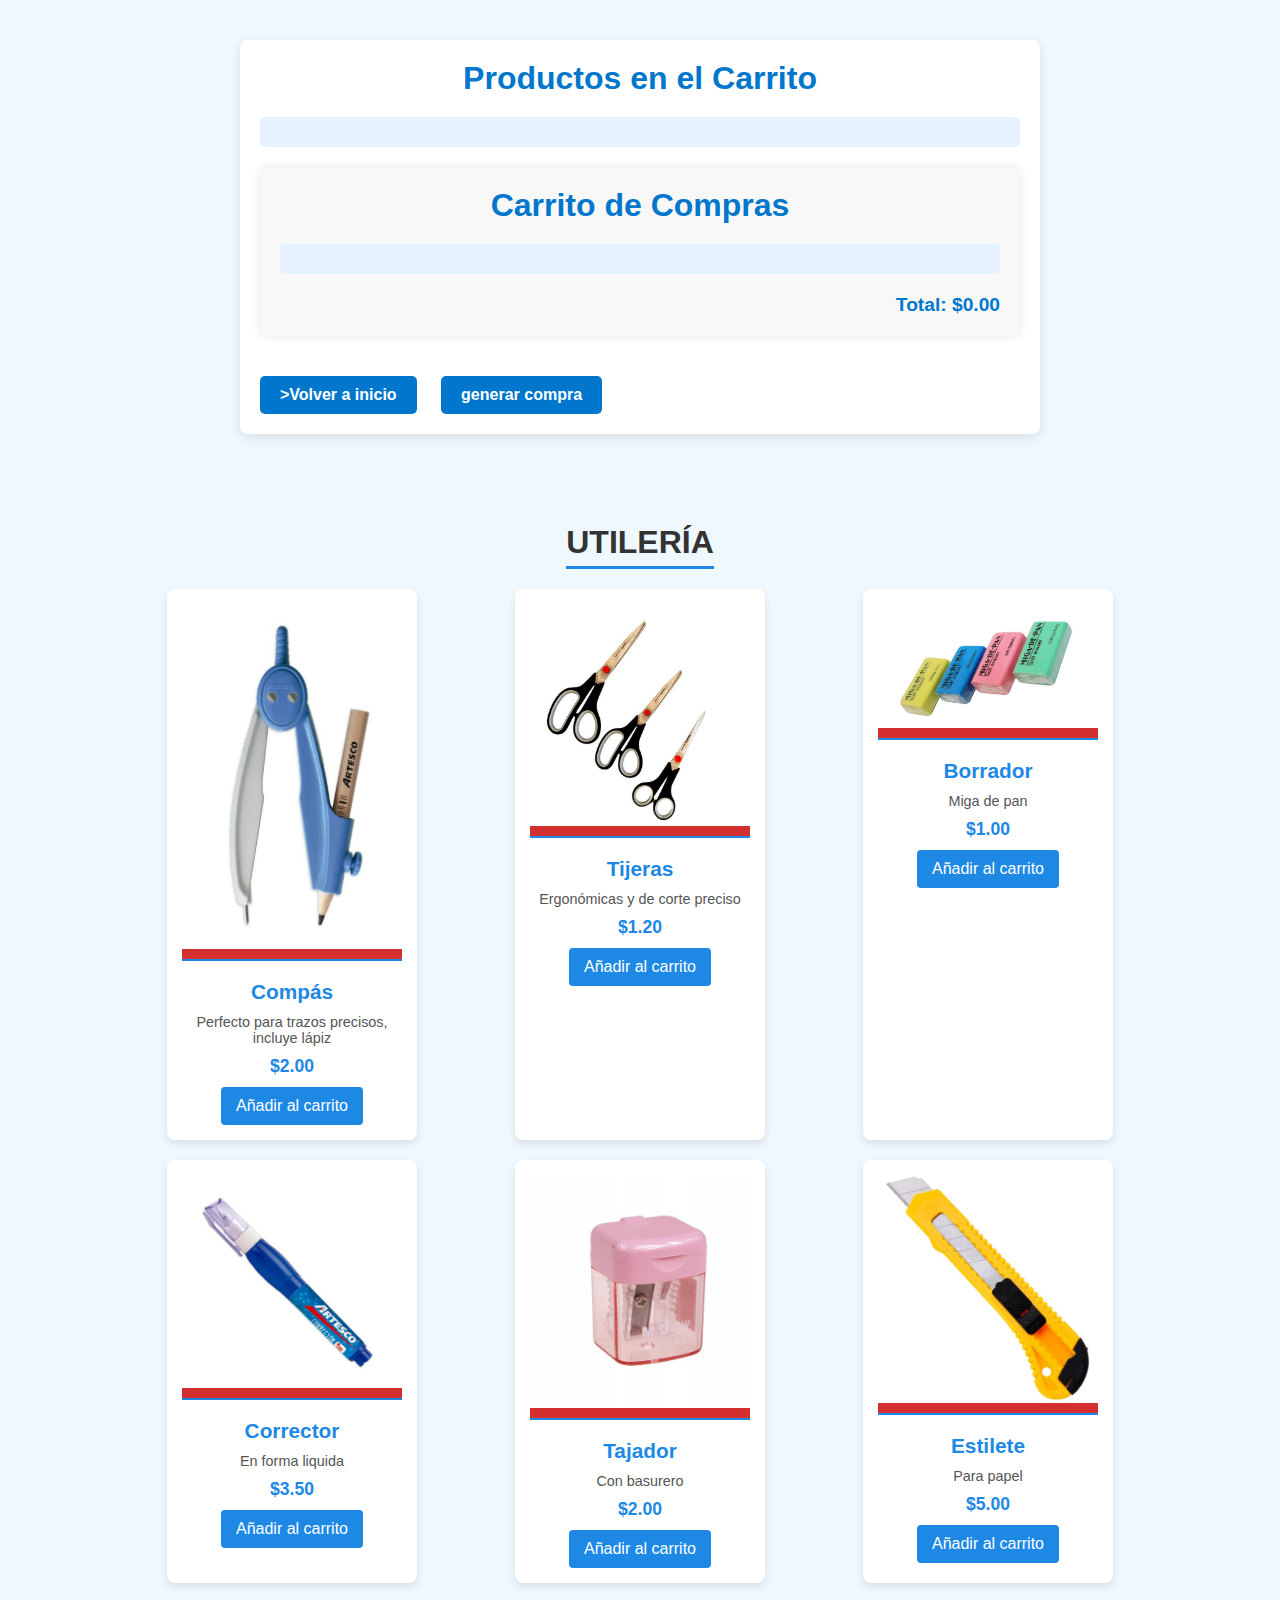
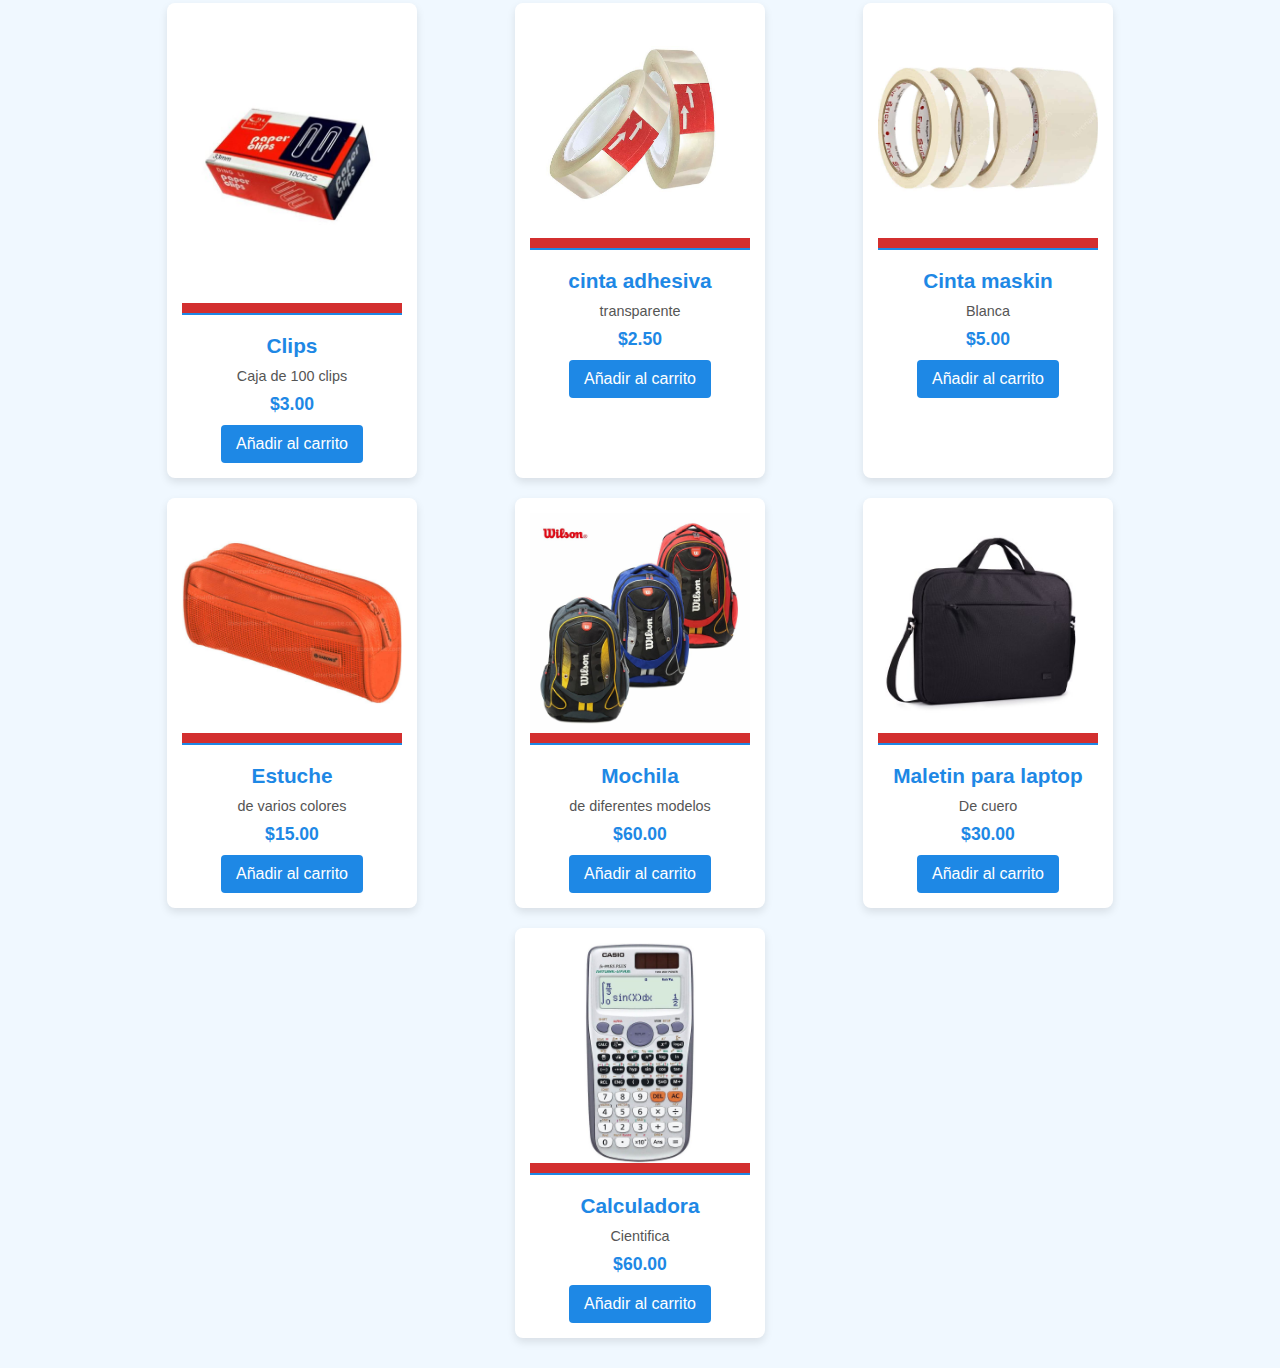
<file: ventas/utileria.html>
<!DOCTYPE html>
<html lang="en">
<head>
    <meta charset="UTF-8">
    <meta name="viewport" content="width=device-width, initial-scale=1.0">
    <title>Document</title>
    <link rel="stylesheet" href="util.css"> </head>
</head>
<body>
    <!-- Sección del Carrito -->
    <section class="cart container" id="carrito">
        <h2>Productos en el Carrito</h2>
        <div class="cart-items" id="cartItems">
            <p></p> <!-- Mensaje inicial -->
        </div>
        <div class="cart">
            <h2>Carrito de Compras</h2>
            <div class="cart-items" id="cartItemsContainer"></div>
            <div id="cartTotal" class="cart-total">Total: $0.00</div> <!-- Espacio para el total -->
        </div>
        
        <a href="index.html" class="btn checkout"> >Volver a inicio</a>
        <a href="qr.html" class="header-button">generar compra</a>
    </section>


    <section class="section container" id="utileria">
        <h2>Utilería</h2>
        <div class="product-grid">
            
            <div class="product">
                <img src="ventas/compas.jpeg" alt="Compás">
                <h3>Compás</h3>
                <p>Perfecto para trazos precisos, incluye lápiz</p>
                <p class="price">$2.00</p>
                <button class="btn add-to-cart" data-name="Compás" data-price="2.00">Añadir al carrito</button>
            </div>
            <div class="product">
                <img src="ventas/tijera.jpeg" alt="Tijeras">
                <h3>Tijeras</h3>
                <p>Ergonómicas y de corte preciso</p>
                <p class="price">$1.20</p>
                <button class="btn add-to-cart" data-name="Tijeras" data-price="1.20">Añadir al carrito</button>
            </div>
            <div class="product">
                <img src="ventas/miga de pan.jpeg" alt="Tijeras">
                <h3>Borrador</h3>
                <p>Miga de pan</p>
                <p class="price">$1.00</p>
                <button class="btn add-to-cart" data-name="Tijeras" data-price="1.20">Añadir al carrito</button>
            </div>
            <div class="product">
                <img src="ventas/correc.jpeg" alt="Tijeras">
                <h3>Corrector</h3>
                <p>En forma liquida</p>
                <p class="price">$3.50</p>
                <button class="btn add-to-cart" data-name="Tijeras" data-price="1.20">Añadir al carrito</button>
            </div>
            <div class="product">
                <img src="ventas/tajador.jpeg" alt="Tijeras">
                <h3>Tajador</h3>
                <p>Con basurero</p>
                <p class="price">$2.00</p>
                <button class="btn add-to-cart" data-name="Tijeras" data-price="1.20">Añadir al carrito</button>
            </div>
            <div class="product">
                <img src="ventas/estile.jpeg" alt="Tijeras">
                <h3>Estilete</h3>
                <p>Para papel</p>
                <p class="price">$5.00</p>
                <button class="btn add-to-cart" data-name="Tijeras" data-price="1.20">Añadir al carrito</button>
            </div>
            <div class="product">
                <img src="ventas/clips.jpeg" alt="Tijeras">
                <h3>Clips</h3>
                <p>Caja de 100 clips</p>
                <p class="price">$3.00</p>
                <button class="btn add-to-cart" data-name="Tijeras" data-price="1.20">Añadir al carrito</button>
            </div>
            <div class="product">
                <img src="ventas/yurex.jpeg" alt="Tijeras">
                <h3>cinta adhesiva</h3>
                <p>transparente</p>
                <p class="price">$2.50</p>
                <button class="btn add-to-cart" data-name="Tijeras" data-price="1.20">Añadir al carrito</button>
            </div>
            <div class="product">
                <img src="ventas/masking.jpeg" alt="Tijeras">
                <h3>Cinta maskin</h3>
                <p>Blanca</p>
                <p class="price">$5.00</p>
                <button class="btn add-to-cart" data-name="Tijeras" data-price="1.20">Añadir al carrito</button>
            </div>
            <div class="product">
                <img src="ventas/estuchera.jpeg" alt="Tijeras">
                <h3>Estuche</h3>
                <p>de varios colores</p>
                <p class="price">$15.00</p>
                <button class="btn add-to-cart" data-name="Tijeras" data-price="1.20">Añadir al carrito</button>
            </div>
            <div class="product">
                <img src="ventas/wilson.jpeg" alt="Tijeras">
                <h3>Mochila</h3>
                <p>de diferentes modelos</p>
                <p class="price">$60.00</p>
                <button class="btn add-to-cart" data-name="Tijeras" data-price="1.20">Añadir al carrito</button>
            </div>
            <div class="product">
                <img src="ventas/maletin.jpeg" alt="Tijeras">
                <h3>Maletin para laptop</h3>
                <p>De cuero</p>
                <p class="price">$30.00</p>
                <button class="btn add-to-cart" data-name="Tijeras" data-price="1.20">Añadir al carrito</button>
            </div>
            <div class="product">
                <img src="ventas/calcu.jpeg" alt="Tijeras">
                <h3>Calculadora</h3>
                <p>Cientifica</p>
                <p class="price">$60.00</p>
                <button class="btn add-to-cart" data-name="Tijeras" data-price="1.20">Añadir al carrito</button>
            </div>
        </div>
    </section>
    <script>
        let cartItems = []; // Array para almacenar los artículos del carrito
const cartItemsContainer = document.getElementById('cartItemsContainer');
const cartTotal = document.getElementById('cartTotal'); // Referencia al elemento de total

// Event listeners para agregar productos al carrito
document.querySelectorAll('.btn').forEach(button => {
    button.addEventListener('click', () => {
        const productName = button.parentElement.querySelector('h3').textContent;
        const productPrice = parseFloat(button.parentElement.querySelector('.price').textContent.replace('$', ''));

        // Agregar el producto al carrito
        cartItems.push({ name: productName, price: productPrice });

        // Actualizar la visualización del carrito
        updateCartDisplay();
    });
});

function updateCartDisplay() {
    cartItemsContainer.innerHTML = ''; // Limpiar el contenido actual
    let total = 0; // Inicializar el total

    if (cartItems.length === 0) {
        cartItemsContainer.innerHTML = '<p>No hay productos en el carrito.</p>';
        cartTotal.textContent = 'Total: $0.00'; // Actualizar total
        return;
    }

    cartItems.forEach((item, index) => {
        const itemElement = document.createElement('div');
        itemElement.textContent = `${item.name} - $${item.price.toFixed(2)}`;

        // Crear el botón de eliminar
        const removeButton = document.createElement('button');
        removeButton.textContent = 'Eliminar';
        removeButton.classList.add('btn', 'remove-from-cart');
        removeButton.addEventListener('click', () => {
            // Eliminar el producto del carrito
            cartItems.splice(index, 1);
            updateCartDisplay(); // Actualizar visualización
        });

        itemElement.appendChild(removeButton);
        cartItemsContainer.appendChild(itemElement);

        // Sumar el precio al total
        total += item.price;
    });

    // Actualizar el total mostrado en el carrito
    cartTotal.textContent = `Total: $${total.toFixed(2)}`;
}

    </script>


</body>
</html>
</file>
<file: style.css>
/* General Settings */
* {
    margin: 0;
    padding: 0;
    box-sizing: border-box;
    font-family: Arial, sans-serif;
}

body {
    background-color: white;
    color: #333;
    display: flex;
    flex-direction: column;
    align-items: center;
}

/* Header */
.header {
    background-color: #1e88e5;
    color: #fff;
    padding: 20px 0;
    width: 100%;
    text-align: center;
    box-shadow: 0 4px 6px rgba(0, 0, 0, 0.1);
}

.header .logo {
    font-size: 2rem;
    font-weight: bold;
    color: #fff;
    text-decoration: none;
}

.header-content h1 {
    font-size: 2.5rem;
    margin: 10px 0;
}

.header-content p {
    font-size: 1.2rem;
}

/* Section Styling */
.section {
    width: 80%;
    max-width: 1200px;
    margin: 30px 0;
    text-align: center;
}

.section h2 {
    font-size: 2rem;
    margin-bottom: 20px;
    color: #333;
    text-transform: uppercase;
    border-bottom: 3px solid #1e88e5;
    display: inline-block;
    padding-bottom: 5px;
    margin-top: 20px;
}

.product-grid {
    display: flex;
    justify-content: space-around;
    flex-wrap: wrap;
    gap: 20px;
}

/* Product Card */
.product {
    background-color: #fff;
    border-radius: 8px;
    box-shadow: 0 4px 8px rgba(0, 0, 0, 0.1);
    width: 250px;
    overflow: hidden;
    transition: transform 0.3s ease, box-shadow 0.3s ease;
    text-align: center;
    padding: 15px;
}

.product img {
    background: transparent;
    width: 100%;
    border-bottom: 2px solid #1e88e5;
    padding-bottom: 10px;
}

.product h3 {
    font-size: 1.3rem;
    margin: 15px 0 10px;
    color: #1e88e5;
}

.product p {
    font-size: 0.9rem;
    color: #555;
}

.product .price {
    font-size: 1.1rem;
    color: #1e88e5;
    font-weight: bold;
    margin: 10px 0;
}

.product .btn {
    background-color: #1e88e5;
    color: #fff;
    border: none;
    padding: 10px 15px;
    font-size: 1rem;
    border-radius: 4px;
    cursor: pointer;
    transition: background-color 0.3s ease;
}

.product .btn:hover {
    background-color: #1565c0;
}

/* Product Hover Effects */
.product:hover {
    transform: scale(1.05);
    box-shadow: 0 8px 12px rgba(0, 0, 0, 0.2);
}

/* Footer */
.footer {
    background-color: #333;
    color: #fff;
    padding: 20px 0;
    width: 100%;
    text-align: center;
    margin-top: 30px;
    box-shadow: 0 -4px 6px rgba(0, 0, 0, 0.1);
}

.footer h3 {
    font-size: 1.5rem;
    margin-bottom: 10px;
}

.footer .links ul {
    list-style: none;
}

.footer .links ul li {
    display: inline;
    margin: 0 10px;
}

.footer .links ul li a {
    color: #1e88e5;
    text-decoration: none;
    transition: color 0.3s ease;
}

.footer .links ul li a:hover {
    color: #fff;
}

/* Responsive Design */
@media (max-width: 768px) {
    .product-grid {
        flex-direction: column;
        align-items: center;
    }

    .section h2 {
        font-size: 1.8rem;
    }

    .header-content h1 {
        font-size: 2rem;
    }

    .header-content p {
        font-size: 1rem;
    }
}

.button-container {
    display: flex;
    justify-content: center;
    margin-top: 20px;
}

.header-button {
    background-color: #1e88e5;
    color: white;
    padding: 10px 15px;
    margin: 0 10px;
    text-decoration: none;
    border-radius: 4px;
    transition: background-color 0.3s ease;
}

.header-button:hover {
    background-color: #1565c0;
}
.cart {
    background-color: #f8f8f8;
    padding: 20px;
    margin: 20px 0;
    border-radius: 8px;
    box-shadow: 0 0 10px rgba(0, 0, 0, 0.1);
}

.cart h2 {
    text-align: center;
    color: #333;
}

.cart-items {
    margin: 20px 0;
}

.cart-items p {
    text-align: center;
    font-size: 18px;
    color: #666;
}

.checkout {
    display: block;
    margin: 0 auto;
    background-color: #1e88e5;
    color: white;
    padding: 10px 20px;
    border: none;
    border-radius: 4px;
    cursor: pointer;
    transition: background-color 0.3s ease;
}

.checkout:hover {
    background-color: #1565c0;
}
.cart-items {
    margin-top: 20px;
}

.cart-items div {
    display: flex;
    justify-content: space-between;
    align-items: center;
    padding: 10px;
    border: 1px solid #ccc;
    margin-bottom: 10px;
}

.remove-from-cart {
    margin-left: 10px;
    background-color: transparent; /* Rojo */
    color: white;
    border: none;
    padding: 5px 10px;
    cursor: pointer;
}

.remove-from-cart:hover {
    background-color: transparent; /* Rojo oscuro */
}
</file>
<file: info.css>
/* Estilos generales */
* {
    margin: 0;
    padding: 0;
    box-sizing: border-box;
}

/* Sección de información */
.info-section {
    display: flex;
    flex-direction: column;
    align-items: center;
    padding: 20px;
    text-align: center;
}

.info-section h1 {
    font-size: 2rem;
    margin-bottom: 20px;
    color: #333;
}

.info-paragraph {
    border: 2px solid #333;
    padding: 15px;
    width: 80%;
    max-width: 600px;
    font-size: 1.2rem;
    margin-bottom: 20px;
}

/* Estilos de los botones de contacto */
.button-container {
    display: flex;
    flex-direction: column;
    width: 80%;
    max-width: 600px;
}

.contact-button {
    padding: 15px;
    font-size: 1.2rem;
    margin: 10px 0;
    width: 100%;
    background-color: #2f5beb;
    color: #fff;
    border: none;
    border-radius: 5px;
    cursor: pointer;
    transition: background-color 0.3s ease;
}

.contact-button:hover {
    background-color: #555;
}
</file>
<file: lapiceros.css>
/* General Settings */
* {
    margin: 0;
    padding: 0;
    box-sizing: border-box;
    font-family: Arial, sans-serif;
}

body {
    background-color: #80b4e7;
    color: #333;
    display: flex;
    flex-direction: column;
    align-items: center;
}

/* Header */
.header {
    background-color: #1e88e5;
    color: #fff;
    padding: 20px 0;
    width: 100%;
    text-align: center;
    box-shadow: 0 4px 6px rgba(0, 0, 0, 0.1);
}

.header .logo {
    font-size: 2rem;
    font-weight: bold;
    color: #fff;
    text-decoration: none;
}

.header-content h1 {
    font-size: 2.5rem;
    margin: 10px 0;
}

.header-content p {
    font-size: 1.2rem;
}

/* Section Styling */
.section {
    width: 80%;
    max-width: 1200px;
    margin: 30px 0;
    text-align: center;
}

.section h2 {
    font-size: 2rem;
    margin-bottom: 20px;
    color: #333;
    text-transform: uppercase;
    border-bottom: 3px solid #1e88e5;
    display: inline-block;
    padding-bottom: 5px;
    margin-top: 20px;
}

.product-grid {
    display: flex;
    justify-content: space-around;
    flex-wrap: wrap;
    gap: 20px;
}

/* Product Card */
.product {
    background-color: #fff;
    border-radius: 8px;
    box-shadow: 0 4px 8px rgba(0, 0, 0, 0.1);
    width: 250px;
    overflow: hidden;
    transition: transform 0.3s ease, box-shadow 0.3s ease;
    text-align: center;
    padding: 15px;
}

.product img {
    background: transparent;
    width: 100%;
    border-bottom: 2px solid #1e88e5;
    padding-bottom: 10px;
}

.product h3 {
    font-size: 1.3rem;
    margin: 15px 0 10px;
    color: #1e88e5;
}

.product p {
    font-size: 0.9rem;
    color: #555;
}

.product .price {
    font-size: 1.1rem;
    color: #1e88e5;
    font-weight: bold;
    margin: 10px 0;
}

.product .btn {
    background-color: #1e88e5;
    color: #fff;
    border: none;
    padding: 10px 15px;
    font-size: 1rem;
    border-radius: 4px;
    cursor: pointer;
    transition: background-color 0.3s ease;
}

.product .btn:hover {
    background-color: #1565c0;
}

/* Product Hover Effects */
.product:hover {
    transform: scale(1.05);
    box-shadow: 0 8px 12px rgba(0, 0, 0, 0.2);
}

/* Footer */
.footer {
    background-color: #333;
    color: #fff;
    padding: 20px 0;
    width: 100%;
    text-align: center;
    margin-top: 30px;
    box-shadow: 0 -4px 6px rgba(0, 0, 0, 0.1);
}

.footer h3 {
    font-size: 1.5rem;
    margin-bottom: 10px;
}

.footer .links ul {
    list-style: none;
}

.footer .links ul li {
    display: inline;
    margin: 0 10px;
}

.footer .links ul li a {
    color: #1e88e5;
    text-decoration: none;
    transition: color 0.3s ease;
}

.footer .links ul li a:hover {
    color: #fff;
}

/* Responsive Design */
@media (max-width: 768px) {
    .product-grid {
        flex-direction: column;
        align-items: center;
    }

    .section h2 {
        font-size: 1.8rem;
    }

    .header-content h1 {
        font-size: 2rem;
    }

    .header-content p {
        font-size: 1rem;
    }
}

.button-container {
    display: flex;
    justify-content: center;
    margin-top: 20px;
}

.header-button {
    background-color: #1e88e5;
    color: white;
    padding: 10px 15px;
    margin: 0 10px;
    text-decoration: none;
    border-radius: 4px;
    transition: background-color 0.3s ease;
}

.header-button:hover {
    background-color: #1565c0;
}
.cart {
    background-color: #f8f8f8;
    padding: 20px;
    margin: 20px 0;
    border-radius: 8px;
    box-shadow: 0 0 10px rgba(0, 0, 0, 0.1);
}

.cart h2 {
    text-align: center;
    color: #333;
}

.cart-items {
    margin: 20px 0;
}

.cart-items p {
    text-align: center;
    font-size: 18px;
    color: #666;
}

.checkout {
    display: block;
    margin: 0 auto;
    background-color: #1e88e5;
    color: white;
    padding: 10px 20px;
    border: none;
    border-radius: 4px;
    cursor: pointer;
    transition: background-color 0.3s ease;
}

.checkout:hover {
    background-color: #1565c0;
}
.cart-items {
    margin-top: 20px;
}

.cart-items div {
    display: flex;
    justify-content: space-between;
    align-items: center;
    padding: 10px;
    border: 1px solid #ccc;
    margin-bottom: 10px;
}

.remove-from-cart {
    margin-left: 10px;
    background-color: #f44336; /* Rojo */
    color: white;
    border: none;
    padding: 5px 10px;
    cursor: pointer;
}

.remove-from-cart:hover {
    background-color: #d32f2f; /* Rojo oscuro */
}

/* General styling */
* {
    margin: 0;
    padding: 0;
    box-sizing: border-box;
    font-family: Arial, sans-serif;
}

body {
    background-color: #f0f8ff; /* Light blue background */
    color: #333;
    display: flex;
    justify-content: center;
    align-items: center;
    min-height: 100vh;
}

/* Cart Section */
.cart.container {
    width: 90%;
    max-width: 800px;
    margin: 40px auto;
    padding: 20px;
    background-color: #ffffff; /* White background for the cart section */
    border-radius: 8px;
    box-shadow: 0 4px 12px rgba(0, 0, 0, 0.1);
    color: #333; /* Dark text color for readability */
}

.cart.container h2 {
    font-size: 2em;
    color: #0077cc; /* Light blue heading */
    text-align: center;
    margin-bottom: 20px;
}

/* Cart items container */
.cart-items {
    padding: 15px;
    background-color: #e6f2ff; /* Light blue background for items */
    border-radius: 5px;
    margin-bottom: 20px;
}

.cart-items p {
    text-align: center;
    font-size: 1.1em;
    color: #555;
}

#cartItemsContainer {
    display: flex;
    flex-direction: column;
    gap: 15px;
}

.cart-total {
    font-size: 1.2em;
    text-align: right;
    color: #0077cc;
    margin-top: 10px;
    font-weight: bold;
}

/* Buttons */
.btn.checkout, .header-button {
    display: inline-block;
    padding: 10px 20px;
    margin-top: 20px;
    font-size: 1em;
    font-weight: bold;
    text-align: center;
    color: #ffffff; /* White text for buttons */
    background-color: #0077cc; /* Light blue button background */
    border-radius: 5px;
    text-decoration: none;
    transition: background-color 0.3s ease;
}

.btn.checkout {
    margin-right: 10px;
}

.btn.checkout:hover, .header-button:hover {
    background-color: #005fa3; /* Darker blue on hover */
}
</file>
<file: libros.css>
/* General Settings */
* {
    margin: 0;
    padding: 0;
    box-sizing: border-box;
    font-family: Arial, sans-serif;
}

body {
    background-color: #80b4e7;
    color: #333;
    display: flex;
    flex-direction: column;
    align-items: center;
}

/* Header */
.header {
    background-color: #1e88e5;
    color: #fff;
    padding: 20px 0;
    width: 100%;
    text-align: center;
    box-shadow: 0 4px 6px rgba(0, 0, 0, 0.1);
}

.header .logo {
    font-size: 2rem;
    font-weight: bold;
    color: #fff;
    text-decoration: none;
}

.header-content h1 {
    font-size: 2.5rem;
    margin: 10px 0;
}

.header-content p {
    font-size: 1.2rem;
}

/* Section Styling */
.section {
    width: 80%;
    max-width: 1200px;
    margin: 30px 0;
    text-align: center;
}

.section h2 {
    font-size: 2rem;
    margin-bottom: 20px;
    color: #333;
    text-transform: uppercase;
    border-bottom: 3px solid #1e88e5;
    display: inline-block;
    padding-bottom: 5px;
    margin-top: 20px;
}

.product-grid {
    display: flex;
    justify-content: space-around;
    flex-wrap: wrap;
    gap: 20px;
}

/* Product Card */
.product {
    background-color: #fff;
    border-radius: 8px;
    box-shadow: 0 4px 8px rgba(0, 0, 0, 0.1);
    width: 250px;
    overflow: hidden;
    transition: transform 0.3s ease, box-shadow 0.3s ease;
    text-align: center;
    padding: 15px;
}

.product img {
    background: transparent;
    width: 100%;
    border-bottom: 2px solid #1e88e5;
    padding-bottom: 10px;
}

.product h3 {
    font-size: 1.3rem;
    margin: 15px 0 10px;
    color: #1e88e5;
}

.product p {
    font-size: 0.9rem;
    color: #555;
}

.product .price {
    font-size: 1.1rem;
    color: #1e88e5;
    font-weight: bold;
    margin: 10px 0;
}

.product .btn {
    background-color: #1e88e5;
    color: #fff;
    border: none;
    padding: 10px 15px;
    font-size: 1rem;
    border-radius: 4px;
    cursor: pointer;
    transition: background-color 0.3s ease;
}

.product .btn:hover {
    background-color: #1565c0;
}

/* Product Hover Effects */
.product:hover {
    transform: scale(1.05);
    box-shadow: 0 8px 12px rgba(0, 0, 0, 0.2);
}

/* Footer */
.footer {
    background-color: #333;
    color: #fff;
    padding: 20px 0;
    width: 100%;
    text-align: center;
    margin-top: 30px;
    box-shadow: 0 -4px 6px rgba(0, 0, 0, 0.1);
}

.footer h3 {
    font-size: 1.5rem;
    margin-bottom: 10px;
}

.footer .links ul {
    list-style: none;
}

.footer .links ul li {
    display: inline;
    margin: 0 10px;
}

.footer .links ul li a {
    color: #1e88e5;
    text-decoration: none;
    transition: color 0.3s ease;
}

.footer .links ul li a:hover {
    color: #fff;
}

/* Responsive Design */
@media (max-width: 768px) {
    .product-grid {
        flex-direction: column;
        align-items: center;
    }

    .section h2 {
        font-size: 1.8rem;
    }

    .header-content h1 {
        font-size: 2rem;
    }

    .header-content p {
        font-size: 1rem;
    }
}

.button-container {
    display: flex;
    justify-content: center;
    margin-top: 20px;
}

.header-button {
    background-color: #1e88e5;
    color: white;
    padding: 10px 15px;
    margin: 0 10px;
    text-decoration: none;
    border-radius: 4px;
    transition: background-color 0.3s ease;
}

.header-button:hover {
    background-color: #1565c0;
}
.cart {
    background-color: #f8f8f8;
    padding: 20px;
    margin: 20px 0;
    border-radius: 8px;
    box-shadow: 0 0 10px rgba(0, 0, 0, 0.1);
}

.cart h2 {
    text-align: center;
    color: #333;
}

.cart-items {
    margin: 20px 0;
}

.cart-items p {
    text-align: center;
    font-size: 18px;
    color: #666;
}

.checkout {
    display: block;
    margin: 0 auto;
    background-color: #1e88e5;
    color: white;
    padding: 10px 20px;
    border: none;
    border-radius: 4px;
    cursor: pointer;
    transition: background-color 0.3s ease;
}

.checkout:hover {
    background-color: #1565c0;
}
.cart-items {
    margin-top: 20px;
}

.cart-items div {
    display: flex;
    justify-content: space-between;
    align-items: center;
    padding: 10px;
    border: 1px solid #ccc;
    margin-bottom: 10px;
}

.remove-from-cart {
    margin-left: 10px;
    background-color: #f44336; /* Rojo */
    color: white;
    border: none;
    padding: 5px 10px;
    cursor: pointer;
}

.remove-from-cart:hover {
    background-color: #d32f2f; /* Rojo oscuro */
}
/* General styling */
* {
    margin: 0;
    padding: 0;
    box-sizing: border-box;
    font-family: Arial, sans-serif;
}

body {
    background-color: #f0f8ff; /* Light blue background */
    color: #333;
    display: flex;
    justify-content: center;
    align-items: center;
    min-height: 100vh;
}

/* Cart Section */
.cart.container {
    width: 90%;
    max-width: 800px;
    margin: 40px auto;
    padding: 20px;
    background-color: #ffffff; /* White background for the cart section */
    border-radius: 8px;
    box-shadow: 0 4px 12px rgba(0, 0, 0, 0.1);
    color: #333; /* Dark text color for readability */
}

.cart.container h2 {
    font-size: 2em;
    color: #0077cc; /* Light blue heading */
    text-align: center;
    margin-bottom: 20px;
}

/* Cart items container */
.cart-items {
    padding: 15px;
    background-color: #e6f2ff; /* Light blue background for items */
    border-radius: 5px;
    margin-bottom: 20px;
}

.cart-items p {
    text-align: center;
    font-size: 1.1em;
    color: #555;
}

#cartItemsContainer {
    display: flex;
    flex-direction: column;
    gap: 15px;
}

.cart-total {
    font-size: 1.2em;
    text-align: right;
    color: #0077cc;
    margin-top: 10px;
    font-weight: bold;
}

/* Buttons */
.btn.checkout, .header-button {
    display: inline-block;
    padding: 10px 20px;
    margin-top: 20px;
    font-size: 1em;
    font-weight: bold;
    text-align: center;
    color: #ffffff; /* White text for buttons */
    background-color: #0077cc; /* Light blue button background */
    border-radius: 5px;
    text-decoration: none;
    transition: background-color 0.3s ease;
}

.btn.checkout {
    margin-right: 10px;
}

.btn.checkout:hover, .header-button:hover {
    background-color: #005fa3; /* Darker blue on hover */
}
</file>
<file: pape.css>
/* General Settings */
* {
    margin: 0;
    padding: 0;
    box-sizing: border-box;
    font-family: Arial, sans-serif;
}

body {
    background-color: #80b4e7;
    color: #333;
    display: flex;
    flex-direction: column;
    align-items: center;
}

/* Header */
.header {
    background-color: #1e88e5;
    color: #fff;
    padding: 20px 0;
    width: 100%;
    text-align: center;
    box-shadow: 0 4px 6px rgba(0, 0, 0, 0.1);
}

.header .logo {
    font-size: 2rem;
    font-weight: bold;
    color: #fff;
    text-decoration: none;
}

.header-content h1 {
    font-size: 2.5rem;
    margin: 10px 0;
}

.header-content p {
    font-size: 1.2rem;
}

/* Section Styling */
.section {
    width: 80%;
    max-width: 1200px;
    margin: 30px 0;
    text-align: center;
}

.section h2 {
    font-size: 2rem;
    margin-bottom: 20px;
    color: #333;
    text-transform: uppercase;
    border-bottom: 3px solid #1e88e5;
    display: inline-block;
    padding-bottom: 5px;
    margin-top: 20px;
}

.product-grid {
    display: flex;
    justify-content: space-around;
    flex-wrap: wrap;
    gap: 20px;
}

/* Product Card */
.product {
    background-color: #fff;
    border-radius: 8px;
    box-shadow: 0 4px 8px rgba(0, 0, 0, 0.1);
    width: 250px;
    overflow: hidden;
    transition: transform 0.3s ease, box-shadow 0.3s ease;
    text-align: center;
    padding: 15px;
}

.product img {
    background: #d32f2f;
    width: 100%;
    border-bottom: 2px solid #1e88e5;
    padding-bottom: 10px;
}

.product h3 {
    font-size: 1.3rem;
    margin: 15px 0 10px;
    color: #1e88e5;
}

.product p {
    font-size: 0.9rem;
    color: #555;
}

.product .price {
    font-size: 1.1rem;
    color: #1e88e5;
    font-weight: bold;
    margin: 10px 0;
}

.product .btn {
    background-color: #1e88e5;
    color: #fff;
    border: none;
    padding: 10px 15px;
    font-size: 1rem;
    border-radius: 4px;
    cursor: pointer;
    transition: background-color 0.3s ease;
}

.product .btn:hover {
    background-color: #1565c0;
}

/* Product Hover Effects */
.product:hover {
    transform: scale(1.05);
    box-shadow: 0 8px 12px rgba(0, 0, 0, 0.2);
}

/* Footer */
.footer {
    background-color: #333;
    color: #fff;
    padding: 20px 0;
    width: 100%;
    text-align: center;
    margin-top: 30px;
    box-shadow: 0 -4px 6px rgba(0, 0, 0, 0.1);
}

.footer h3 {
    font-size: 1.5rem;
    margin-bottom: 10px;
}

.footer .links ul {
    list-style: none;
}

.footer .links ul li {
    display: inline;
    margin: 0 10px;
}

.footer .links ul li a {
    color: #1e88e5;
    text-decoration: none;
    transition: color 0.3s ease;
}

.footer .links ul li a:hover {
    color: #fff;
}

/* Responsive Design */
@media (max-width: 768px) {
    .product-grid {
        flex-direction: column;
        align-items: center;
    }

    .section h2 {
        font-size: 1.8rem;
    }

    .header-content h1 {
        font-size: 2rem;
    }

    .header-content p {
        font-size: 1rem;
    }
}

.button-container {
    display: flex;
    justify-content: center;
    margin-top: 20px;
}

.header-button {
    background-color: #1e88e5;
    color: white;
    padding: 10px 15px;
    margin: 0 10px;
    text-decoration: none;
    border-radius: 4px;
    transition: background-color 0.3s ease;
}

.header-button:hover {
    background-color: #1565c0;
}
.cart {
    background-color: #f8f8f8;
    padding: 20px;
    margin: 20px 0;
    border-radius: 8px;
    box-shadow: 0 0 10px rgba(0, 0, 0, 0.1);
}

.cart h2 {
    text-align: center;
    color: #333;
}

.cart-items {
    margin: 20px 0;
}

.cart-items p {
    text-align: center;
    font-size: 18px;
    color: #666;
}

.checkout {
    display: block;
    margin: 0 auto;
    background-color: #1e88e5;
    color: white;
    padding: 10px 20px;
    border: none;
    border-radius: 4px;
    cursor: pointer;
    transition: background-color 0.3s ease;
}

.checkout:hover {
    background-color: #1565c0;
}
.cart-items {
    margin-top: 20px;
}

.cart-items div {
    display: flex;
    justify-content: space-between;
    align-items: center;
    padding: 10px;
    border: 1px solid #ccc;
    margin-bottom: 10px;
}

.remove-from-cart {
    margin-left: 10px;
    background-color: #f44336; /* Rojo */
    color: white;
    border: none;
    padding: 5px 10px;
    cursor: pointer;
}

.remove-from-cart:hover {
    background-color: #d32f2f; /* Rojo oscuro */
}
/* General styling */
* {
    margin: 0;
    padding: 0;
    box-sizing: border-box;
    font-family: Arial, sans-serif;
}

body {
    background-color: #f0f8ff; /* Light blue background */
    color: #333;
    display: flex;
    justify-content: center;
    align-items: center;
    min-height: 100vh;
}

/* Cart Section */
.cart.container {
    width: 90%;
    max-width: 800px;
    margin: 40px auto;
    padding: 20px;
    background-color: #ffffff; /* White background for the cart section */
    border-radius: 8px;
    box-shadow: 0 4px 12px rgba(0, 0, 0, 0.1);
    color: #333; /* Dark text color for readability */
}

.cart.container h2 {
    font-size: 2em;
    color: #0077cc; /* Light blue heading */
    text-align: center;
    margin-bottom: 20px;
}

/* Cart items container */
.cart-items {
    padding: 15px;
    background-color: #e6f2ff; /* Light blue background for items */
    border-radius: 5px;
    margin-bottom: 20px;
}

.cart-items p {
    text-align: center;
    font-size: 1.1em;
    color: #555;
}

#cartItemsContainer {
    display: flex;
    flex-direction: column;
    gap: 15px;
}

.cart-total {
    font-size: 1.2em;
    text-align: right;
    color: #0077cc;
    margin-top: 10px;
    font-weight: bold;
}

/* Buttons */
.btn.checkout, .header-button {
    display: inline-block;
    padding: 10px 20px;
    margin-top: 20px;
    font-size: 1em;
    font-weight: bold;
    text-align: center;
    color: #ffffff; /* White text for buttons */
    background-color: #0077cc; /* Light blue button background */
    border-radius: 5px;
    text-decoration: none;
    transition: background-color 0.3s ease;
}

.btn.checkout {
    margin-right: 10px;
}

.btn.checkout:hover, .header-button:hover {
    background-color: #005fa3; /* Darker blue on hover */
}
</file>
<file: util.css>
/* General Settings */
* {
    margin: 0;
    padding: 0;
    box-sizing: border-box;
    font-family: Arial, sans-serif;
}

body {
    background-color: #80b4e7;
    color: #333;
    display: flex;
    flex-direction: column;
    align-items: center;
}

/* Header */
.header {
    background-color: #1e88e5;
    color: #fff;
    padding: 20px 0;
    width: 100%;
    text-align: center;
    box-shadow: 0 4px 6px rgba(0, 0, 0, 0.1);
}

.header .logo {
    font-size: 2rem;
    font-weight: bold;
    color: #fff;
    text-decoration: none;
}

.header-content h1 {
    font-size: 2.5rem;
    margin: 10px 0;
}

.header-content p {
    font-size: 1.2rem;
}

/* Section Styling */
.section {
    width: 80%;
    max-width: 1200px;
    margin: 30px 0;
    text-align: center;
}

.section h2 {
    font-size: 2rem;
    margin-bottom: 20px;
    color: #333;
    text-transform: uppercase;
    border-bottom: 3px solid #1e88e5;
    display: inline-block;
    padding-bottom: 5px;
    margin-top: 20px;
}

.product-grid {
    display: flex;
    justify-content: space-around;
    flex-wrap: wrap;
    gap: 20px;
}

/* Product Card */
.product {
    background-color: #fff;
    border-radius: 8px;
    box-shadow: 0 4px 8px rgba(0, 0, 0, 0.1);
    width: 250px;
    overflow: hidden;
    transition: transform 0.3s ease, box-shadow 0.3s ease;
    text-align: center;
    padding: 15px;
}

.product img {
    background: #d32f2f;
    width: 100%;
    border-bottom: 2px solid #1e88e5;
    padding-bottom: 10px;
}

.product h3 {
    font-size: 1.3rem;
    margin: 15px 0 10px;
    color: #1e88e5;
}

.product p {
    font-size: 0.9rem;
    color: #555;
}

.product .price {
    font-size: 1.1rem;
    color: #1e88e5;
    font-weight: bold;
    margin: 10px 0;
}

.product .btn {
    background-color: #1e88e5;
    color: #fff;
    border: none;
    padding: 10px 15px;
    font-size: 1rem;
    border-radius: 4px;
    cursor: pointer;
    transition: background-color 0.3s ease;
}

.product .btn:hover {
    background-color: #1565c0;
}

/* Product Hover Effects */
.product:hover {
    transform: scale(1.05);
    box-shadow: 0 8px 12px rgba(0, 0, 0, 0.2);
}

/* Footer */
.footer {
    background-color: #333;
    color: #fff;
    padding: 20px 0;
    width: 100%;
    text-align: center;
    margin-top: 30px;
    box-shadow: 0 -4px 6px rgba(0, 0, 0, 0.1);
}

.footer h3 {
    font-size: 1.5rem;
    margin-bottom: 10px;
}

.footer .links ul {
    list-style: none;
}

.footer .links ul li {
    display: inline;
    margin: 0 10px;
}

.footer .links ul li a {
    color: #1e88e5;
    text-decoration: none;
    transition: color 0.3s ease;
}

.footer .links ul li a:hover {
    color: #fff;
}

/* Responsive Design */
@media (max-width: 768px) {
    .product-grid {
        flex-direction: column;
        align-items: center;
    }

    .section h2 {
        font-size: 1.8rem;
    }

    .header-content h1 {
        font-size: 2rem;
    }

    .header-content p {
        font-size: 1rem;
    }
}

.button-container {
    display: flex;
    justify-content: center;
    margin-top: 20px;
}

.header-button {
    background-color: #1e88e5;
    color: white;
    padding: 10px 15px;
    margin: 0 10px;
    text-decoration: none;
    border-radius: 4px;
    transition: background-color 0.3s ease;
}

.header-button:hover {
    background-color: #1565c0;
}
.cart {
    background-color: #f8f8f8;
    padding: 20px;
    margin: 20px 0;
    border-radius: 8px;
    box-shadow: 0 0 10px rgba(0, 0, 0, 0.1);
}

.cart h2 {
    text-align: center;
    color: #333;
}

.cart-items {
    margin: 20px 0;
}

.cart-items p {
    text-align: center;
    font-size: 18px;
    color: #666;
}

.checkout {
    display: block;
    margin: 0 auto;
    background-color: #1e88e5;
    color: white;
    padding: 10px 20px;
    border: none;
    border-radius: 4px;
    cursor: pointer;
    transition: background-color 0.3s ease;
}

.checkout:hover {
    background-color: #1565c0;
}
.cart-items {
    margin-top: 20px;
}

.cart-items div {
    display: flex;
    justify-content: space-between;
    align-items: center;
    padding: 10px;
    border: 1px solid #ccc;
    margin-bottom: 10px;
}

.remove-from-cart {
    margin-left: 10px;
    background-color: #f44336; /* Rojo */
    color: white;
    border: none;
    padding: 5px 10px;
    cursor: pointer;
}

.remove-from-cart:hover {
    background-color: #d32f2f; /* Rojo oscuro */
}
/* Sección de imagen responsiva */
.hero-image {
    width: 100%;
    overflow: hidden;
}

.responsive-image {
    width: 100%;
    height: auto;
    display: block;
    max-height: 80vh;
    object-fit: cover;
}
/* General styling */
* {
    margin: 0;
    padding: 0;
    box-sizing: border-box;
    font-family: Arial, sans-serif;
}

body {
    background-color: #f0f8ff; /* Light blue background */
    color: #333;
    display: flex;
    justify-content: center;
    align-items: center;
    min-height: 100vh;
}

/* Cart Section */
.cart.container {
    width: 90%;
    max-width: 800px;
    margin: 40px auto;
    padding: 20px;
    background-color: #ffffff; /* White background for the cart section */
    border-radius: 8px;
    box-shadow: 0 4px 12px rgba(0, 0, 0, 0.1);
    color: #333; /* Dark text color for readability */
}

.cart.container h2 {
    font-size: 2em;
    color: #0077cc; /* Light blue heading */
    text-align: center;
    margin-bottom: 20px;
}

/* Cart items container */
.cart-items {
    padding: 15px;
    background-color: #e6f2ff; /* Light blue background for items */
    border-radius: 5px;
    margin-bottom: 20px;
}

.cart-items p {
    text-align: center;
    font-size: 1.1em;
    color: #555;
}

#cartItemsContainer {
    display: flex;
    flex-direction: column;
    gap: 15px;
}

.cart-total {
    font-size: 1.2em;
    text-align: right;
    color: #0077cc;
    margin-top: 10px;
    font-weight: bold;
}

/* Buttons */
.btn.checkout, .header-button {
    display: inline-block;
    padding: 10px 20px;
    margin-top: 20px;
    font-size: 1em;
    font-weight: bold;
    text-align: center;
    color: #ffffff; /* White text for buttons */
    background-color: #0077cc; /* Light blue button background */
    border-radius: 5px;
    text-decoration: none;
    transition: background-color 0.3s ease;
}

.btn.checkout {
    margin-right: 10px;
}

.btn.checkout:hover, .header-button:hover {
    background-color: #005fa3; /* Darker blue on hover */
}
</file>
<file: ventas/lapiceros.css>
/* General Settings */
* {
    margin: 0;
    padding: 0;
    box-sizing: border-box;
    font-family: Arial, sans-serif;
}

body {
    background-color: #80b4e7;
    color: #333;
    display: flex;
    flex-direction: column;
    align-items: center;
}

/* Header */
.header {
    background-color: #1e88e5;
    color: #fff;
    padding: 20px 0;
    width: 100%;
    text-align: center;
    box-shadow: 0 4px 6px rgba(0, 0, 0, 0.1);
}

.header .logo {
    font-size: 2rem;
    font-weight: bold;
    color: #fff;
    text-decoration: none;
}

.header-content h1 {
    font-size: 2.5rem;
    margin: 10px 0;
}

.header-content p {
    font-size: 1.2rem;
}

/* Section Styling */
.section {
    width: 80%;
    max-width: 1200px;
    margin: 30px 0;
    text-align: center;
}

.section h2 {
    font-size: 2rem;
    margin-bottom: 20px;
    color: #333;
    text-transform: uppercase;
    border-bottom: 3px solid #1e88e5;
    display: inline-block;
    padding-bottom: 5px;
    margin-top: 20px;
}

.product-grid {
    display: flex;
    justify-content: space-around;
    flex-wrap: wrap;
    gap: 20px;
}

/* Product Card */
.product {
    background-color: #fff;
    border-radius: 8px;
    box-shadow: 0 4px 8px rgba(0, 0, 0, 0.1);
    width: 250px;
    overflow: hidden;
    transition: transform 0.3s ease, box-shadow 0.3s ease;
    text-align: center;
    padding: 15px;
}

.product img {
    background: transparent;
    width: 100%;
    border-bottom: 2px solid #1e88e5;
    padding-bottom: 10px;
}

.product h3 {
    font-size: 1.3rem;
    margin: 15px 0 10px;
    color: #1e88e5;
}

.product p {
    font-size: 0.9rem;
    color: #555;
}

.product .price {
    font-size: 1.1rem;
    color: #1e88e5;
    font-weight: bold;
    margin: 10px 0;
}

.product .btn {
    background-color: #1e88e5;
    color: #fff;
    border: none;
    padding: 10px 15px;
    font-size: 1rem;
    border-radius: 4px;
    cursor: pointer;
    transition: background-color 0.3s ease;
}

.product .btn:hover {
    background-color: #1565c0;
}

/* Product Hover Effects */
.product:hover {
    transform: scale(1.05);
    box-shadow: 0 8px 12px rgba(0, 0, 0, 0.2);
}

/* Footer */
.footer {
    background-color: #333;
    color: #fff;
    padding: 20px 0;
    width: 100%;
    text-align: center;
    margin-top: 30px;
    box-shadow: 0 -4px 6px rgba(0, 0, 0, 0.1);
}

.footer h3 {
    font-size: 1.5rem;
    margin-bottom: 10px;
}

.footer .links ul {
    list-style: none;
}

.footer .links ul li {
    display: inline;
    margin: 0 10px;
}

.footer .links ul li a {
    color: #1e88e5;
    text-decoration: none;
    transition: color 0.3s ease;
}

.footer .links ul li a:hover {
    color: #fff;
}

/* Responsive Design */
@media (max-width: 768px) {
    .product-grid {
        flex-direction: column;
        align-items: center;
    }

    .section h2 {
        font-size: 1.8rem;
    }

    .header-content h1 {
        font-size: 2rem;
    }

    .header-content p {
        font-size: 1rem;
    }
}

.button-container {
    display: flex;
    justify-content: center;
    margin-top: 20px;
}

.header-button {
    background-color: #1e88e5;
    color: white;
    padding: 10px 15px;
    margin: 0 10px;
    text-decoration: none;
    border-radius: 4px;
    transition: background-color 0.3s ease;
}

.header-button:hover {
    background-color: #1565c0;
}
.cart {
    background-color: #f8f8f8;
    padding: 20px;
    margin: 20px 0;
    border-radius: 8px;
    box-shadow: 0 0 10px rgba(0, 0, 0, 0.1);
}

.cart h2 {
    text-align: center;
    color: #333;
}

.cart-items {
    margin: 20px 0;
}

.cart-items p {
    text-align: center;
    font-size: 18px;
    color: #666;
}

.checkout {
    display: block;
    margin: 0 auto;
    background-color: #1e88e5;
    color: white;
    padding: 10px 20px;
    border: none;
    border-radius: 4px;
    cursor: pointer;
    transition: background-color 0.3s ease;
}

.checkout:hover {
    background-color: #1565c0;
}
.cart-items {
    margin-top: 20px;
}

.cart-items div {
    display: flex;
    justify-content: space-between;
    align-items: center;
    padding: 10px;
    border: 1px solid #ccc;
    margin-bottom: 10px;
}

.remove-from-cart {
    margin-left: 10px;
    background-color: #f44336; /* Rojo */
    color: white;
    border: none;
    padding: 5px 10px;
    cursor: pointer;
}

.remove-from-cart:hover {
    background-color: #d32f2f; /* Rojo oscuro */
}

/* General styling */
* {
    margin: 0;
    padding: 0;
    box-sizing: border-box;
    font-family: Arial, sans-serif;
}

body {
    background-color: #f0f8ff; /* Light blue background */
    color: #333;
    display: flex;
    justify-content: center;
    align-items: center;
    min-height: 100vh;
}

/* Cart Section */
.cart.container {
    width: 90%;
    max-width: 800px;
    margin: 40px auto;
    padding: 20px;
    background-color: #ffffff; /* White background for the cart section */
    border-radius: 8px;
    box-shadow: 0 4px 12px rgba(0, 0, 0, 0.1);
    color: #333; /* Dark text color for readability */
}

.cart.container h2 {
    font-size: 2em;
    color: #0077cc; /* Light blue heading */
    text-align: center;
    margin-bottom: 20px;
}

/* Cart items container */
.cart-items {
    padding: 15px;
    background-color: #e6f2ff; /* Light blue background for items */
    border-radius: 5px;
    margin-bottom: 20px;
}

.cart-items p {
    text-align: center;
    font-size: 1.1em;
    color: #555;
}

#cartItemsContainer {
    display: flex;
    flex-direction: column;
    gap: 15px;
}

.cart-total {
    font-size: 1.2em;
    text-align: right;
    color: #0077cc;
    margin-top: 10px;
    font-weight: bold;
}

/* Buttons */
.btn.checkout, .header-button {
    display: inline-block;
    padding: 10px 20px;
    margin-top: 20px;
    font-size: 1em;
    font-weight: bold;
    text-align: center;
    color: #ffffff; /* White text for buttons */
    background-color: #0077cc; /* Light blue button background */
    border-radius: 5px;
    text-decoration: none;
    transition: background-color 0.3s ease;
}

.btn.checkout {
    margin-right: 10px;
}

.btn.checkout:hover, .header-button:hover {
    background-color: #005fa3; /* Darker blue on hover */
}
</file>
<file: ventas/libros.css>
/* General Settings */
* {
    margin: 0;
    padding: 0;
    box-sizing: border-box;
    font-family: Arial, sans-serif;
}

body {
    background-color: #80b4e7;
    color: #333;
    display: flex;
    flex-direction: column;
    align-items: center;
}

/* Header */
.header {
    background-color: #1e88e5;
    color: #fff;
    padding: 20px 0;
    width: 100%;
    text-align: center;
    box-shadow: 0 4px 6px rgba(0, 0, 0, 0.1);
}

.header .logo {
    font-size: 2rem;
    font-weight: bold;
    color: #fff;
    text-decoration: none;
}

.header-content h1 {
    font-size: 2.5rem;
    margin: 10px 0;
}

.header-content p {
    font-size: 1.2rem;
}

/* Section Styling */
.section {
    width: 80%;
    max-width: 1200px;
    margin: 30px 0;
    text-align: center;
}

.section h2 {
    font-size: 2rem;
    margin-bottom: 20px;
    color: #333;
    text-transform: uppercase;
    border-bottom: 3px solid #1e88e5;
    display: inline-block;
    padding-bottom: 5px;
    margin-top: 20px;
}

.product-grid {
    display: flex;
    justify-content: space-around;
    flex-wrap: wrap;
    gap: 20px;
}

/* Product Card */
.product {
    background-color: #fff;
    border-radius: 8px;
    box-shadow: 0 4px 8px rgba(0, 0, 0, 0.1);
    width: 250px;
    overflow: hidden;
    transition: transform 0.3s ease, box-shadow 0.3s ease;
    text-align: center;
    padding: 15px;
}

.product img {
    background: transparent;
    width: 100%;
    border-bottom: 2px solid #1e88e5;
    padding-bottom: 10px;
}

.product h3 {
    font-size: 1.3rem;
    margin: 15px 0 10px;
    color: #1e88e5;
}

.product p {
    font-size: 0.9rem;
    color: #555;
}

.product .price {
    font-size: 1.1rem;
    color: #1e88e5;
    font-weight: bold;
    margin: 10px 0;
}

.product .btn {
    background-color: #1e88e5;
    color: #fff;
    border: none;
    padding: 10px 15px;
    font-size: 1rem;
    border-radius: 4px;
    cursor: pointer;
    transition: background-color 0.3s ease;
}

.product .btn:hover {
    background-color: #1565c0;
}

/* Product Hover Effects */
.product:hover {
    transform: scale(1.05);
    box-shadow: 0 8px 12px rgba(0, 0, 0, 0.2);
}

/* Footer */
.footer {
    background-color: #333;
    color: #fff;
    padding: 20px 0;
    width: 100%;
    text-align: center;
    margin-top: 30px;
    box-shadow: 0 -4px 6px rgba(0, 0, 0, 0.1);
}

.footer h3 {
    font-size: 1.5rem;
    margin-bottom: 10px;
}

.footer .links ul {
    list-style: none;
}

.footer .links ul li {
    display: inline;
    margin: 0 10px;
}

.footer .links ul li a {
    color: #1e88e5;
    text-decoration: none;
    transition: color 0.3s ease;
}

.footer .links ul li a:hover {
    color: #fff;
}

/* Responsive Design */
@media (max-width: 768px) {
    .product-grid {
        flex-direction: column;
        align-items: center;
    }

    .section h2 {
        font-size: 1.8rem;
    }

    .header-content h1 {
        font-size: 2rem;
    }

    .header-content p {
        font-size: 1rem;
    }
}

.button-container {
    display: flex;
    justify-content: center;
    margin-top: 20px;
}

.header-button {
    background-color: #1e88e5;
    color: white;
    padding: 10px 15px;
    margin: 0 10px;
    text-decoration: none;
    border-radius: 4px;
    transition: background-color 0.3s ease;
}

.header-button:hover {
    background-color: #1565c0;
}
.cart {
    background-color: #f8f8f8;
    padding: 20px;
    margin: 20px 0;
    border-radius: 8px;
    box-shadow: 0 0 10px rgba(0, 0, 0, 0.1);
}

.cart h2 {
    text-align: center;
    color: #333;
}

.cart-items {
    margin: 20px 0;
}

.cart-items p {
    text-align: center;
    font-size: 18px;
    color: #666;
}

.checkout {
    display: block;
    margin: 0 auto;
    background-color: #1e88e5;
    color: white;
    padding: 10px 20px;
    border: none;
    border-radius: 4px;
    cursor: pointer;
    transition: background-color 0.3s ease;
}

.checkout:hover {
    background-color: #1565c0;
}
.cart-items {
    margin-top: 20px;
}

.cart-items div {
    display: flex;
    justify-content: space-between;
    align-items: center;
    padding: 10px;
    border: 1px solid #ccc;
    margin-bottom: 10px;
}

.remove-from-cart {
    margin-left: 10px;
    background-color: #f44336; /* Rojo */
    color: white;
    border: none;
    padding: 5px 10px;
    cursor: pointer;
}

.remove-from-cart:hover {
    background-color: #d32f2f; /* Rojo oscuro */
}
/* General styling */
* {
    margin: 0;
    padding: 0;
    box-sizing: border-box;
    font-family: Arial, sans-serif;
}

body {
    background-color: #f0f8ff; /* Light blue background */
    color: #333;
    display: flex;
    justify-content: center;
    align-items: center;
    min-height: 100vh;
}

/* Cart Section */
.cart.container {
    width: 90%;
    max-width: 800px;
    margin: 40px auto;
    padding: 20px;
    background-color: #ffffff; /* White background for the cart section */
    border-radius: 8px;
    box-shadow: 0 4px 12px rgba(0, 0, 0, 0.1);
    color: #333; /* Dark text color for readability */
}

.cart.container h2 {
    font-size: 2em;
    color: #0077cc; /* Light blue heading */
    text-align: center;
    margin-bottom: 20px;
}

/* Cart items container */
.cart-items {
    padding: 15px;
    background-color: #e6f2ff; /* Light blue background for items */
    border-radius: 5px;
    margin-bottom: 20px;
}

.cart-items p {
    text-align: center;
    font-size: 1.1em;
    color: #555;
}

#cartItemsContainer {
    display: flex;
    flex-direction: column;
    gap: 15px;
}

.cart-total {
    font-size: 1.2em;
    text-align: right;
    color: #0077cc;
    margin-top: 10px;
    font-weight: bold;
}

/* Buttons */
.btn.checkout, .header-button {
    display: inline-block;
    padding: 10px 20px;
    margin-top: 20px;
    font-size: 1em;
    font-weight: bold;
    text-align: center;
    color: #ffffff; /* White text for buttons */
    background-color: #0077cc; /* Light blue button background */
    border-radius: 5px;
    text-decoration: none;
    transition: background-color 0.3s ease;
}

.btn.checkout {
    margin-right: 10px;
}

.btn.checkout:hover, .header-button:hover {
    background-color: #005fa3; /* Darker blue on hover */
}
</file>
<file: ventas/pape.css>
/* General Settings */
* {
    margin: 0;
    padding: 0;
    box-sizing: border-box;
    font-family: Arial, sans-serif;
}

body {
    background-color: #80b4e7;
    color: #333;
    display: flex;
    flex-direction: column;
    align-items: center;
}

/* Header */
.header {
    background-color: #1e88e5;
    color: #fff;
    padding: 20px 0;
    width: 100%;
    text-align: center;
    box-shadow: 0 4px 6px rgba(0, 0, 0, 0.1);
}

.header .logo {
    font-size: 2rem;
    font-weight: bold;
    color: #fff;
    text-decoration: none;
}

.header-content h1 {
    font-size: 2.5rem;
    margin: 10px 0;
}

.header-content p {
    font-size: 1.2rem;
}

/* Section Styling */
.section {
    width: 80%;
    max-width: 1200px;
    margin: 30px 0;
    text-align: center;
}

.section h2 {
    font-size: 2rem;
    margin-bottom: 20px;
    color: #333;
    text-transform: uppercase;
    border-bottom: 3px solid #1e88e5;
    display: inline-block;
    padding-bottom: 5px;
    margin-top: 20px;
}

.product-grid {
    display: flex;
    justify-content: space-around;
    flex-wrap: wrap;
    gap: 20px;
}

/* Product Card */
.product {
    background-color: #fff;
    border-radius: 8px;
    box-shadow: 0 4px 8px rgba(0, 0, 0, 0.1);
    width: 250px;
    overflow: hidden;
    transition: transform 0.3s ease, box-shadow 0.3s ease;
    text-align: center;
    padding: 15px;
}

.product img {
    background: #d32f2f;
    width: 100%;
    border-bottom: 2px solid #1e88e5;
    padding-bottom: 10px;
}

.product h3 {
    font-size: 1.3rem;
    margin: 15px 0 10px;
    color: #1e88e5;
}

.product p {
    font-size: 0.9rem;
    color: #555;
}

.product .price {
    font-size: 1.1rem;
    color: #1e88e5;
    font-weight: bold;
    margin: 10px 0;
}

.product .btn {
    background-color: #1e88e5;
    color: #fff;
    border: none;
    padding: 10px 15px;
    font-size: 1rem;
    border-radius: 4px;
    cursor: pointer;
    transition: background-color 0.3s ease;
}

.product .btn:hover {
    background-color: #1565c0;
}

/* Product Hover Effects */
.product:hover {
    transform: scale(1.05);
    box-shadow: 0 8px 12px rgba(0, 0, 0, 0.2);
}

/* Footer */
.footer {
    background-color: #333;
    color: #fff;
    padding: 20px 0;
    width: 100%;
    text-align: center;
    margin-top: 30px;
    box-shadow: 0 -4px 6px rgba(0, 0, 0, 0.1);
}

.footer h3 {
    font-size: 1.5rem;
    margin-bottom: 10px;
}

.footer .links ul {
    list-style: none;
}

.footer .links ul li {
    display: inline;
    margin: 0 10px;
}

.footer .links ul li a {
    color: #1e88e5;
    text-decoration: none;
    transition: color 0.3s ease;
}

.footer .links ul li a:hover {
    color: #fff;
}

/* Responsive Design */
@media (max-width: 768px) {
    .product-grid {
        flex-direction: column;
        align-items: center;
    }

    .section h2 {
        font-size: 1.8rem;
    }

    .header-content h1 {
        font-size: 2rem;
    }

    .header-content p {
        font-size: 1rem;
    }
}

.button-container {
    display: flex;
    justify-content: center;
    margin-top: 20px;
}

.header-button {
    background-color: #1e88e5;
    color: white;
    padding: 10px 15px;
    margin: 0 10px;
    text-decoration: none;
    border-radius: 4px;
    transition: background-color 0.3s ease;
}

.header-button:hover {
    background-color: #1565c0;
}
.cart {
    background-color: #f8f8f8;
    padding: 20px;
    margin: 20px 0;
    border-radius: 8px;
    box-shadow: 0 0 10px rgba(0, 0, 0, 0.1);
}

.cart h2 {
    text-align: center;
    color: #333;
}

.cart-items {
    margin: 20px 0;
}

.cart-items p {
    text-align: center;
    font-size: 18px;
    color: #666;
}

.checkout {
    display: block;
    margin: 0 auto;
    background-color: #1e88e5;
    color: white;
    padding: 10px 20px;
    border: none;
    border-radius: 4px;
    cursor: pointer;
    transition: background-color 0.3s ease;
}

.checkout:hover {
    background-color: #1565c0;
}
.cart-items {
    margin-top: 20px;
}

.cart-items div {
    display: flex;
    justify-content: space-between;
    align-items: center;
    padding: 10px;
    border: 1px solid #ccc;
    margin-bottom: 10px;
}

.remove-from-cart {
    margin-left: 10px;
    background-color: #f44336; /* Rojo */
    color: white;
    border: none;
    padding: 5px 10px;
    cursor: pointer;
}

.remove-from-cart:hover {
    background-color: #d32f2f; /* Rojo oscuro */
}
/* General styling */
* {
    margin: 0;
    padding: 0;
    box-sizing: border-box;
    font-family: Arial, sans-serif;
}

body {
    background-color: #f0f8ff; /* Light blue background */
    color: #333;
    display: flex;
    justify-content: center;
    align-items: center;
    min-height: 100vh;
}

/* Cart Section */
.cart.container {
    width: 90%;
    max-width: 800px;
    margin: 40px auto;
    padding: 20px;
    background-color: #ffffff; /* White background for the cart section */
    border-radius: 8px;
    box-shadow: 0 4px 12px rgba(0, 0, 0, 0.1);
    color: #333; /* Dark text color for readability */
}

.cart.container h2 {
    font-size: 2em;
    color: #0077cc; /* Light blue heading */
    text-align: center;
    margin-bottom: 20px;
}

/* Cart items container */
.cart-items {
    padding: 15px;
    background-color: #e6f2ff; /* Light blue background for items */
    border-radius: 5px;
    margin-bottom: 20px;
}

.cart-items p {
    text-align: center;
    font-size: 1.1em;
    color: #555;
}

#cartItemsContainer {
    display: flex;
    flex-direction: column;
    gap: 15px;
}

.cart-total {
    font-size: 1.2em;
    text-align: right;
    color: #0077cc;
    margin-top: 10px;
    font-weight: bold;
}

/* Buttons */
.btn.checkout, .header-button {
    display: inline-block;
    padding: 10px 20px;
    margin-top: 20px;
    font-size: 1em;
    font-weight: bold;
    text-align: center;
    color: #ffffff; /* White text for buttons */
    background-color: #0077cc; /* Light blue button background */
    border-radius: 5px;
    text-decoration: none;
    transition: background-color 0.3s ease;
}

.btn.checkout {
    margin-right: 10px;
}

.btn.checkout:hover, .header-button:hover {
    background-color: #005fa3; /* Darker blue on hover */
}
</file>
<file: ventas/util.css>
/* General Settings */
* {
    margin: 0;
    padding: 0;
    box-sizing: border-box;
    font-family: Arial, sans-serif;
}

body {
    background-color: #80b4e7;
    color: #333;
    display: flex;
    flex-direction: column;
    align-items: center;
}

/* Header */
.header {
    background-color: #1e88e5;
    color: #fff;
    padding: 20px 0;
    width: 100%;
    text-align: center;
    box-shadow: 0 4px 6px rgba(0, 0, 0, 0.1);
}

.header .logo {
    font-size: 2rem;
    font-weight: bold;
    color: #fff;
    text-decoration: none;
}

.header-content h1 {
    font-size: 2.5rem;
    margin: 10px 0;
}

.header-content p {
    font-size: 1.2rem;
}

/* Section Styling */
.section {
    width: 80%;
    max-width: 1200px;
    margin: 30px 0;
    text-align: center;
}

.section h2 {
    font-size: 2rem;
    margin-bottom: 20px;
    color: #333;
    text-transform: uppercase;
    border-bottom: 3px solid #1e88e5;
    display: inline-block;
    padding-bottom: 5px;
    margin-top: 20px;
}

.product-grid {
    display: flex;
    justify-content: space-around;
    flex-wrap: wrap;
    gap: 20px;
}

/* Product Card */
.product {
    background-color: #fff;
    border-radius: 8px;
    box-shadow: 0 4px 8px rgba(0, 0, 0, 0.1);
    width: 250px;
    overflow: hidden;
    transition: transform 0.3s ease, box-shadow 0.3s ease;
    text-align: center;
    padding: 15px;
}

.product img {
    background: #d32f2f;
    width: 100%;
    border-bottom: 2px solid #1e88e5;
    padding-bottom: 10px;
}

.product h3 {
    font-size: 1.3rem;
    margin: 15px 0 10px;
    color: #1e88e5;
}

.product p {
    font-size: 0.9rem;
    color: #555;
}

.product .price {
    font-size: 1.1rem;
    color: #1e88e5;
    font-weight: bold;
    margin: 10px 0;
}

.product .btn {
    background-color: #1e88e5;
    color: #fff;
    border: none;
    padding: 10px 15px;
    font-size: 1rem;
    border-radius: 4px;
    cursor: pointer;
    transition: background-color 0.3s ease;
}

.product .btn:hover {
    background-color: #1565c0;
}

/* Product Hover Effects */
.product:hover {
    transform: scale(1.05);
    box-shadow: 0 8px 12px rgba(0, 0, 0, 0.2);
}

/* Footer */
.footer {
    background-color: #333;
    color: #fff;
    padding: 20px 0;
    width: 100%;
    text-align: center;
    margin-top: 30px;
    box-shadow: 0 -4px 6px rgba(0, 0, 0, 0.1);
}

.footer h3 {
    font-size: 1.5rem;
    margin-bottom: 10px;
}

.footer .links ul {
    list-style: none;
}

.footer .links ul li {
    display: inline;
    margin: 0 10px;
}

.footer .links ul li a {
    color: #1e88e5;
    text-decoration: none;
    transition: color 0.3s ease;
}

.footer .links ul li a:hover {
    color: #fff;
}

/* Responsive Design */
@media (max-width: 768px) {
    .product-grid {
        flex-direction: column;
        align-items: center;
    }

    .section h2 {
        font-size: 1.8rem;
    }

    .header-content h1 {
        font-size: 2rem;
    }

    .header-content p {
        font-size: 1rem;
    }
}

.button-container {
    display: flex;
    justify-content: center;
    margin-top: 20px;
}

.header-button {
    background-color: #1e88e5;
    color: white;
    padding: 10px 15px;
    margin: 0 10px;
    text-decoration: none;
    border-radius: 4px;
    transition: background-color 0.3s ease;
}

.header-button:hover {
    background-color: #1565c0;
}
.cart {
    background-color: #f8f8f8;
    padding: 20px;
    margin: 20px 0;
    border-radius: 8px;
    box-shadow: 0 0 10px rgba(0, 0, 0, 0.1);
}

.cart h2 {
    text-align: center;
    color: #333;
}

.cart-items {
    margin: 20px 0;
}

.cart-items p {
    text-align: center;
    font-size: 18px;
    color: #666;
}

.checkout {
    display: block;
    margin: 0 auto;
    background-color: #1e88e5;
    color: white;
    padding: 10px 20px;
    border: none;
    border-radius: 4px;
    cursor: pointer;
    transition: background-color 0.3s ease;
}

.checkout:hover {
    background-color: #1565c0;
}
.cart-items {
    margin-top: 20px;
}

.cart-items div {
    display: flex;
    justify-content: space-between;
    align-items: center;
    padding: 10px;
    border: 1px solid #ccc;
    margin-bottom: 10px;
}

.remove-from-cart {
    margin-left: 10px;
    background-color: #f44336; /* Rojo */
    color: white;
    border: none;
    padding: 5px 10px;
    cursor: pointer;
}

.remove-from-cart:hover {
    background-color: #d32f2f; /* Rojo oscuro */
}
/* Sección de imagen responsiva */
.hero-image {
    width: 100%;
    overflow: hidden;
}

.responsive-image {
    width: 100%;
    height: auto;
    display: block;
    max-height: 80vh;
    object-fit: cover;
}
/* General styling */
* {
    margin: 0;
    padding: 0;
    box-sizing: border-box;
    font-family: Arial, sans-serif;
}

body {
    background-color: #f0f8ff; /* Light blue background */
    color: #333;
    display: flex;
    justify-content: center;
    align-items: center;
    min-height: 100vh;
}

/* Cart Section */
.cart.container {
    width: 90%;
    max-width: 800px;
    margin: 40px auto;
    padding: 20px;
    background-color: #ffffff; /* White background for the cart section */
    border-radius: 8px;
    box-shadow: 0 4px 12px rgba(0, 0, 0, 0.1);
    color: #333; /* Dark text color for readability */
}

.cart.container h2 {
    font-size: 2em;
    color: #0077cc; /* Light blue heading */
    text-align: center;
    margin-bottom: 20px;
}

/* Cart items container */
.cart-items {
    padding: 15px;
    background-color: #e6f2ff; /* Light blue background for items */
    border-radius: 5px;
    margin-bottom: 20px;
}

.cart-items p {
    text-align: center;
    font-size: 1.1em;
    color: #555;
}

#cartItemsContainer {
    display: flex;
    flex-direction: column;
    gap: 15px;
}

.cart-total {
    font-size: 1.2em;
    text-align: right;
    color: #0077cc;
    margin-top: 10px;
    font-weight: bold;
}

/* Buttons */
.btn.checkout, .header-button {
    display: inline-block;
    padding: 10px 20px;
    margin-top: 20px;
    font-size: 1em;
    font-weight: bold;
    text-align: center;
    color: #ffffff; /* White text for buttons */
    background-color: #0077cc; /* Light blue button background */
    border-radius: 5px;
    text-decoration: none;
    transition: background-color 0.3s ease;
}

.btn.checkout {
    margin-right: 10px;
}

.btn.checkout:hover, .header-button:hover {
    background-color: #005fa3; /* Darker blue on hover */
}
</file>
